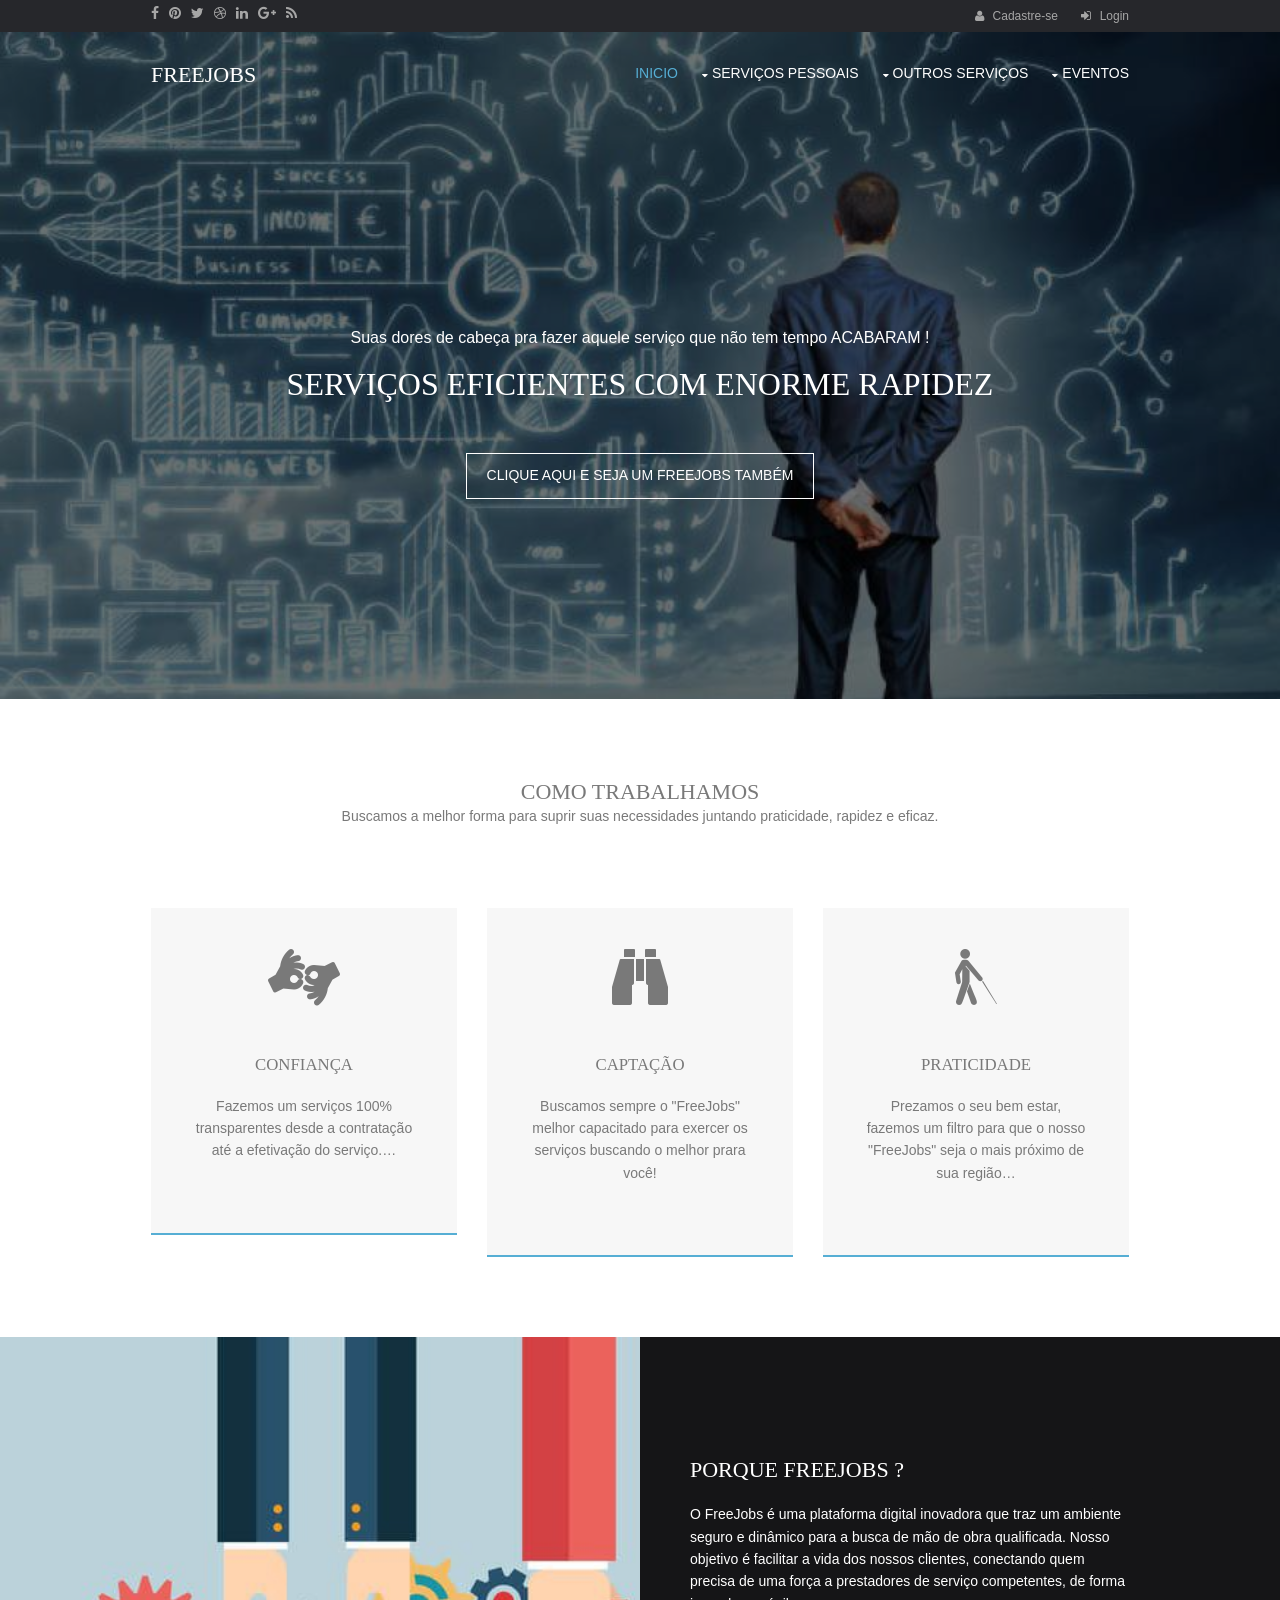
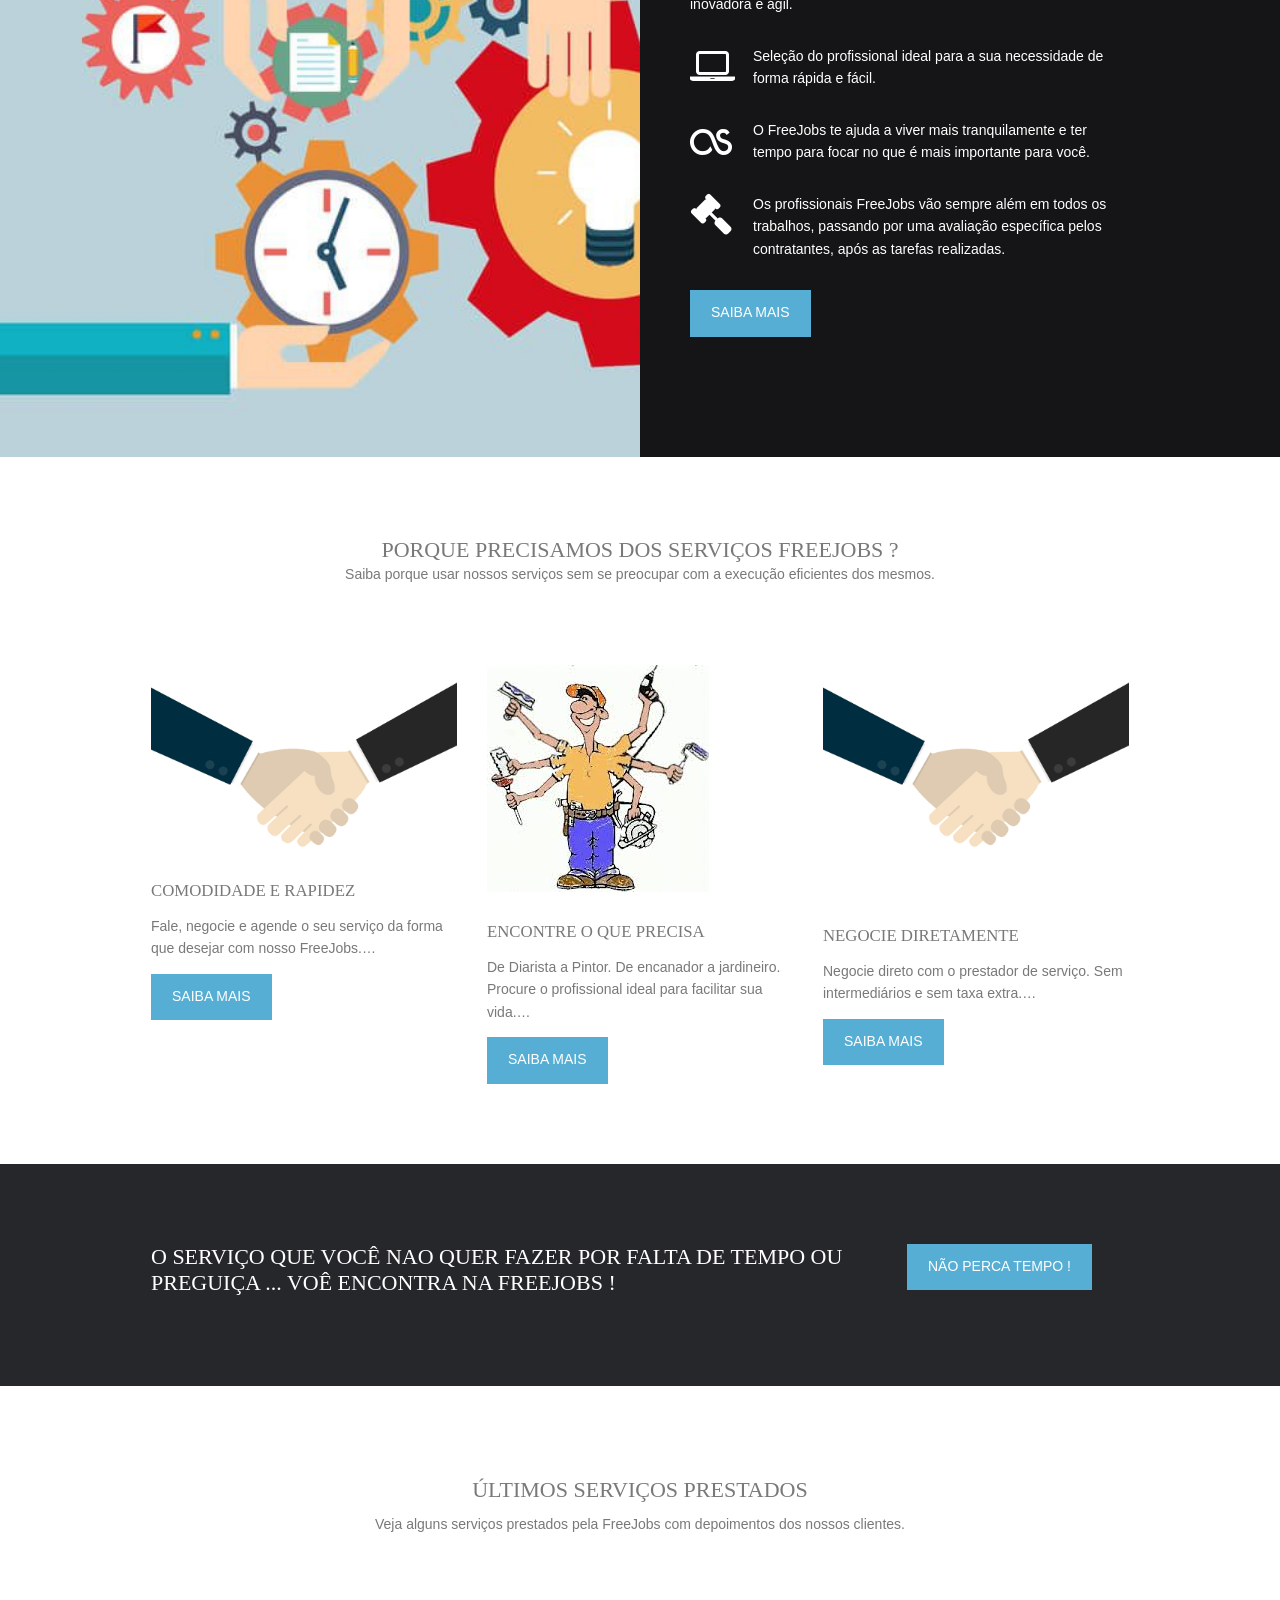
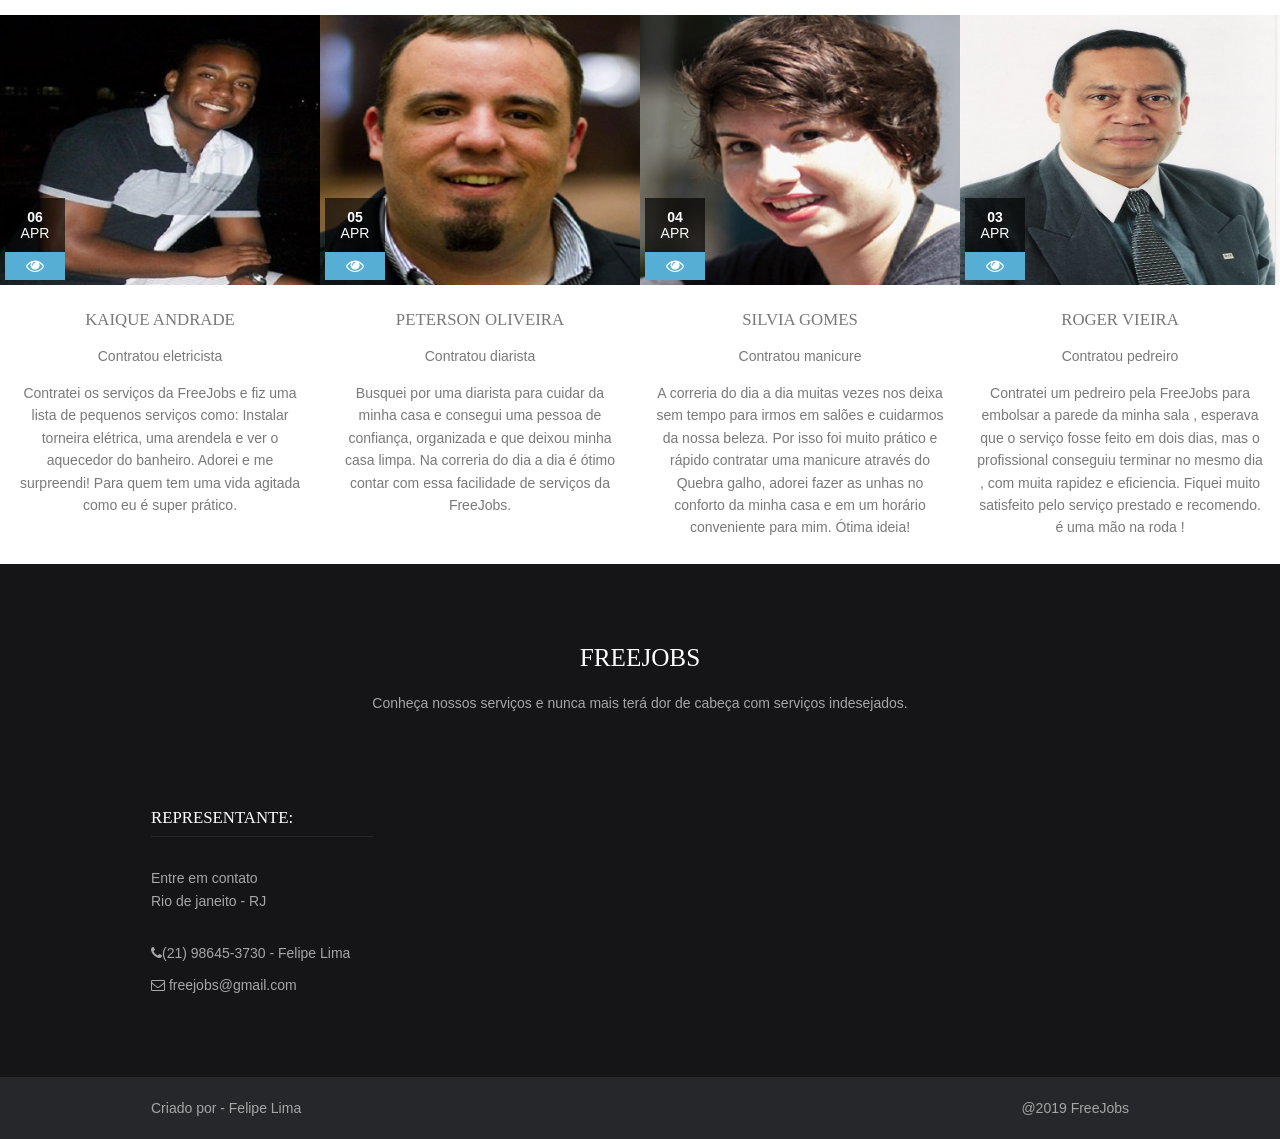
<file: index.html>
<!DOCTYPE html>
<!--
Template Name: Opiami
Author: <a href="http://www.os-templates.com/">OS Templates</a>
Author URI: http://www.os-templates.com/
Licence: Free to use under our free template licence terms
Licence URI: http://www.os-templates.com/template-terms
-->
<html>
<head>
<title>FreeJobs - Solu��es praticas</title>
<meta http-equiv="Content-Type" content="text/html; charset=iso-8859-1"> 
<meta charset="utf-8">
<meta name="viewport" content="width=device-width, initial-scale=1.0, maximum-scale=1.0, user-scalable=no">
<link href="layout/styles/layout.css" rel="stylesheet" type="text/css" media="all">
</head>
<body id="top">
<!-- ################################################################################################ -->
<!-- ################################################################################################ -->
<!-- ################################################################################################ -->
<div class="wrapper row0">
  <div id="topbar" class="hoc clear"> 
    <!-- ################################################################################################ -->
    <div class="fl_left">
      <ul class="faico clear">
        <li><a class="faicon-facebook" href="#"><i class="fa fa-facebook"></i></a></li>
        <li><a class="faicon-pinterest" href="#"><i class="fa fa-pinterest"></i></a></li>
        <li><a class="faicon-twitter" href="#"><i class="fa fa-twitter"></i></a></li>
        <li><a class="faicon-dribble" href="#"><i class="fa fa-dribbble"></i></a></li>
        <li><a class="faicon-linkedin" href="#"><i class="fa fa-linkedin"></i></a></li>
        <li><a class="faicon-google-plus" href="#"><i class="fa fa-google-plus"></i></a></li>
        <li><a class="faicon-rss" href="#"><i class="fa fa-rss"></i></a></li>
      </ul>
    </div>
    <div class="fl_right">
      <ul class="nospace inline pushright">
        <li><i class="fa fa-user"></i> <a href="sign-up/formulario.php">Cadastre-se</a></li>
        <li><i class="fa fa-sign-in"></i> <a href="sign-in/login.php">Login</a></li>
      </ul>
    </div>
    <!-- ################################################################################################ -->
  </div>
</div>
<!-- ################################################################################################ -->
<!-- ################################################################################################ -->
<!-- ################################################################################################ -->
<!-- Top Background Image Wrapper -->
<div class="bgded overlay" style="background-image:url('images/demo/backgrounds/trabalho2.jpg');"> 
  <!-- ################################################################################################ -->
  <div class="wrapper row1">
    <header id="header" class="hoc clear"> 
      <!-- ################################################################################################ -->
      <div id="logo" class="fl_left">
        <h1><a href="index.html">FreeJobs</a></h1>
      </div>
      <nav id="mainav" class="fl_right">
        <ul class="clear">
          <li class="active"><a href="index.html">Inicio</a></li>
          <li><a class="drop" href="#">Servi�os pessoais</a>
            <ul>
              <li><a href="pages/cabelereiro.html">Cabeleleiro</a></li>
              <li><a href="pages/costureiro.html">Costureiro</a></li>
              <li><a href="pages/encanador.html">Encanador</a></li>
              <li><a href="pages/marceneiro.html">Marceneiro</a></li>
              <li><a href="pages/pintor.html">Pintor</a></li>
            </ul>
          </li>
          <li><a class="drop" href="#">Outros Servi�os</a>
            <ul>
              <li><a href="pages/academico.html">Acad�mico</a></li>
              <li><a class="drop" href="#">M�sica</a>
                <ul>
                  <li><a href="pages/violao.html">Viol�o</a></li>
                  <li><a href="pages/cavaquinho.html">Cavaquinho</a></li>
                  <li><a href="pages/contrabaixo.html">Contra-baixo</a></li>
                </ul>
              </li>
              <li><a href="pages/esporte.html">Esportivo</a></li>
            </ul>
          </li>
          <li><a class="drop" href="#">Eventos</a>
			<ul>
				<li><a href="pages/fotografo.html">Fotografia e Filmagem</a></li>
				<li><a href="pages/buffet.html">Buffet</a></li>
				<li><a href="pages/decoracao">Decora��o</a></li>
				<li><a href="pages/animacaodefesta.html">Anima��o de festa</a></li>
			</ul>
		  </li>
      <!--    <li><a href="#">Link Text</a></li> -->
        </ul>
      </nav>
      <!-- ################################################################################################ -->
    </header>
  </div>
  <!-- ################################################################################################ -->
  <!-- ################################################################################################ -->
  <!-- ################################################################################################ -->
  <div id="pageintro" class="hoc clear"> 
    <!-- ################################################################################################ -->
    <article>
      <p>Suas dores de cabe�a pra fazer aquele servi�o que n�o tem tempo ACABARAM !</p>
      <h2 class="heading">Servi�os eficientes com enorme rapidez</h2>
      <footer><a class="btn inverse" href="/freejobs/sign-up/formulario.php">Clique aqui e seja um FreeJobs tamb�m</a></footer>
    </article>
    <!-- ################################################################################################ -->
  </div>
  <!-- ################################################################################################ -->
</div>
<!-- End Top Background Image Wrapper -->
<!-- ################################################################################################ -->
<!-- ################################################################################################ -->
<!-- ################################################################################################ -->
<div class="wrapper row3">
  <main class="hoc container clear"> 
    <!-- main body -->
    <!-- ################################################################################################ -->
    <div class="btmspace-80 center">
      <h3 class="nospace">Como trabalhamos</h3>
      <p class="nospace">Buscamos a melhor forma para suprir suas necessidades juntando praticidade, rapidez e eficaz.</p>
    </div>
    <ul class="nospace group services">
      <li class="one_third first">
        <article>
          <div class="txtwrap"><i class="block fa fa-4x fa-american-sign-language-interpreting"></i>
            <h4 class="heading">Confian�a</h4>
            <p>Fazemos um servi�os 100% transparentes desde a contrata��o at� a efetiva��o do servi�o.&hellip;</p>
          </div>
          <footer><a href="#">Saiba mais</a></footer>
        </article>
      </li>
      <li class="one_third">
        <article>
          <div class="txtwrap"><i class="block fa fa-4x fa-binoculars"></i>
            <h4 class="heading">Capta��o</h4>
            <p>Buscamos sempre o "FreeJobs" melhor capacitado para exercer os servi�os buscando o melhor prara voc�!</p>
          </div>
          <footer><a href="#">Saiba mais</a></footer>
        </article>
      </li>
      <li class="one_third">
        <article>
          <div class="txtwrap"><i class="block fa fa-4x fa-blind"></i>
            <h4 class="heading">Praticidade</h4>
            <p>Prezamos o seu bem estar, fazemos um filtro para que o nosso "FreeJobs" seja o mais pr�ximo de sua regi�o&hellip;</p>
          </div>
          <footer><a href="#">Saiba mais</a></footer>
        </article>
      </li>
    </ul>
    <!-- ################################################################################################ -->
    <!-- / main body -->
    <div class="clear"></div>
  </main>
</div>
<!-- ################################################################################################ -->
<!-- ################################################################################################ -->
<!-- ################################################################################################ -->
<div class="wrapper bgded" style="background-image:url('images/demo/backgrounds/trabalho.jpg');">
  <div class="hoc split clear">
    <article class="box clear"> 
      <!-- ################################################################################################ -->
      <h6 class="heading">Porque FreeJobs ?</h6>
      <p class="btmspace-30">O FreeJobs � uma plataforma digital inovadora que traz um ambiente seguro e din�mico para a busca de m�o de obra qualificada.

							Nosso objetivo � facilitar a vida dos nossos clientes, conectando quem precisa de uma for�a a prestadores de 
							servi�o competentes, de forma inovadora e �gil.</p>
      <ul class="fa-ul">
        <li><i class="fa-li fa fa-laptop"></i> Sele��o do profissional ideal para a sua necessidade de forma r�pida e f�cil.</li>
        <li><i class="fa-li fa fa-lastfm"></i> O FreeJobs te ajuda a viver mais tranquilamente e ter tempo para focar no que � mais importante para voc�.</li>
        <li><i class="fa-li fa fa-legal"></i> Os profissionais FreeJobs v�o sempre al�m em todos os trabalhos, passando por uma avalia��o espec�fica pelos contratantes, ap�s as tarefas realizadas.</li>
      </ul>
      <footer><a class="btn" href="#">Saiba mais</a></footer>
      <!-- ################################################################################################ -->
    </article>
  </div>
</div>
<!-- ################################################################################################ -->
<!-- ################################################################################################ -->
<!-- ################################################################################################ -->
<div class="wrapper row3">
  <section class="hoc container clear"> 
    <!-- ################################################################################################ -->
    <div class="btmspace-80 center">
      <h3 class="nospace">Porque precisamos dos servi�os FreeJobs ?</h3>
      <p class="nospace">Saiba porque usar nossos servi�os sem se preocupar com a execu��o eficientes dos mesmos.</p>
    </div>
    <div class="group">
      <div class="one_third first">
		<img class="btmspace-30" src="images/demo/320x210e.png" alt=""></a>
        <h4 class="nospace font-x1">Comodidade e rapidez</h4>
        <p>Fale, negocie e agende o seu servi�o da forma que desejar com nosso FreeJobs.&hellip;</p>
        <footer><a class="btn" href="#">Saiba mais</a></footer>
      </div>

      <article class="one_third"><a href="#"><img class="btmspace-30" src="images/demo/320x210.png" alt=""></a>
        <h4 class="nospace font-x1">Encontre o que precisa</h4>
        <p>De Diarista a Pintor. 
			De encanador a jardineiro. 
			Procure o profissional ideal 
			para facilitar sua vida.&hellip;</p>
      <footer><a class="btn" href="#">Saiba mais</a></footer>
      </article>

      <article class="one_third"><a href="#"><img class="btmspace-30" src="images/demo/320x210e.png" alt=""></a>
        <br><br><br>
		<h4 class="nospace font-x1">Negocie diretamente</h4>
		<p>Negocie direto com o prestador de servi�o. 
			Sem intermedi�rios e sem taxa extra.&hellip;</p>
      <footer><a class="btn" href="#">Saiba mais</a></footer>
      </article>
    </div>
    <!-- ################################################################################################ -->
  </section>
</div>
<!-- ################################################################################################ -->
<!-- ################################################################################################ -->
<!-- ################################################################################################ -->
<div class="wrapper">
  <section id="shout" class="hoc container clear"> 
    <!-- ################################################################################################ -->
    <div class="three_quarter first">
      <h2 class="heading btmspace-10">O Servi�o que voc� nao quer fazer por falta de tempo ou pregui�a ... vo� encontra na FreeJobs !</h2>
      <p class="nospace"></p>
    </div>
    <div class="one_quarter"><a class="btn" href="#">N�o perca tempo !</a></div>
    <!-- ################################################################################################ -->
  </section>
</div>
<!-- ################################################################################################ -->
<!-- ################################################################################################ -->
<!-- ################################################################################################ -->
<div class="wrapper row3">
  <div class="hoc container center clear"> 
    <!-- ################################################################################################ -->
    <p class="font-xs"><a href="#"></a></p>
    <h3 class="btmspace-10">�ltimos servi�os prestados</h3>
    <p class="nospace">Veja alguns servi�os prestados pela FreeJobs com depoimentos dos nossos clientes.</p>
    <!-- ################################################################################################ -->
  </div>
  <ul class="nospace group latest">
    <!-- ################################################################################################ -->
    <li>
      <article>
        <figure><img src="images/demo/depoimento/2.png" alt="">
          <figcaption>
            <time datetime="2045-04-06T08:15+00:00"><strong>06</strong> <em>Apr</em></time>
            <div><a href="#"><i class="fa fa-eye"></i></a></div>
          </figcaption>
        </figure>
        <div class="txtwrap">
          <h4 class="heading">Kaique Andrade</h4>
		  <p>Contratou eletricista</p>
          <p>Contratei os servi�os da FreeJobs e fiz uma lista de pequenos servi�os como: 
		  Instalar torneira el�trica, uma arendela e ver o aquecedor do banheiro. Adorei e me surpreendi! 
		  Para quem tem uma vida agitada como eu � super pr�tico.</p>
        </div>
      </article>
    </li>
    <li>
      <article>
        <figure><img src="images/demo/depoimento/3.png" alt="">
          <figcaption>
            <time datetime="2045-04-05T08:15+00:00"><strong>05</strong> <em>Apr</em></time>
            <div><a href="#"><i class="fa fa-eye"></i></a></div>
          </figcaption>
        </figure>
        <div class="txtwrap">
          <h4 class="heading">Peterson Oliveira</h4>
		  <p>Contratou diarista</p>
          <p>Busquei por uma diarista para cuidar da minha casa e consegui uma pessoa de confian�a, 
		  organizada e que deixou minha casa limpa. Na correria do dia a dia � �timo contar com essa facilidade de servi�os da FreeJobs.</p>
        </div>
      </article>
    </li>
    <li>
      <article>
        <figure><img src="images/demo/depoimento/4.png" alt="">
          <figcaption>
            <time datetime="2045-04-04T08:15+00:00"><strong>04</strong> <em>Apr</em></time>
            <div><a href="#"><i class="fa fa-eye"></i></a></div>
          </figcaption>
        </figure>
        <div class="txtwrap">
          <h4 class="heading">Silvia Gomes</h4>
		  <p>Contratou manicure</p>
          <p>A correria do dia a dia muitas vezes nos deixa sem tempo para irmos em sal�es e cuidarmos da nossa beleza. 
		  Por isso foi muito pr�tico e r�pido contratar uma manicure atrav�s do Quebra galho, 
		  adorei fazer as unhas no conforto da minha casa e em um hor�rio conveniente para mim. �tima ideia!</p>
        </div>
      </article>
    </li>
    <li>
      <article>
        <figure><img src="images/demo/depoimento/1.png" alt="">
          <figcaption>
            <time datetime="2045-04-03T08:15+00:00"><strong>03</strong> <em>Apr</em></time>
            <div><a href="#"><i class="fa fa-eye"></i></a></div>
          </figcaption>
        </figure>
        <div class="txtwrap">
          <h4 class="heading">Roger Vieira</h4>
		  <p>Contratou pedreiro</p>
          <p>Contratei um pedreiro pela FreeJobs para embolsar a parede da minha sala , esperava que o servi�o fosse feito em dois dias,
		  mas o profissional conseguiu terminar no mesmo dia , com muita rapidez e eficiencia. Fiquei muito satisfeito pelo servi�o prestado e recomendo.
		  � uma m�o na roda !</p>
        </div>
      </article>
    </li>
    <!-- ################################################################################################ -->
  </ul>
</div>
<!-- ################################################################################################ -->
<!-- ################################################################################################ -->
<!-- ################################################################################################ -->
<div class="wrapper row4">
  <footer id="footer" class="hoc clear"> 
    <!-- ################################################################################################ -->
    <div class="clear center btmspace-80">
      <h2 class="heading font-x2">FreeJobs</h2>
      <p>Conhe�a nossos servi�os e nunca mais ter� dor de cabe�a com servi�os indesejados.</p>
    </div>
    <div class="one_quarter first">
      <h6 class="title">Representante:</h6>
      <address class="btmspace-30">
      Entre em contato<br>
      Rio de janeito - RJ<br>
      </address>
      <ul class="nospace">
      <li class="btmspace-10"><i class="fa fa-phone"></i>(21) 98645-3730 - Felipe Lima</li>
        <li><i class="fa fa-envelope-o"></i> freejobs@gmail.com</li>
      </ul>
    </div>
    <div class="one_quarter">
	<!--
   <h6 class="title">Feugiat ullamcorper</h6>
      <article>
        <h2 class="nospace font-x1"><a href="#">Neque sodales enim</a></h2>
        <time class="font-xs" datetime="2045-04-06">Friday, 6<sup>th</sup> April 2045</time>
        <p>Nullam scelerisque quam in dolor lobortis eleifend aliquam luctus elit vitae vulputate eleifend eu morbi.</p>
      </article>
	-->
    </div>
    <div class="one_quarter">
      <!--
	  <h6 class="title">Tellus eu cursus</h6>
      <ul class="nospace linklist">
        <li><a href="#">Arcu ac condimentum turpis</a></li>
        <li><a href="#">Fusce vitae ante tellus</a></li>
        <li><a href="#">Nunc varius auctor dapibus</a></li>
        <li><a href="#">Aliquam consequat scelerisque</a></li>
        <li><a href="#">Sapien at pulvinar rhoncus</a></li>
      </ul>
	  -->
    </div>
    <div class="one_quarter">
	<!--
      <h6 class="title">Nisi maximus nec</h6>
      <p>Nec rutrum felis sem nec quam vivamus sodales enim nunc nam nisl nibh cursus at leo.</p>
      <p>Lorem phasellus tellus tellus auctor ut posuere nec gravida nec urna proin at ipsum.</p>
	  -->
    </div>
    <!-- ################################################################################################ -->
  </footer>
</div>
<!-- ################################################################################################ -->
<!-- ################################################################################################ -->
<!-- ################################################################################################ -->
<div class="wrapper row5">
  <div id="copyright" class="hoc clear"> 
    <!-- ################################################################################################ -->
    <p class="fl_left">Criado por - <a href="#">Felipe Lima</a></p>
    <p class="fl_right">@2019 <a target="_blank" href="http://www.os-templates.com/" title="Free Website Templates">FreeJobs</a></p>
    <!-- ################################################################################################ -->
  </div>
</div>
<!-- ################################################################################################ -->
<!-- ################################################################################################ -->
<!-- ################################################################################################ -->
<a id="backtotop" href="#top"><i class="fa fa-chevron-up"></i></a>
<!-- JAVASCRIPTS -->
<script src="layout/scripts/jquery.min.js"></script>
<script src="layout/scripts/jquery.backtotop.js"></script>
<script src="layout/scripts/jquery.mobilemenu.js"></script>
</body>
</html>
</file>
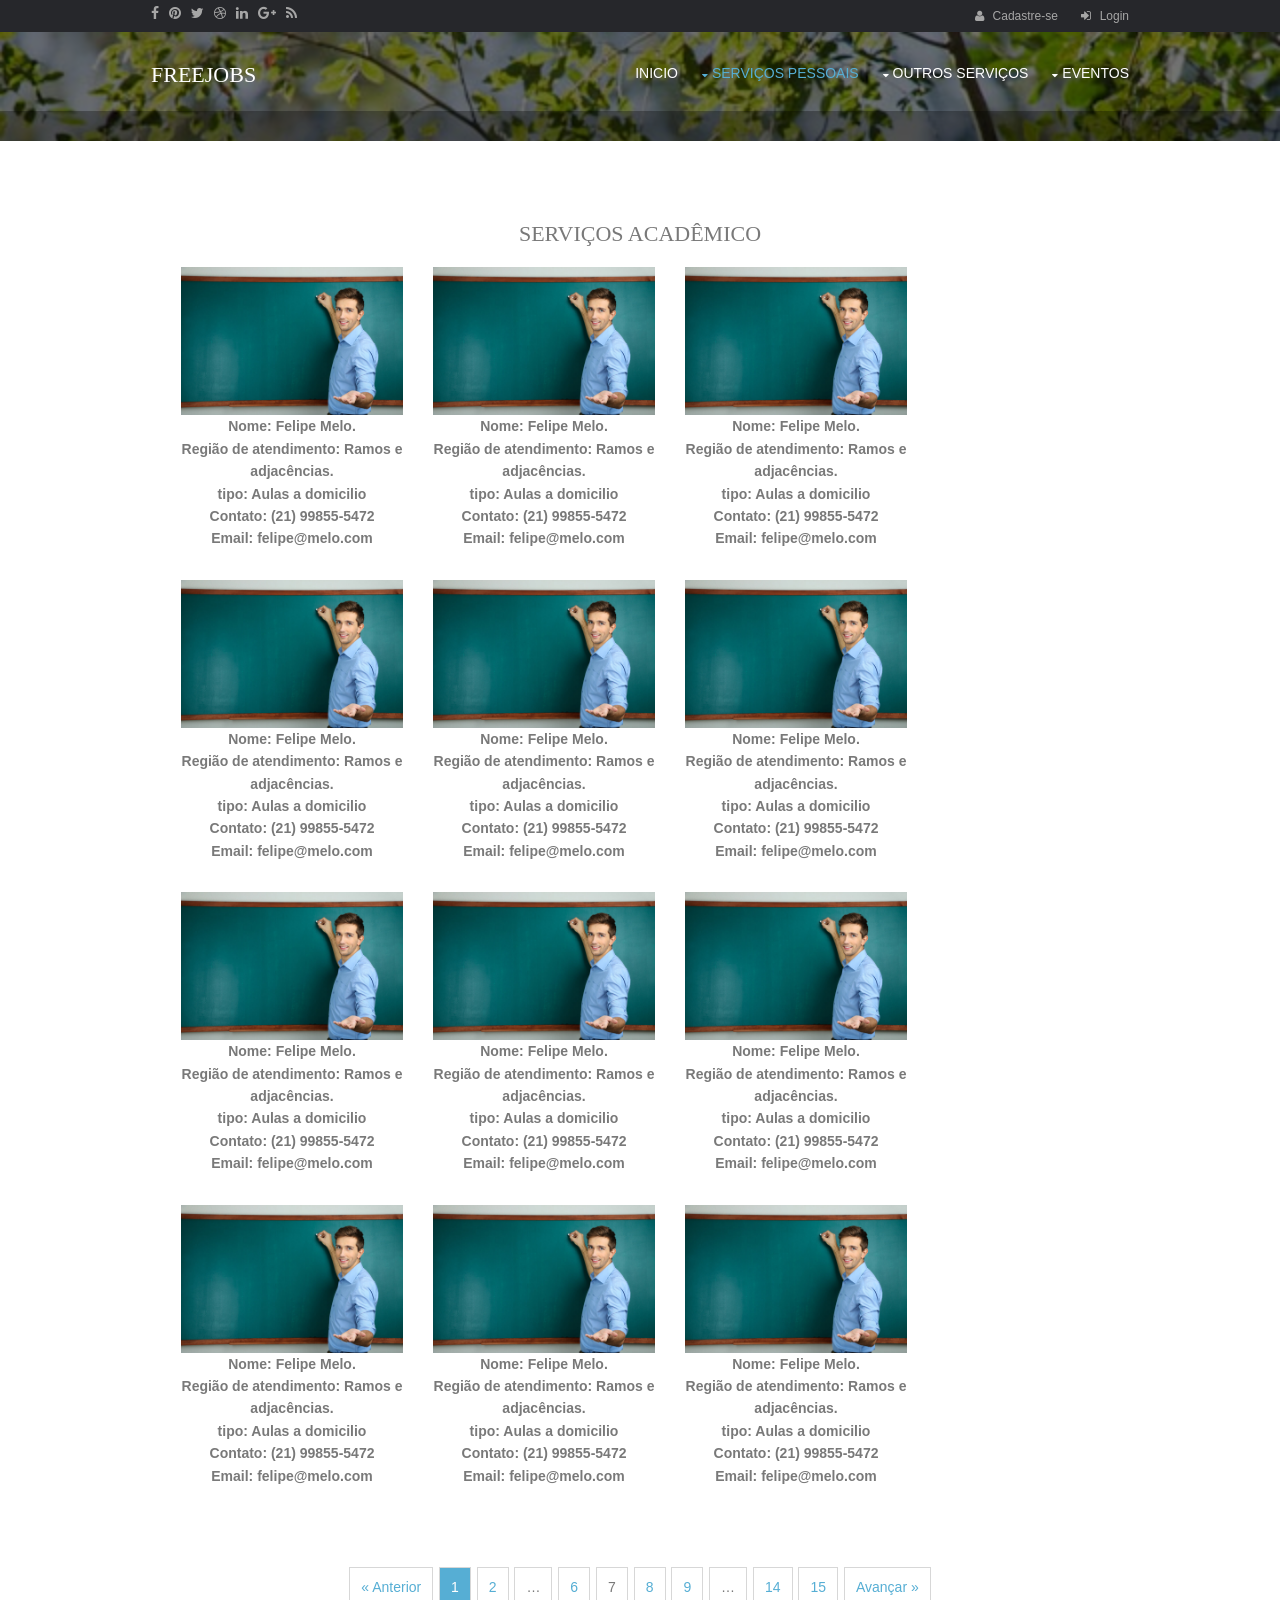
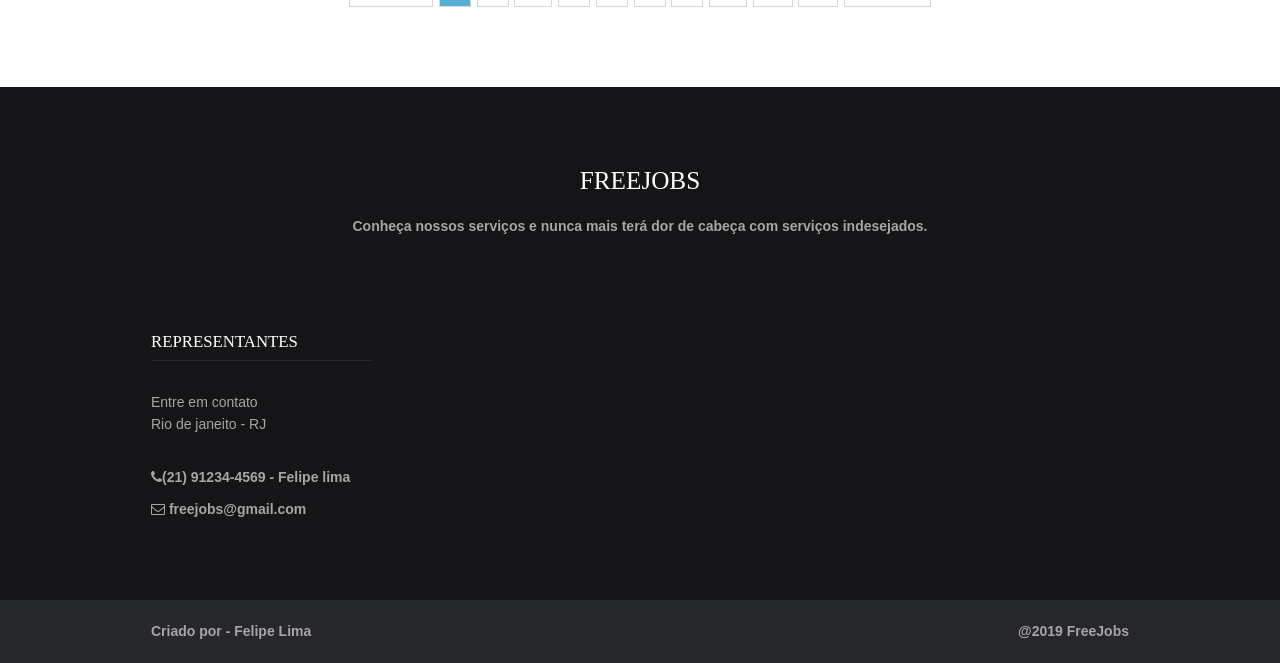
<file: pages/academico.html>
<!DOCTYPE html>
<!--
Template Name: Opiami
Author: <a href="http://www.os-templates.com/">OS Templates</a>
Author URI: http://www.os-templates.com/
Licence: Free to use under our free template licence terms
Licence URI: http://www.os-templates.com/template-terms
-->
<html>
<head>
<title>FreeJobs - Solu��es praticas</title>
<meta http-equiv="Content-Type" content="text/html; charset=iso-8859-1">
<meta charset="utf-8">
<meta name="viewport" content="width=device-width, initial-scale=1.0, maximum-scale=1.0, user-scalable=no">
<link href="../layout/styles/layout.css" rel="stylesheet" type="text/css" media="all">
</head>
<body id="top">
<!-- ################################################################################################ -->
<!-- ################################################################################################ -->
<!-- ################################################################################################ -->
<div class="wrapper row0">
  <div id="topbar" class="hoc clear"> 
    <!-- ################################################################################################ -->
    <div class="fl_left">
      <ul class="faico clear">
        <li><a class="faicon-facebook" href="#"><i class="fa fa-facebook"></i></a></li>
        <li><a class="faicon-pinterest" href="#"><i class="fa fa-pinterest"></i></a></li>
        <li><a class="faicon-twitter" href="#"><i class="fa fa-twitter"></i></a></li>
        <li><a class="faicon-dribble" href="#"><i class="fa fa-dribbble"></i></a></li>
        <li><a class="faicon-linkedin" href="#"><i class="fa fa-linkedin"></i></a></li>
        <li><a class="faicon-google-plus" href="#"><i class="fa fa-google-plus"></i></a></li>
        <li><a class="faicon-rss" href="#"><i class="fa fa-rss"></i></a></li>
      </ul>
    </div>
    <div class="fl_right">
      <ul class="nospace inline pushright">
        <li><i class="fa fa-user"></i> <a href="formulario.html">Cadastre-se</a></li>
        <li><i class="fa fa-sign-in"></i> <a href="login.html">Login</a></li>
      </ul>
    </div>
    <!-- ################################################################################################ -->
  </div>
</div>
<!-- ################################################################################################ -->
<!-- ################################################################################################ -->
<!-- ################################################################################################ -->
<!-- Top Background Image Wrapper -->
<div class="bgded overlay" style="background-image:url('../images/demo/backgrounds/01.png');"> 
  <!-- ################################################################################################ -->
  <div class="wrapper row1">
    <header id="header" class="hoc clear"> 
      <!-- ################################################################################################ -->
      <div id="logo" class="fl_left">
        <h1><a href="../index.html">FreeJobs</a></h1>
      </div>
      <nav id="mainav" class="fl_right">
        <ul class="clear">
          <li><a href="../index.html">Inicio</a></li>
          <li class="active"><a class="drop" href="#">Servi�os Pessoais</a>
            <ul>
              <li class="active"><a href="cabelereiro.html">Cebeleireiro</a></li>
              <li><a href="costureiro.html">Costureiro</a></li>
              <li><a href="encanador.html">Encanador</a></li>
              <li><a href="marceneiro.html">Marceneiro</a></li>
              <li><a href="pintor.html">Pintor</a></li>
            </ul>
          </li>
          <li><a class="drop" href="#">Outros Servi�os</a>
            <ul>
              <li><a href="academico.html">Acad�mico</a></li>
              <li><a class="drop" href="#">M�sical</a>
                <ul>
                  <li><a href="violao.html">Viol�o</a></li>
                  <li><a href="cavaquinho.html">Cavaquinho</a></li>
                  <li><a href="contrabaixo.html">Contra-baixo</a></li>
                </ul>
              </li>
              <li><a href="esporte.html">Esporte</a></li>
            </ul>
          </li>
          <li><a class="drop" href="#">Eventos</a>
			<ul>
				<li><a href="fotografo.html">Fot�grafo</a></li>
				<li><a href="buffet.html">Buffet</a></li>
				<li><a href="decoracao.html">Decora��o</a></li>
				<li><a href="animacaodefesta.html">Anima��o de festa</a></li>
			</ul>
		  </li>
        </ul>
      </nav>
      <!-- ################################################################################################ -->
    </header>
  </div>
  <!-- ################################################################################################ -->
  <!-- ################################################################################################ -->
  <!-- ################################################################################################ -->
  <div class="wrapper row2">
    <div id="breadcrumb" class="hoc clear"> 
      <!-- ################################################################################################ -->
     <!-- <ul>
        <li><a href="#">Home</a></li>
        <li><a href="#">Lorem</a></li>
        <li><a href="#">Ipsum</a></li>
        <li><a href="#">Dolor</a></li>
      </ul> -->
      <!-- ################################################################################################ -->
    </div>
  </div>
  <!-- ################################################################################################ -->
</div>
<!-- End Top Background Image Wrapper -->
<!-- ################################################################################################ -->
<!-- ################################################################################################ -->
<!-- ################################################################################################ -->
<div class="wrapper row3">
  <main class="hoc container clear"> 
    <!-- main body -->
    <!-- ################################################################################################ -->
    <div class="content"> 
      <!-- ################################################################################################ -->
      <div id="gallery">
        <figure>
          <center><header class="heading">Servi�os Acad�mico</header></center>
          <ul class="nospace clear">
            
        <center><b><li class="one_quarter"><a href="#"><img src="../images/demo/servico/10.jpeg" alt=""></a>
        <center><b>
        Nome: Felipe Melo.<br>
        Regi�o de atendimento: Ramos e adjac�ncias.<br>
        tipo: Aulas a domicilio<br>
        Contato: (21) 99855-5472<br>
        Email: felipe@melo.com<br>
              </b></center></li>
     
            
    			<li class="one_quarter"><a href="#"><img src="../images/demo/servico/10.jpeg" alt=""></a>
    				 <center><b>
            Nome: Felipe Melo.<br>
            Regi�o de atendimento: Ramos e adjac�ncias.<br>
            tipo: Aulas a domicilio<br>
            Contato: (21) 99855-5472<br>
            Email: felipe@melo.com<br>
                  </b></center></li>
        
            
			<li class="one_quarter"><a href="#"><img src="../images/demo/servico/10.jpeg" alt=""></a>
				 <center><b>
        Nome: Felipe Melo.<br>
        Regi�o de atendimento: Ramos e adjac�ncias.<br>
        tipo: Aulas a domicilio<br>
        Contato: (21) 99855-5472<br>
        Email: felipe@melo.com<br>
              </b></center></li>
      
            
			<li class="one_quarter"><a href="#"><img src="../images/demo/servico/10.jpeg" alt=""></a>
			 <center><b>
        Nome: Felipe Melo.<br>
        Regi�o de atendimento: Ramos e adjac�ncias.<br>
        tipo: Aulas a domicilio<br>
        Contato: (21) 99855-5472<br>
        Email: felipe@melo.com<br>
              </b></center></li>
     
            
			<li class="one_quarter "><a href="#"><img src="../images/demo/servico/10.jpeg" alt=""></a>
			 <center><b>
        Nome: Felipe Melo.<br>
        Regi�o de atendimento: Ramos e adjac�ncias.<br>
        tipo: Aulas a domicilio<br>
        Contato: (21) 99855-5472<br>
        Email: felipe@melo.com<br>
              </b></center></li>
    
			<li class="one_quarter"><a href="#"><img src="../images/demo/servico/10.jpeg" alt=""></a>
			 <center><b>
        Nome: Felipe Melo.<br>
        Regi�o de atendimento: Ramos e adjac�ncias.<br>
        tipo: Aulas a domicilio<br>
        Contato: (21) 99855-5472<br>
        Email: felipe@melo.com<br>
              </b></center></li>
      
			
            
			<li class="one_quarter"><a href="#"><img src="../images/demo/servico/10.jpeg" alt=""></a>
			 <center><b>
        Nome: Felipe Melo.<br>
        Regi�o de atendimento: Ramos e adjac�ncias.<br>
        tipo: Aulas a domicilio<br>
        Contato: (21) 99855-5472<br>
        Email: felipe@melo.com<br>
              </b></center></li>
      			
            
			<li class="one_quarter"><a href="#"><img src="../images/demo/servico/10.jpeg" alt=""></a>
			 <center><b>
        Nome: Felipe Melo.<br>
        Regi�o de atendimento: Ramos e adjac�ncias.<br>
        tipo: Aulas a domicilio<br>
        Contato: (21) 99855-5472<br>
        Email: felipe@melo.com<br>
              </b></center></li>
        
			
            
			<li class="one_quarter"><a href="#"><img src="../images/demo/servico/10.jpeg" alt=""></a>
			<center><b>
        Nome: Felipe Melo.<br>
        Regi�o de atendimento: Ramos e adjac�ncias.<br>
        tipo: Aulas a domicilio<br>
        Contato: (21) 99855-5472<br>
        Email: felipe@melo.com<br>
              </b></center></li>
        
            
			<li class="one_quarter"><a href="#"><img src="../images/demo/servico/10.jpeg" alt=""></a>
			<center><b>
        Nome: Felipe Melo.<br>
        Regi�o de atendimento: Ramos e adjac�ncias.<br>
        tipo: Aulas a domicilio<br>
        Contato: (21) 99855-5472<br>
        Email: felipe@melo.com<br>
              </b></center></li>
        
            
			<li class="one_quarter"><a href="#"><img src="../images/demo/servico/10.jpeg" alt=""></a>
			<center><b>
        Nome: Felipe Melo.<br>
        Regi�o de atendimento: Ramos e adjac�ncias.<br>
        tipo: Aulas a domicilio<br>
        Contato: (21) 99855-5472<br>
        Email: felipe@melo.com<br>
              </b></center></li>
        
            
			<li class="one_quarter"><a href="#"><img src="../images/demo/servico/10.jpeg" alt=""></a>
			<center><b>
        Nome: Felipe Melo.<br>
        Regi�o de atendimento: Ramos e adjac�ncias.<br>
        tipo: Aulas a domicilio<br>
        Contato: (21) 99855-5472<br>
        Email: felipe@melo.com<br>
              </b></center></li>
        
          </ul>
          <figcaption></figcaption>
        </figure>
      </div>
      <!-- ################################################################################################ -->
      <!-- ################################################################################################ -->
      <nav class="pagination">
        <ul>
          <li><a href="#">&laquo; Anterior</a></li>
          <li class="current"><a href="#">1</a></li>
          <li><a href="#">2</a></li>
          <li><strong>&hellip;</strong></li>
          <li><a href="#">6</a></li>
          <li><strong>7</strong></li>
          <li><a href="#">8</a></li>
          <li><a href="#">9</a></li>
          <li><strong>&hellip;</strong></li>
          <li><a href="#">14</a></li>
          <li><a href="#">15</a></li>
          <li><a href="#">Avan�ar &raquo;</a></li>
        </ul>
      </nav>
      <!-- ################################################################################################ -->
    </div>
    <!-- ################################################################################################ -->
    <!-- / main body -->
    <div class="clear"></div>
  </main>
</div>
<!-- ################################################################################################ -->
<!-- ################################################################################################ -->
<!-- ################################################################################################ -->
<div class="wrapper row4">
  <footer id="footer" class="hoc clear"> 
    <!-- ################################################################################################ -->
    <div class="clear center btmspace-80">
      <h2 class="heading font-x2">FreeJobs</h2>
      <p>Conhe�a nossos servi�os e nunca mais ter� dor de cabe�a com servi�os indesejados.</p>
    </div>
    <div class="one_quarter first">
      <h6 class="title">Representantes</h6>
      <address class="btmspace-30">
      Entre em contato<br>
      Rio de janeito - RJ<br>
      </address>
      <ul class="nospace">
		<li class="btmspace-10"><i class="fa fa-phone"></i>(21) 91234-4569 - Felipe lima</li>
        <li><i class="fa fa-envelope-o"></i> freejobs@gmail.com</li>
      </ul>
    </div>
    <div class="one_quarter">
	<!--
   <h6 class="title">Feugiat ullamcorper</h6>
      <article>
        <h2 class="nospace font-x1"><a href="#">Neque sodales enim</a></h2>
        <time class="font-xs" datetime="2045-04-06">Friday, 6<sup>th</sup> April 2045</time>
        <p>Nullam scelerisque quam in dolor lobortis eleifend aliquam luctus elit vitae vulputate eleifend eu morbi.</p>
      </article>
	-->
    </div>
    <div class="one_quarter">
      <!--
	  <h6 class="title">Tellus eu cursus</h6>
      <ul class="nospace linklist">
        <li><a href="#">Arcu ac condimentum turpis</a></li>
        <li><a href="#">Fusce vitae ante tellus</a></li>
        <li><a href="#">Nunc varius auctor dapibus</a></li>
        <li><a href="#">Aliquam consequat scelerisque</a></li>
        <li><a href="#">Sapien at pulvinar rhoncus</a></li>
      </ul>
	  -->
    </div>
    <div class="one_quarter">
	<!--
      <h6 class="title">Nisi maximus nec</h6>
      <p>Nec rutrum felis sem nec quam vivamus sodales enim nunc nam nisl nibh cursus at leo.</p>
      <p>Lorem phasellus tellus tellus auctor ut posuere nec gravida nec urna proin at ipsum.</p>
	  -->
    </div>
    <!-- ################################################################################################ -->
  </footer>
</div>
<!-- ################################################################################################ -->
<!-- ################################################################################################ -->
<!-- ################################################################################################ -->
<div class="wrapper row5">
  <div id="copyright" class="hoc clear"> 
    <!-- ################################################################################################ -->
    <p class="fl_left">Criado por - <a href="#">Felipe Lima</a></p>
    <p class="fl_right">@2019 <a target="_blank" href="http://www.os-templates.com/" title="Free Website Templates">FreeJobs</a></p>
    <!-- ################################################################################################ -->
  </div>
</div><!-- ################################################################################################ -->
<!-- ################################################################################################ -->
<!-- ################################################################################################ -->
<a id="backtotop" href="#top"><i class="fa fa-chevron-up"></i></a>
<!-- JAVASCRIPTS -->
<script src="../layout/scripts/jquery.min.js"></script>
<script src="../layout/scripts/jquery.backtotop.js"></script>
<script src="../layout/scripts/jquery.mobilemenu.js"></script>
</body>
</html>
</file>
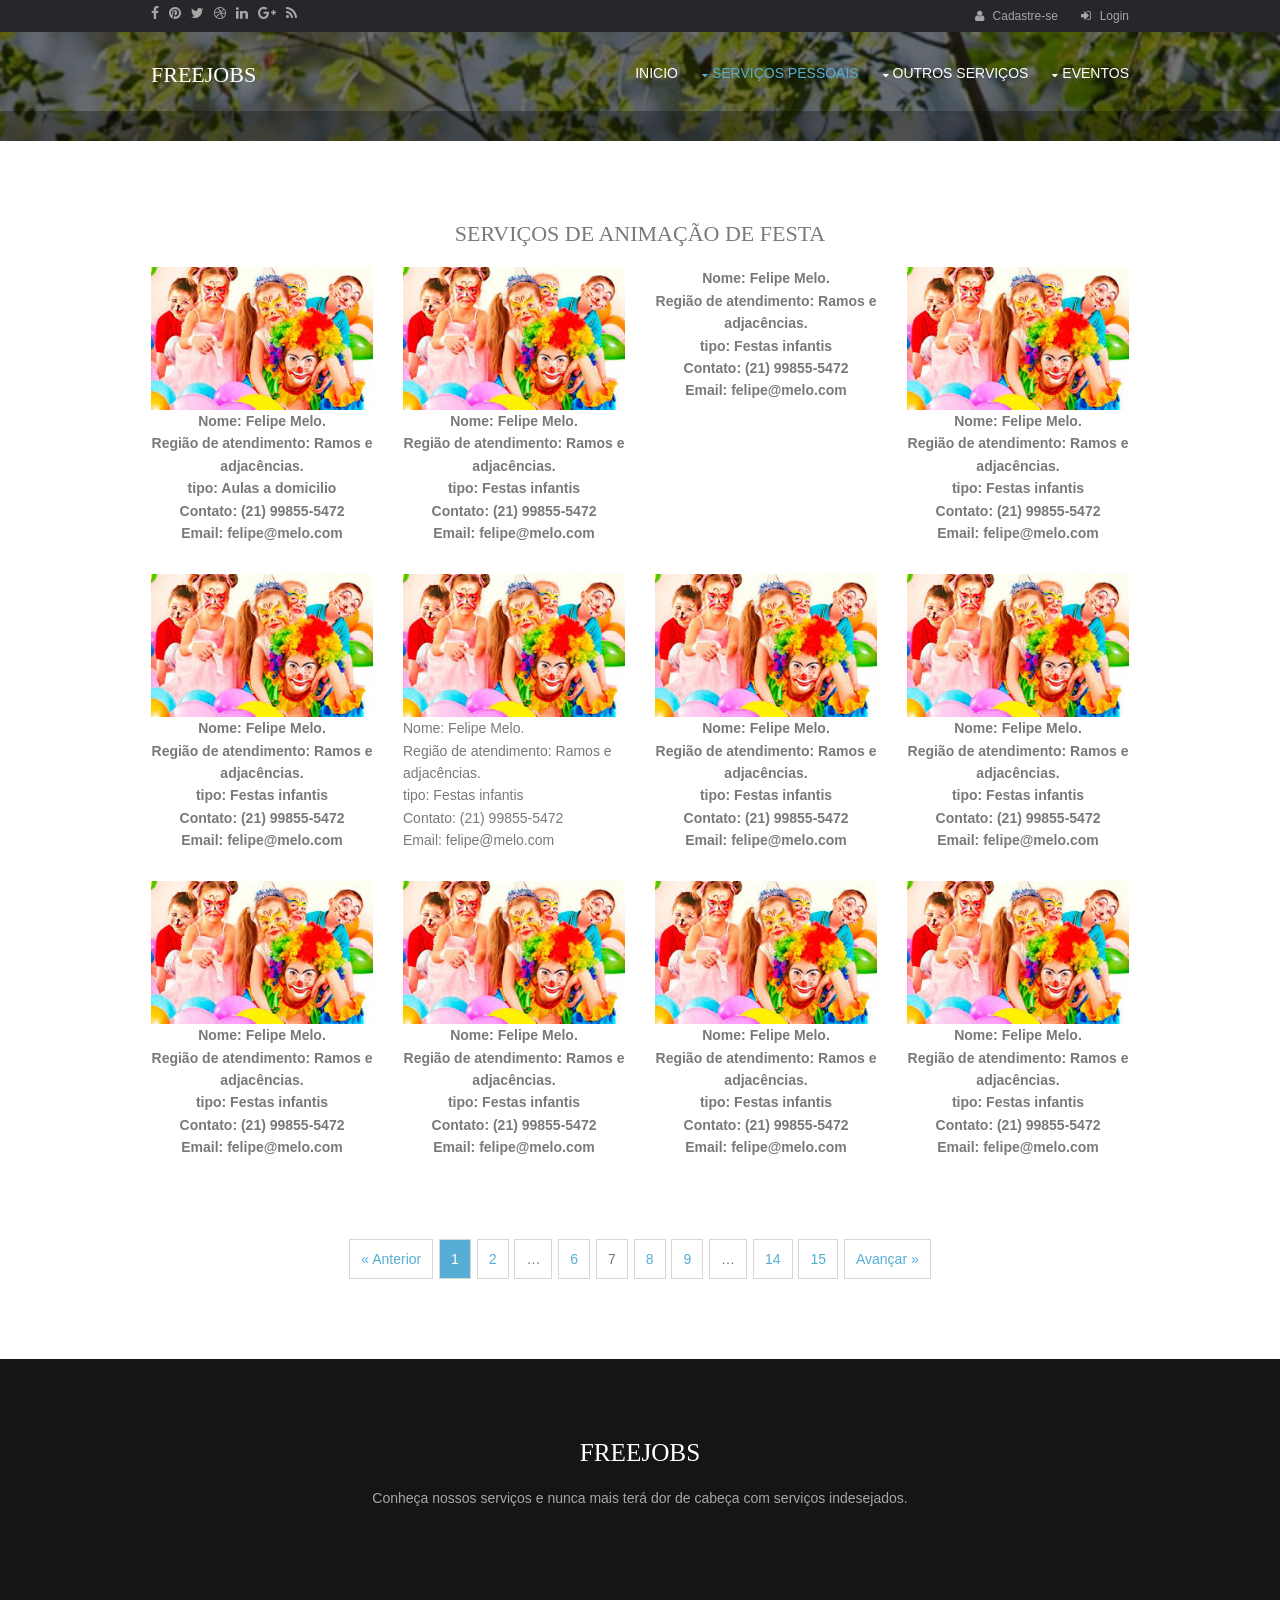
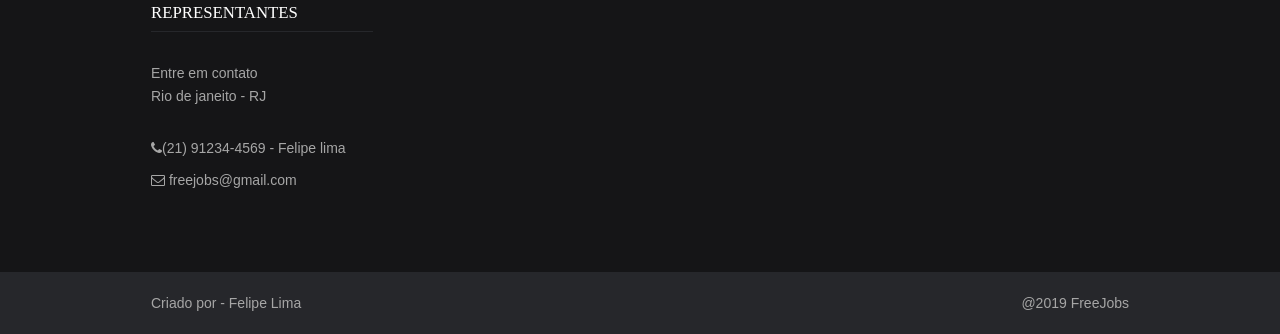
<file: pages/animacaodefesta.html>
<!DOCTYPE html>
<!--
Template Name: Opiami
Author: <a href="http://www.os-templates.com/">OS Templates</a>
Author URI: http://www.os-templates.com/
Licence: Free to use under our free template licence terms
Licence URI: http://www.os-templates.com/template-terms
-->
<html>
<head>
<title>FreeJobs - Solu��es praticas</title>
<meta http-equiv="Content-Type" content="text/html; charset=iso-8859-1">
<meta charset="utf-8">
<meta name="viewport" content="width=device-width, initial-scale=1.0, maximum-scale=1.0, user-scalable=no">
<link href="../layout/styles/layout.css" rel="stylesheet" type="text/css" media="all">
</head>
<body id="top">
<!-- ################################################################################################ -->
<!-- ################################################################################################ -->
<!-- ################################################################################################ -->
<div class="wrapper row0">
  <div id="topbar" class="hoc clear"> 
    <!-- ################################################################################################ -->
    <div class="fl_left">
      <ul class="faico clear">
        <li><a class="faicon-facebook" href="#"><i class="fa fa-facebook"></i></a></li>
        <li><a class="faicon-pinterest" href="#"><i class="fa fa-pinterest"></i></a></li>
        <li><a class="faicon-twitter" href="#"><i class="fa fa-twitter"></i></a></li>
        <li><a class="faicon-dribble" href="#"><i class="fa fa-dribbble"></i></a></li>
        <li><a class="faicon-linkedin" href="#"><i class="fa fa-linkedin"></i></a></li>
        <li><a class="faicon-google-plus" href="#"><i class="fa fa-google-plus"></i></a></li>
        <li><a class="faicon-rss" href="#"><i class="fa fa-rss"></i></a></li>
      </ul>
    </div>
    <div class="fl_right">
      <ul class="nospace inline pushright">
        <li><i class="fa fa-user"></i> <a href="formulario.html">Cadastre-se</a></li>
        <li><i class="fa fa-sign-in"></i> <a href="login.html">Login</a></li>
      </ul>
    </div>
    <!-- ################################################################################################ -->
  </div>
</div>
<!-- ################################################################################################ -->
<!-- ################################################################################################ -->
<!-- ################################################################################################ -->
<!-- Top Background Image Wrapper -->
<div class="bgded overlay" style="background-image:url('../images/demo/backgrounds/01.png');"> 
  <!-- ################################################################################################ -->
  <div class="wrapper row1">
    <header id="header" class="hoc clear"> 
      <!-- ################################################################################################ -->
      <div id="logo" class="fl_left">
        <h1><a href="../index.html">FreeJobs</a></h1>
      </div>
      <nav id="mainav" class="fl_right">
        <ul class="clear">
          <li><a href="../index.html">Inicio</a></li>
          <li class="active"><a class="drop" href="#">Servi�os Pessoais</a>
            <ul>
              <li><a href="cabelereiro.html">Cabeleleiro</a></li>
              <li><a href="costureiro.html">Costureiro</a></li>
              <li><a href="encanador.html">Encanador</a></li>
              <li><a href="marceneiro.html">Marceneiro</a></li>
              <li class="active"><a href="pages/pintor.html">Pintor</a></li>
            </ul>
          </li>
          <li><a class="drop" href="#">Outros Servi�os</a>
            <ul>
              <li><a href="academico.html">Acad�mico</a></li>
              <li><a class="drop" href="#">M�sical</a>
                <ul>
                  <li><a href="violao.html">Viol�o</a></li>
                  <li><a href="cavaquinho.html">Cavaquinho</a></li>
                  <li><a href="contrabaixo.html">Contra-baixo</a></li>
                </ul>
              </li>
              <li><a href="esporte.html">Esportivo</a></li>
            </ul>
          </li>
          <li><a class="drop" href="#">Eventos</a>
			<ul>
				<li><a href="fotografo.html">Fotografia e Filmagem</a></li>
				<li><a href="buffet.html">Buffet</a></li>
				<li><a href="decoracao.html">Decora��o</a></li>
				<li><a href="animacaodefesta.html">Anima��o de festa</a></li>
			</ul>
		  </li>
        </ul>
      </nav>
      <!-- ################################################################################################ -->
    </header>
  </div>
  <!-- ################################################################################################ -->
  <!-- ################################################################################################ -->
  <!-- ################################################################################################ -->
  <div class="wrapper row2">
    <div id="breadcrumb" class="hoc clear"> 
      <!-- ################################################################################################ -->
    <!--  <ul>
        <li><a href="#">Home</a></li>
        <li><a href="#">Lorem</a></li>
        <li><a href="#">Ipsum</a></li>
        <li><a href="#">Dolor</a></li>
      </ul> -->
      <!-- ################################################################################################ -->
    </div>
  </div>
  <!-- ################################################################################################ -->
</div>
<!-- End Top Background Image Wrapper -->
<!-- ################################################################################################ -->
<!-- ################################################################################################ -->
<!-- ################################################################################################ -->
<div class="wrapper row3">
  <main class="hoc container clear"> 
    <!-- main body -->
    <!-- ################################################################################################ -->
    <div class="content"> 
      <!-- ################################################################################################ -->
      <div id="gallery">
        <figure>
          <center><header class="heading">Servi�os de Anima��o de festa</header></center>
          <ul class="nospace clear">
            <li class="one_quarter first"><a href="#"><img src="../images/demo/servico/11.jpg" alt=""></a>
				<center><b>
        Nome: Felipe Melo.<br>
        Regi�o de atendimento: Ramos e adjac�ncias.<br>
        tipo: Aulas a domicilio<br>
        Contato: (21) 99855-5472<br>
        Email: felipe@melo.com<br>
              </b></center></li>
            
			<li class="one_quarter"><a href="#"><img src="../images/demo/servico/11.jpg" alt=""></a>
			<center><b>
        Nome: Felipe Melo.<br>
        Regi�o de atendimento: Ramos e adjac�ncias.<br>
        tipo: Festas infantis<br>
        Contato: (21) 99855-5472<br>
        Email: felipe@melo.com<br>
              </b></center></li>
            
			<li class="one_quarter"><a href="#"><imimg src="../images/demo/servico/11.jpg" alt=""></a>
				<center><b>
        Nome: Felipe Melo.<br>
        Regi�o de atendimento: Ramos e adjac�ncias.<br>
        tipo: Festas infantis<br>
        Contato: (21) 99855-5472<br>
        Email: felipe@melo.com<br>
              </b></center></li>
            
			<li class="one_quarter"><a href="#"><img src="../images/demo/servico/11.jpg" alt=""></a>
				<center><b>
        Nome: Felipe Melo.<br>
        Regi�o de atendimento: Ramos e adjac�ncias.<br>
        tipo: Festas infantis<br>
        Contato: (21) 99855-5472<br>
        Email: felipe@melo.com<br>
              </b></center></li>
            
			<li class="one_quarter first"><a href="#"><img src="../images/demo/servico/11.jpg" alt=""></a>
			<center><b>
        Nome: Felipe Melo.<br>
        Regi�o de atendimento: Ramos e adjac�ncias.<br>
        tipo: Festas infantis<br>
        Contato: (21) 99855-5472<br>
        Email: felipe@melo.com<br>
              </b></center></li>
            
			<li class="one_quarter"><a href="#"><img src="../images/demo/servico/11.jpg" alt=""></a>
        Nome: Felipe Melo.<br>
        Regi�o de atendimento: Ramos e adjac�ncias.<br>
        tipo: Festas infantis<br>
        Contato: (21) 99855-5472<br>
        Email: felipe@melo.com<br>
              </b></center></li>
            
			<li class="one_quarter"><a href="#"><img src="../images/demo/servico/11.jpg" alt=""></a>
			<center><b>
        Nome: Felipe Melo.<br>
        Regi�o de atendimento: Ramos e adjac�ncias.<br>
        tipo: Festas infantis<br>
        Contato: (21) 99855-5472<br>
        Email: felipe@melo.com<br>
              </b></center></li>
            
			<li class="one_quarter"><a href="#"><img src="../images/demo/servico/11.jpg" alt=""></a>
        <center><b>
        Nome: Felipe Melo.<br>
        Regi�o de atendimento: Ramos e adjac�ncias.<br>
        tipo: Festas infantis<br>
        Contato: (21) 99855-5472<br>
        Email: felipe@melo.com<br>
              </b></center></li>
            
			<li class="one_quarter first"><a href="#"><img src="../images/demo/servico/11.jpg" alt=""></a>
       <center><b>
        Nome: Felipe Melo.<br>
        Regi�o de atendimento: Ramos e adjac�ncias.<br>
        tipo: Festas infantis<br>
        Contato: (21) 99855-5472<br>
        Email: felipe@melo.com<br>
              </b></center></li>
            
			<li class="one_quarter"><a href="#"><img src="../images/demo/servico/11.jpg" alt=""></a>
			<center><b>
        Nome: Felipe Melo.<br>
        Regi�o de atendimento: Ramos e adjac�ncias.<br>
        tipo: Festas infantis<br>
        Contato: (21) 99855-5472<br>
        Email: felipe@melo.com<br>
              </b></center></li>
            
			<li class="one_quarter"><a href="#"><img src="../images/demo/servico/11.jpg" alt=""></a>
			<center><b>
        Nome: Felipe Melo.<br>
        Regi�o de atendimento: Ramos e adjac�ncias.<br>
        tipo: Festas infantis<br>
        Contato: (21) 99855-5472<br>
        Email: felipe@melo.com<br>
              </b></center></li>
            
			<li class="one_quarter"><a href="#"><img src="../images/demo/servico/11.jpg" alt=""></a>
				<center><b>
        Nome: Felipe Melo.<br>
        Regi�o de atendimento: Ramos e adjac�ncias.<br>
        tipo: Festas infantis<br>
        Contato: (21) 99855-5472<br>
        Email: felipe@melo.com<br>
              </b></center></li>
          </ul>
          <figcaption></figcaption>
        </figure>
      </div>
      <!-- ################################################################################################ -->
      <!-- ################################################################################################ -->
      <nav class="pagination">
        <ul>
          <li><a href="#">&laquo; Anterior</a></li>
          <li class="current"><a href="#">1</a></li>
          <li><a href="#">2</a></li>
          <li><strong>&hellip;</strong></li>
          <li><a href="#">6</a></li>
          <li><strong>7</strong></li>
          <li><a href="#">8</a></li>
          <li><a href="#">9</a></li>
          <li><strong>&hellip;</strong></li>
          <li><a href="#">14</a></li>
          <li><a href="#">15</a></li>
          <li><a href="#">Avan�ar &raquo;</a></li>
        </ul>
      </nav>
      <!-- ################################################################################################ -->
    </div>
    <!-- ################################################################################################ -->
    <!-- / main body -->
    <div class="clear"></div>
  </main>
</div>
<!-- ################################################################################################ -->
<!-- ################################################################################################ -->
<!-- ################################################################################################ -->
<div class="wrapper row4">
  <footer id="footer" class="hoc clear"> 
    <!-- ################################################################################################ -->
    <div class="clear center btmspace-80">
      <h2 class="heading font-x2">FreeJobs</h2>
      <p>Conhe�a nossos servi�os e nunca mais ter� dor de cabe�a com servi�os indesejados.</p>
    </div>
    <div class="one_quarter first">
      <h6 class="title">Representantes</h6>
      <address class="btmspace-30">
      Entre em contato<br>
      Rio de janeito - RJ<br>
      </address>
      <ul class="nospace">
    <li class="btmspace-10"><i class="fa fa-phone"></i>(21) 91234-4569 - Felipe lima</li>
        <li><i class="fa fa-envelope-o"></i> freejobs@gmail.com</li>
      </ul>
    </div>
    <div class="one_quarter">
  <!--
   <h6 class="title">Feugiat ullamcorper</h6>
      <article>
        <h2 class="nospace font-x1"><a href="#">Neque sodales enim</a></h2>
        <time class="font-xs" datetime="2045-04-06">Friday, 6<sup>th</sup> April 2045</time>
        <p>Nullam scelerisque quam in dolor lobortis eleifend aliquam luctus elit vitae vulputate eleifend eu morbi.</p>
      </article>
  -->
    </div>
    <div class="one_quarter">
      <!--
    <h6 class="title">Tellus eu cursus</h6>
      <ul class="nospace linklist">
        <li><a href="#">Arcu ac condimentum turpis</a></li>
        <li><a href="#">Fusce vitae ante tellus</a></li>
        <li><a href="#">Nunc varius auctor dapibus</a></li>
        <li><a href="#">Aliquam consequat scelerisque</a></li>
        <li><a href="#">Sapien at pulvinar rhoncus</a></li>
      </ul>
    -->
    </div>
    <div class="one_quarter">
  <!--
      <h6 class="title">Nisi maximus nec</h6>
      <p>Nec rutrum felis sem nec quam vivamus sodales enim nunc nam nisl nibh cursus at leo.</p>
      <p>Lorem phasellus tellus tellus auctor ut posuere nec gravida nec urna proin at ipsum.</p>
    -->
    </div>
    <!-- ################################################################################################ -->
  </footer>
</div>
<!-- ################################################################################################ -->
<!-- ################################################################################################ -->
<!-- ################################################################################################ -->
<div class="wrapper row5">
  <div id="copyright" class="hoc clear"> 
    <!-- ################################################################################################ -->
    <p class="fl_left">Criado por - <a href="#">Felipe Lima</a></p>
    <p class="fl_right">@2019 <a target="_blank" href="http://www.os-templates.com/" title="Free Website Templates">FreeJobs</a></p>
    <!-- ################################################################################################ -->
  </div>
</div><!-- ################################################################################################ -->
<!-- ################################################################################################ -->
<!-- ################################################################################################ -->
<a id="backtotop" href="#top"><i class="fa fa-chevron-up"></i></a>
<!-- JAVASCRIPTS -->
<script src="../layout/scripts/jquery.min.js"></script>
<script src="../layout/scripts/jquery.backtotop.js"></script>
<script src="../layout/scripts/jquery.mobilemenu.js"></script>
</body>
</html>
</file>
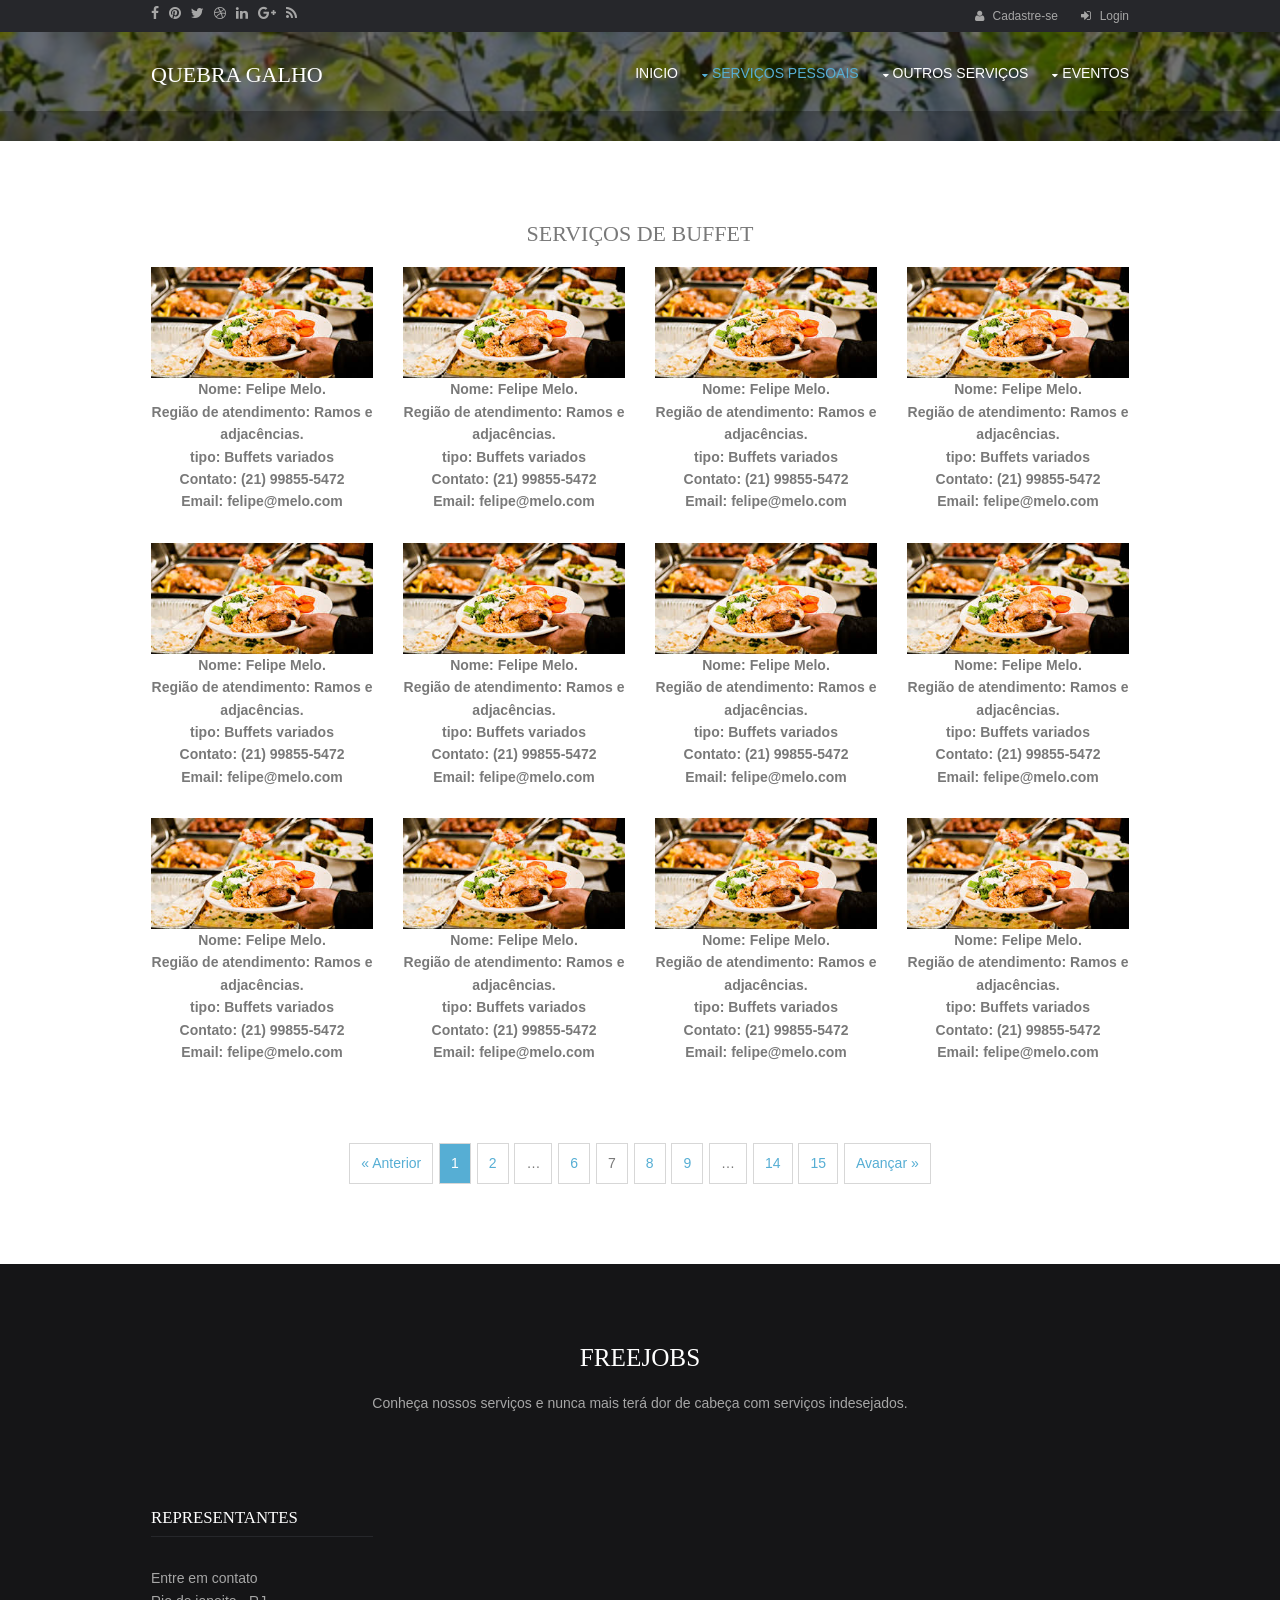
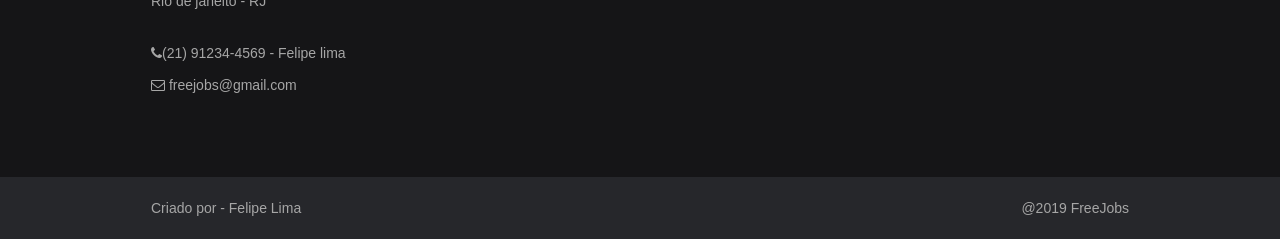
<file: pages/buffet.html>
<!DOCTYPE html>
<!--
Template Name: Opiami
Author: <a href="http://www.os-templates.com/">OS Templates</a>
Author URI: http://www.os-templates.com/
Licence: Free to use under our free template licence terms
Licence URI: http://www.os-templates.com/template-terms
-->
<html>
<head>
<title>FreeJobs - Solu��es praticas</title>
<meta http-equiv="Content-Type" content="text/html; charset=iso-8859-1">
<meta charset="utf-8">
<meta name="viewport" content="width=device-width, initial-scale=1.0, maximum-scale=1.0, user-scalable=no">
<link href="../layout/styles/layout.css" rel="stylesheet" type="text/css" media="all">
</head>
<body id="top">
<!-- ################################################################################################ -->
<!-- ################################################################################################ -->
<!-- ################################################################################################ -->
<div class="wrapper row0">
  <div id="topbar" class="hoc clear"> 
    <!-- ################################################################################################ -->
    <div class="fl_left">
      <ul class="faico clear">
        <li><a class="faicon-facebook" href="#"><i class="fa fa-facebook"></i></a></li>
        <li><a class="faicon-pinterest" href="#"><i class="fa fa-pinterest"></i></a></li>
        <li><a class="faicon-twitter" href="#"><i class="fa fa-twitter"></i></a></li>
        <li><a class="faicon-dribble" href="#"><i class="fa fa-dribbble"></i></a></li>
        <li><a class="faicon-linkedin" href="#"><i class="fa fa-linkedin"></i></a></li>
        <li><a class="faicon-google-plus" href="#"><i class="fa fa-google-plus"></i></a></li>
        <li><a class="faicon-rss" href="#"><i class="fa fa-rss"></i></a></li>
      </ul>
    </div>
    <div class="fl_right">
      <ul class="nospace inline pushright">
        <li><i class="fa fa-user"></i> <a href="formulario.html">Cadastre-se</a></li>
        <li><i class="fa fa-sign-in"></i> <a href="login.html">Login</a></li>
      </ul>
    </div>
    <!-- ################################################################################################ -->
  </div>
</div>
<!-- ################################################################################################ -->
<!-- ################################################################################################ -->
<!-- ################################################################################################ -->
<!-- Top Background Image Wrapper -->
<div class="bgded overlay" style="background-image:url('../images/demo/backgrounds/01.png');"> 
  <!-- ################################################################################################ -->
  <div class="wrapper row1">
    <header id="header" class="hoc clear"> 
      <!-- ################################################################################################ -->
      <div id="logo" class="fl_left">
        <h1><a href="../index.html">Quebra Galho</a></h1>
      </div>
      <nav id="mainav" class="fl_right">
        <ul class="clear">
          <li><a href="../index.html">Inicio</a></li>
          <li class="active"><a class="drop" href="#">Servi�os Pessoais</a>
            <ul>
              <li><a href="cabelereiro.html">Cabeleleiro</a></li>
              <li><a href="costureiro.html">Costureiro</a></li>
              <li><a href="encanador.html">Encanador</a></li>
              <li><a href="marceneiro.html">Marceneiro</a></li>
              <li class="active"><a href="pages/pintor.html">Pintor</a></li>
            </ul>
          </li>
          <li><a class="drop" href="#">Outros Servi�os</a>
            <ul>
              <li><a href="academico.html">Acad�mico</a></li>
              <li><a class="drop" href="#">M�sical</a>
                <ul>
                  <li><a href="violao.html">Viol�o</a></li>
                  <li><a href="cavaquinho.html">Cavaquinho</a></li>
                  <li><a href="contrabaixo.html">Contra-baixo</a></li>
                </ul>
              </li>
              <li><a href="esporte.html">Esportivo</a></li>
            </ul>
          </li>
          <li><a class="drop" href="#">Eventos</a>
			<ul>
				<li><a href="fotografo.html">Fotografia e Filmagem</a></li>
				<li><a href="buffet.html">Buffet</a></li>
				<li><a href="decoracao.html">Decora��o</a></li>
				<li><a href="animacaodefesta.html">Anima��o de festa</a></li>
			</ul>
		  </li>
        </ul>
      </nav>
      <!-- ################################################################################################ -->
    </header>
  </div>
  <!-- ################################################################################################ -->
  <!-- ################################################################################################ -->
  <!-- ################################################################################################ -->
  <div class="wrapper row2">
    <div id="breadcrumb" class="hoc clear"> 
      <!-- ################################################################################################ -->
    <!--  <ul>
        <li><a href="#">Home</a></li>
        <li><a href="#">Lorem</a></li>
        <li><a href="#">Ipsum</a></li>
        <li><a href="#">Dolor</a></li>
      </ul> -->
      <!-- ################################################################################################ -->
    </div>
  </div>
  <!-- ################################################################################################ -->
</div>
<!-- End Top Background Image Wrapper -->
<!-- ################################################################################################ -->
<!-- ################################################################################################ -->
<!-- ################################################################################################ -->
<div class="wrapper row3">
  <main class="hoc container clear"> 
    <!-- main body -->
    <!-- ################################################################################################ -->
    <div class="content"> 
      <!-- ################################################################################################ -->
      <div id="gallery">
        <figure>
          <center><header class="heading">Servi�os de Buffet</header></center>
          <ul class="nospace clear">
           <li class="one_quarter first"><a href="#"><img src="../images/demo/servico/12.jpg" alt=""></a>
        <center><b>
        Nome: Felipe Melo.<br>
        Regi�o de atendimento: Ramos e adjac�ncias.<br>
        tipo: Buffets variados<br>
        Contato: (21) 99855-5472<br>
        Email: felipe@melo.com<br>
              </b></center></li>
            
			<li class="one_quarter"><a href="#"><img src="../images/demo/servico/12.jpg" alt=""></a>
			<center><b>
        Nome: Felipe Melo.<br>
        Regi�o de atendimento: Ramos e adjac�ncias.<br>
        tipo: Buffets variados<br>
        Contato: (21) 99855-5472<br>
        Email: felipe@melo.com<br>
              </b></center></li>
            
			<li class="one_quarter"><a href="#"><img src="../images/demo/servico/12.jpg" alt=""></a>
				<center><b>
        Nome: Felipe Melo.<br>
        Regi�o de atendimento: Ramos e adjac�ncias.<br>
        tipo: Buffets variados<br>
        Contato: (21) 99855-5472<br>
        Email: felipe@melo.com<br>
              </b></center></li>
            
			<li class="one_quarter"><a href="#"><img src="../images/demo/servico/12.jpg" alt=""></a>
			<center><b>
        Nome: Felipe Melo.<br>
        Regi�o de atendimento: Ramos e adjac�ncias.<br>
        tipo: Buffets variados<br>
        Contato: (21) 99855-5472<br>
        Email: felipe@melo.com<br>
              </b></center></li>
            
			<li class="one_quarter first"><a href="#"><img src="../images/demo/servico/12.jpg" alt=""></a>
				<center><b>
        Nome: Felipe Melo.<br>
        Regi�o de atendimento: Ramos e adjac�ncias.<br>
        tipo: Buffets variados<br>
        Contato: (21) 99855-5472<br>
        Email: felipe@melo.com<br>
              </b></center></li>
            
			<li class="one_quarter"><a href="#"><img src="../images/demo/servico/12.jpg" alt=""></a>
			<center><b>
       Nome: Felipe Melo.<br>
        Regi�o de atendimento: Ramos e adjac�ncias.<br>
        tipo: Buffets variados<br>
        Contato: (21) 99855-5472<br>
        Email: felipe@melo.com<br>
              </b></center></li>
            
			<li class="one_quarter"><a href="#"><img src="../images/demo/servico/12.jpg" alt=""></a>
			<center><b>
        Nome: Felipe Melo.<br>
        Regi�o de atendimento: Ramos e adjac�ncias.<br>
        tipo: Buffets variados<br>
        Contato: (21) 99855-5472<br>
        Email: felipe@melo.com<br>
              </b></center></li>
            
			<li class="one_quarter"><a href="#"><img src="../images/demo/servico/12.jpg" alt=""></a>
			<center><b>
        Nome: Felipe Melo.<br>
        Regi�o de atendimento: Ramos e adjac�ncias.<br>
        tipo: Buffets variados<br>
        Contato: (21) 99855-5472<br>
        Email: felipe@melo.com<br>
              </b></center></li>
            
			<li class="one_quarter first"><a href="#"><img src="../images/demo/servico/12.jpg" alt=""></a>
			<center><b>
        Nome: Felipe Melo.<br>
        Regi�o de atendimento: Ramos e adjac�ncias.<br>
        tipo: Buffets variados<br>
        Contato: (21) 99855-5472<br>
        Email: felipe@melo.com<br>
              </b></center></li>
            
			<li class="one_quarter"><a href="#"><img src="../images/demo/servico/12.jpg" alt=""></a>
			<center><b>
        Nome: Felipe Melo.<br>
        Regi�o de atendimento: Ramos e adjac�ncias.<br>
        tipo: Buffets variados<br>
        Contato: (21) 99855-5472<br>
        Email: felipe@melo.com<br>
              </b></center></li>
            
			<li class="one_quarter"><a href="#"><img src="../images/demo/servico/12.jpg" alt=""></a>
			<center><b>
        Nome: Felipe Melo.<br>
        Regi�o de atendimento: Ramos e adjac�ncias.<br>
        tipo: Buffets variados<br>
        Contato: (21) 99855-5472<br>
        Email: felipe@melo.com<br>
              </b></center></li>
            
			<li class="one_quarter"><a href="#"><img src="../images/demo/servico/12.jpg" alt=""></a>
			<center><b>
        Nome: Felipe Melo.<br>
        Regi�o de atendimento: Ramos e adjac�ncias.<br>
        tipo: Buffets variados<br>
        Contato: (21) 99855-5472<br>
        Email: felipe@melo.com<br>
              </b></center></li>
          </ul>
          <figcaption></figcaption>
        </figure>
      </div>
      <!-- ################################################################################################ -->
      <!-- ################################################################################################ -->
      <nav class="pagination">
        <ul>
          <li><a href="#">&laquo; Anterior</a></li>
          <li class="current"><a href="#">1</a></li>
          <li><a href="#">2</a></li>
          <li><strong>&hellip;</strong></li>
          <li><a href="#">6</a></li>
          <li><strong>7</strong></li>
          <li><a href="#">8</a></li>
          <li><a href="#">9</a></li>
          <li><strong>&hellip;</strong></li>
          <li><a href="#">14</a></li>
          <li><a href="#">15</a></li>
          <li><a href="#">Avan�ar &raquo;</a></li>
        </ul>
      </nav>
      <!-- ################################################################################################ -->
    </div>
    <!-- ################################################################################################ -->
    <!-- / main body -->
    <div class="clear"></div>
  </main>
</div>
<!-- ################################################################################################ -->
<!-- ################################################################################################ -->
<!-- ################################################################################################ -->
<div class="wrapper row4">
  <footer id="footer" class="hoc clear"> 
    <!-- ################################################################################################ -->
    <div class="clear center btmspace-80">
      <h2 class="heading font-x2">FreeJobs</h2>
      <p>Conhe�a nossos servi�os e nunca mais ter� dor de cabe�a com servi�os indesejados.</p>
    </div>
    <div class="one_quarter first">
      <h6 class="title">Representantes</h6>
      <address class="btmspace-30">
      Entre em contato<br>
      Rio de janeito - RJ<br>
      </address>
      <ul class="nospace">
    <li class="btmspace-10"><i class="fa fa-phone"></i>(21) 91234-4569 - Felipe lima</li>
        <li><i class="fa fa-envelope-o"></i> freejobs@gmail.com</li>
      </ul>
    </div>
    <div class="one_quarter">
  <!--
   <h6 class="title">Feugiat ullamcorper</h6>
      <article>
        <h2 class="nospace font-x1"><a href="#">Neque sodales enim</a></h2>
        <time class="font-xs" datetime="2045-04-06">Friday, 6<sup>th</sup> April 2045</time>
        <p>Nullam scelerisque quam in dolor lobortis eleifend aliquam luctus elit vitae vulputate eleifend eu morbi.</p>
      </article>
  -->
    </div>
    <div class="one_quarter">
      <!--
    <h6 class="title">Tellus eu cursus</h6>
      <ul class="nospace linklist">
        <li><a href="#">Arcu ac condimentum turpis</a></li>
        <li><a href="#">Fusce vitae ante tellus</a></li>
        <li><a href="#">Nunc varius auctor dapibus</a></li>
        <li><a href="#">Aliquam consequat scelerisque</a></li>
        <li><a href="#">Sapien at pulvinar rhoncus</a></li>
      </ul>
    -->
    </div>
    <div class="one_quarter">
  <!--
      <h6 class="title">Nisi maximus nec</h6>
      <p>Nec rutrum felis sem nec quam vivamus sodales enim nunc nam nisl nibh cursus at leo.</p>
      <p>Lorem phasellus tellus tellus auctor ut posuere nec gravida nec urna proin at ipsum.</p>
    -->
    </div>
    <!-- ################################################################################################ -->
  </footer>
</div>
<!-- ################################################################################################ -->
<!-- ################################################################################################ -->
<!-- ################################################################################################ -->
<div class="wrapper row5">
  <div id="copyright" class="hoc clear"> 
    <!-- ################################################################################################ -->
    <p class="fl_left">Criado por - <a href="#">Felipe Lima</a></p>
    <p class="fl_right">@2019 <a target="_blank" href="http://www.os-templates.com/" title="Free Website Templates">FreeJobs</a></p>
    <!-- ################################################################################################ -->
  </div>
</div><!-- ################################################################################################ -->
<!-- ################################################################################################ -->
<!-- ################################################################################################ -->
<a id="backtotop" href="#top"><i class="fa fa-chevron-up"></i></a>
<!-- JAVASCRIPTS -->
<script src="../layout/scripts/jquery.min.js"></script>
<script src="../layout/scripts/jquery.backtotop.js"></script>
<script src="../layout/scripts/jquery.mobilemenu.js"></script>
</body>
</html>
</file>
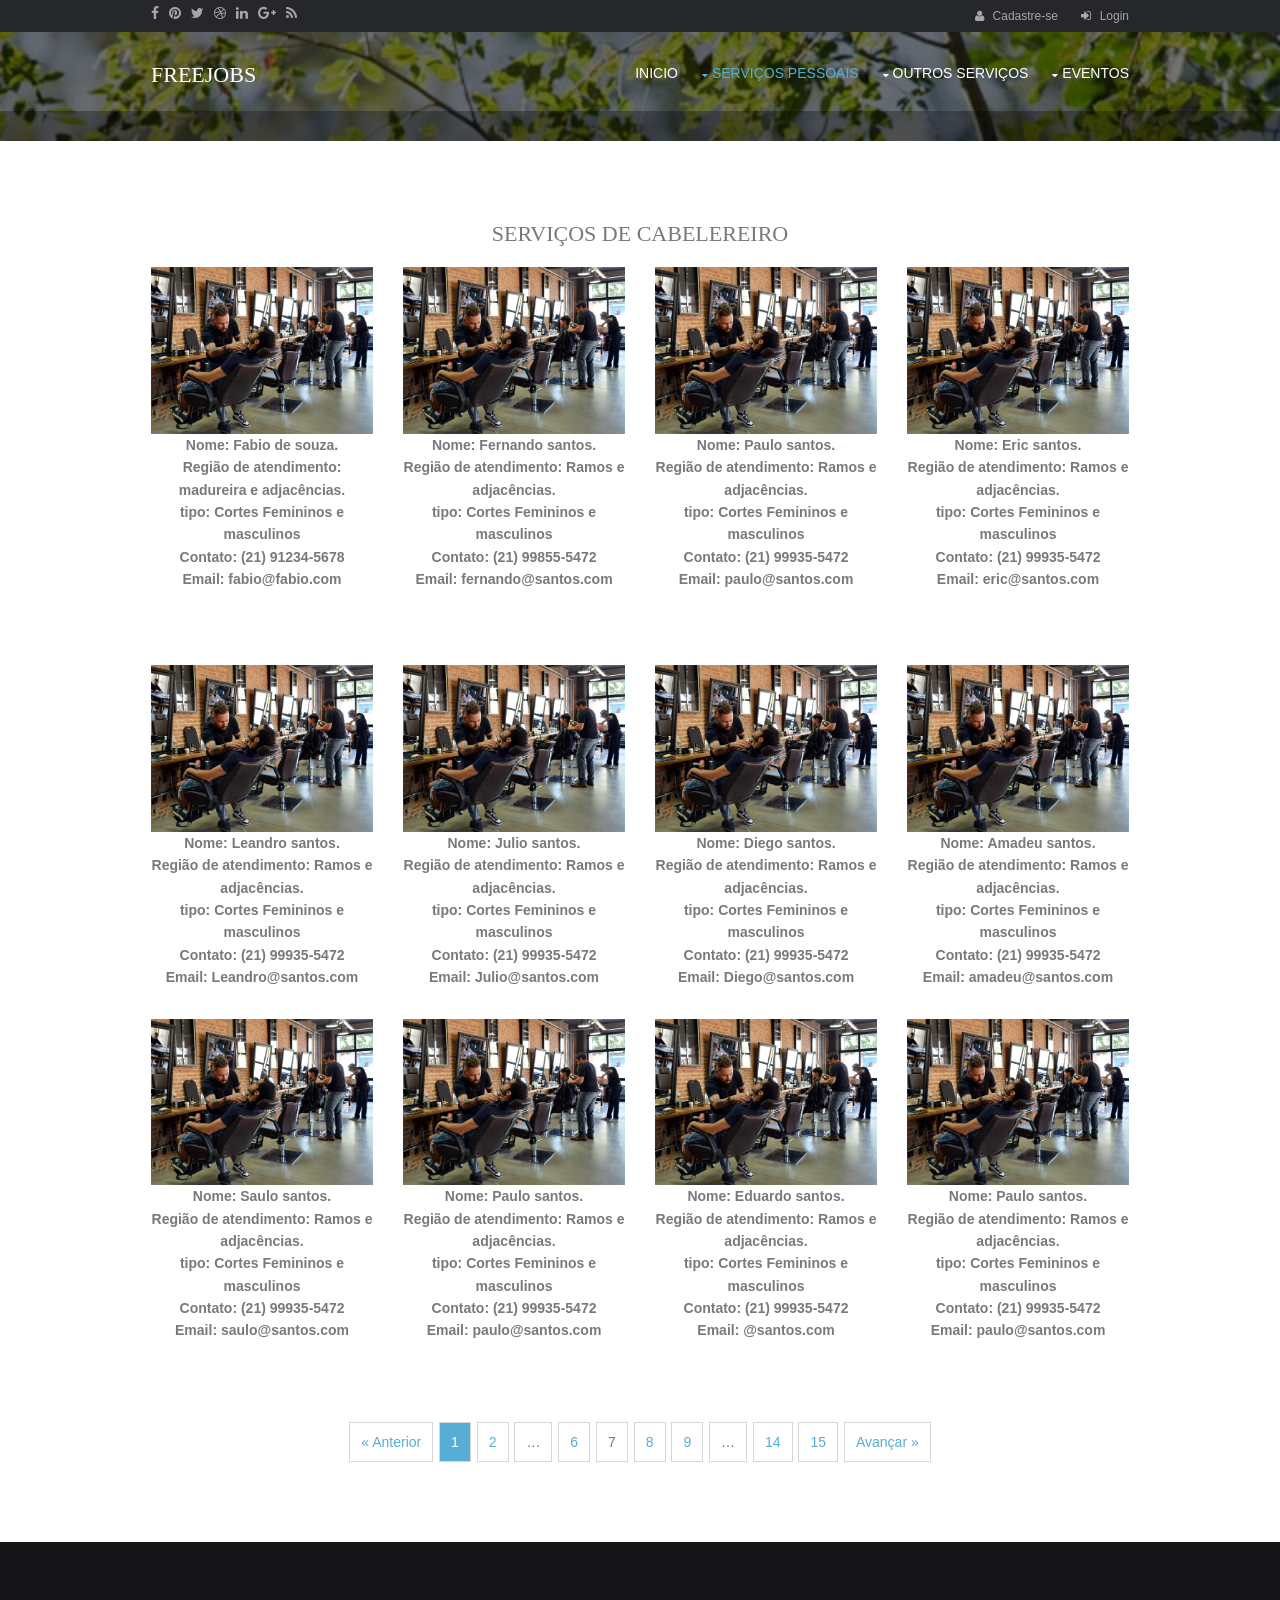
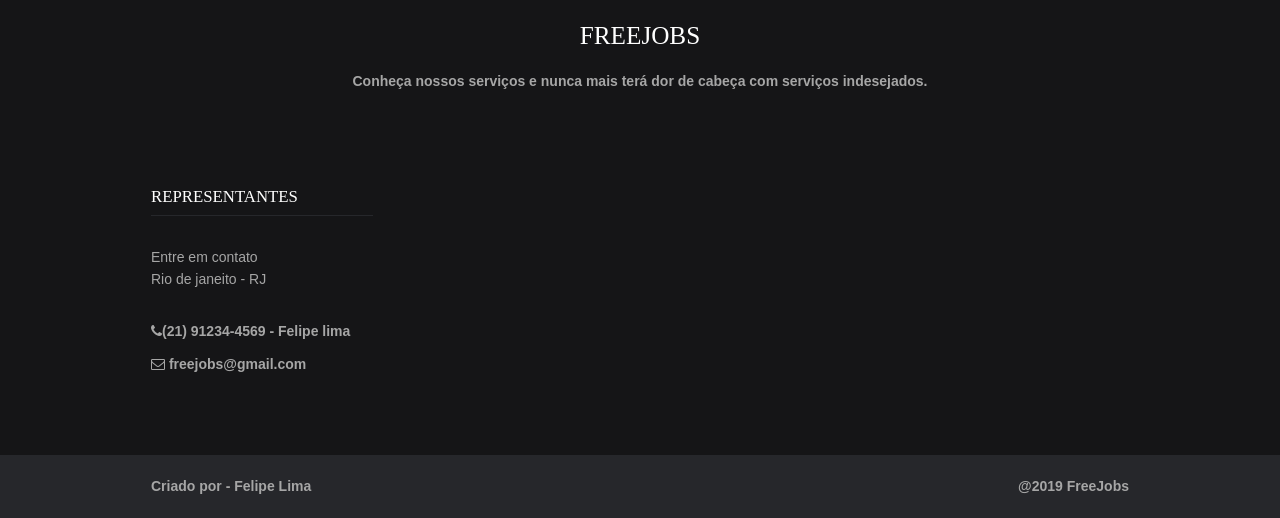
<file: pages/cabelereiro.html>
<!DOCTYPE html>
<!--
Template Name: Opiami
Author: <a href="http://www.os-templates.com/">OS Templates</a>
Author URI: http://www.os-templates.com/
Licence: Free to use under our free template licence terms
Licence URI: http://www.os-templates.com/template-terms
-->
<html>
<head>
<title>FreeJobs - Solu��es praticas</title>
<meta http-equiv="Content-Type" content="text/html; charset=iso-8859-1">
<meta charset="utf-8">
<meta name="viewport" content="width=device-width, initial-scale=1.0, maximum-scale=1.0, user-scalable=no">
<link href="../layout/styles/layout.css" rel="stylesheet" type="text/css" media="all">
</head>
<body id="top">
<!-- ################################################################################################ -->
<!-- ################################################################################################ -->
<!-- ################################################################################################ -->
<div class="wrapper row0">
  <div id="topbar" class="hoc clear"> 
    <!-- ################################################################################################ -->
    <div class="fl_left">
      <ul class="faico clear">
        <li><a class="faicon-facebook" href="#"><i class="fa fa-facebook"></i></a></li>
        <li><a class="faicon-pinterest" href="#"><i class="fa fa-pinterest"></i></a></li>
        <li><a class="faicon-twitter" href="#"><i class="fa fa-twitter"></i></a></li>
        <li><a class="faicon-dribble" href="#"><i class="fa fa-dribbble"></i></a></li>
        <li><a class="faicon-linkedin" href="#"><i class="fa fa-linkedin"></i></a></li>
        <li><a class="faicon-google-plus" href="#"><i class="fa fa-google-plus"></i></a></li>
        <li><a class="faicon-rss" href="#"><i class="fa fa-rss"></i></a></li>
      </ul>
    </div>
    <div class="fl_right">
      <ul class="nospace inline pushright">
        <li><i class="fa fa-user"></i> <a href="formulario.html">Cadastre-se</a></li>
        <li><i class="fa fa-sign-in"></i> <a href="login.html">Login</a></li>
      </ul>
    </div>
    <!-- ################################################################################################ -->
  </div>
</div>
<!-- ################################################################################################ -->
<!-- ################################################################################################ -->
<!-- ################################################################################################ -->
<!-- Top Background Image Wrapper -->
<div class="bgded overlay" style="background-image:url('../images/demo/backgrounds/01.png');"> 
  <!-- ################################################################################################ -->
  <div class="wrapper row1">
    <header id="header" class="hoc clear"> 
      <!-- ################################################################################################ -->
      <div id="logo" class="fl_left">
        <h1><a href="../index.html">FreeJobs</a></h1>
      </div>
      <nav id="mainav" class="fl_right">
        <ul class="clear">
          <li><a href="../index.html">Inicio</a></li>
          <li class="active"><a class="drop" href="#">Servi�os Pessoais</a>
            <ul>
              <li class="active"><a href="cabelereiro.html">Cebeleireiro</a></li>
              <li><a href="costureiro.html">Costureiro</a></li>
              <li><a href="encanador.html">Encanador</a></li>
              <li><a href="marceneiro.html">Marceneiro</a></li>
              <li><a href="pintor.html">Pintor</a></li>
            </ul>
          </li>
          <li><a class="drop" href="#">Outros Servi�os</a>
            <ul>
              <li><a href="pages/academico.html">Acad�mico</a></li>
              <li><a class="drop" href="#">M�sical</a>
                <ul>
                  <li><a href="violao.html">Viol�o</a></li>
                  <li><a href="cavaquinho.html">Cavaquinho</a></li>
                  <li><a href="contrabaixo.html">Contra-baixo</a></li>
                </ul>
              </li>
              <li><a href="esporte.html">Esportivo</a></li>
            </ul>
          </li>
          <li><a class="drop" href="#">Eventos</a>
			<ul>
				<li><a href="fotografo.html">Fotografia e Filmagem</a></li>
				<li><a href="buffet.html">Buffet</a></li>
				<li><a href="decoracao.html">Decora��o</a></li>
				<li><a href="animacaodefesta.html">Anima��o de festa</a></li>
			</ul>
		  </li>
        </ul>
      </nav>
      <!-- ################################################################################################ -->
    </header>
  </div>
  <!-- ################################################################################################ -->
  <!-- ################################################################################################ -->
  <!-- ################################################################################################ -->
  <div class="wrapper row2">
    <div id="breadcrumb" class="hoc clear"> 
      <!-- ################################################################################################ -->
     <!-- <ul>
        <li><a href="#">Home</a></li>
        <li><a href="#">Lorem</a></li>
        <li><a href="#">Ipsum</a></li>
        <li><a href="#">Dolor</a></li>
      </ul> -->
      <!-- ################################################################################################ -->
    </div>
  </div>
  <!-- ################################################################################################ -->
</div>
<!-- End Top Background Image Wrapper -->
<!-- ################################################################################################ -->
<!-- ################################################################################################ -->
<!-- ################################################################################################ -->
<div class="wrapper row3">
  <main class="hoc container clear"> 
    <!-- main body -->
    <!-- ################################################################################################ -->
    <div class="content"> 
      <!-- ################################################################################################ -->
      <div id="gallery">
        <figure>
          <center><header class="heading">Servi�os de Cabelereiro</header></center>
          <ul class="nospace clear">
            <li class="one_quarter first"><a href="#"><img src="../images/demo/servico/cabeleireiro.jpg" alt=""></a>
				<center><b>
				Nome: Fabio de souza.<br>
				Regi�o de atendimento: madureira e adjac�ncias.<br>
				tipo: Cortes Femininos e masculinos<br>
				Contato: (21) 91234-5678<br>
				Email: fabio@fabio.com<br>
				</b></center>
        <br><br>

				    
			<li class="one_quarter"><a href="#"><img src="../images/demo/servico/cabeleireiro.jpg" alt=""></a>
				<center><b>Nome: Fernando santos.<br>
        Regi�o de atendimento: Ramos e adjac�ncias.<br>
        tipo: Cortes Femininos e masculinos<br>
        Contato: (21) 99855-5472<br>
        Email: fernando@santos.com<br>
        </b></center>
			</li>
            
			<li class="one_quarter"><a href="#"><img src="../images/demo/servico/cabeleireiro.jpg" alt=""></a>
				  <center><b>Nome: Paulo santos.<br>
        Regi�o de atendimento: Ramos e adjac�ncias.<br>
        tipo: Cortes Femininos e masculinos<br>
        Contato: (21) 99935-5472<br>
        Email: paulo@santos.com<br>
			</li>
            
			<li class="one_quarter"><a href="#"><img src="../images/demo/servico/cabeleireiro.jpg" alt=""></a>
			 <center><b>Nome: Eric santos.<br>
        Regi�o de atendimento: Ramos e adjac�ncias.<br>
        tipo: Cortes Femininos e masculinos<br>
        Contato: (21) 99935-5472<br>
        Email: eric@santos.com<br>
			</li>
            
			<li class="one_quarter first"><a href="#"><img src="../images/demo/servico/cabeleireiro.jpg" alt=""></a>
				 <center><b>Nome: Leandro santos.<br>
        Regi�o de atendimento: Ramos e adjac�ncias.<br>
        tipo: Cortes Femininos e masculinos<br>
        Contato: (21) 99935-5472<br>
        Email: Leandro@santos.com<br>
			</li>
            
			<li class="one_quarter"><a href="#"><img src="../images/demo/servico/cabeleireiro.jpg" alt=""></a>
			 <center><b>Nome: Julio santos.<br>
        Regi�o de atendimento: Ramos e adjac�ncias.<br>
        tipo: Cortes Femininos e masculinos<br>
        Contato: (21) 99935-5472<br>
        Email: Julio@santos.com<br>
			</li>
            
			<li class="one_quarter"><a href="#"><img src="../images/demo/servico/cabeleireiro.jpg" alt=""></a>
			 <center><b>Nome: Diego santos.<br>
        Regi�o de atendimento: Ramos e adjac�ncias.<br>
        tipo: Cortes Femininos e masculinos<br>
        Contato: (21) 99935-5472<br>
        Email: Diego@santos.com<br>
			</li>
            
			<li class="one_quarter"><a href="#"><img src="../images/demo/servico/cabeleireiro.jpg" alt=""></a>
			 <center><b>Nome: Amadeu santos.<br>
        Regi�o de atendimento: Ramos e adjac�ncias.<br>
        tipo: Cortes Femininos e masculinos<br>
        Contato: (21) 99935-5472<br>
        Email: amadeu@santos.com<br>
			</li>
            
			<li class="one_quarter first"><a href="#"><img src="../images/demo/servico/cabeleireiro.jpg" alt=""></a>
				 <center><b>Nome: Saulo santos.<br>
        Regi�o de atendimento: Ramos e adjac�ncias.<br>
        tipo: Cortes Femininos e masculinos<br>
        Contato: (21) 99935-5472<br>
        Email: saulo@santos.com<br>
			</li>
            
			<li class="one_quarter"><a href="#"><img src="../images/demo/servico/cabeleireiro.jpg" alt=""></a>
			 <center><b>Nome: Paulo santos.<br>
        Regi�o de atendimento: Ramos e adjac�ncias.<br>
        tipo: Cortes Femininos e masculinos<br>
        Contato: (21) 99935-5472<br>
        Email: paulo@santos.com<br>
			</li>
            
			<li class="one_quarter"><a href="#"><img src="../images/demo/servico/cabeleireiro.jpg" alt=""></a>
				 <center><b>Nome: Eduardo santos.<br>
        Regi�o de atendimento: Ramos e adjac�ncias.<br>
        tipo: Cortes Femininos e masculinos<br>
        Contato: (21) 99935-5472<br>
        Email: @santos.com<br>
			</li>
            
			<li class="one_quarter"><a href="#"><img src="../images/demo/servico/cabeleireiro.jpg" alt=""></a>
				<center><b>Nome: Paulo santos.<br>
        Regi�o de atendimento: Ramos e adjac�ncias.<br>
        tipo: Cortes Femininos e masculinos<br>
        Contato: (21) 99935-5472<br>
        Email: paulo@santos.com<br>
      </li>
          </ul>
          <figcaption></figcaption>
        </figure>
      </div>
      <!-- ################################################################################################ -->
      <!-- ################################################################################################ -->
      <nav class="pagination">
        <ul>
          <li><a href="#">&laquo; Anterior</a></li>
          <li class="current"><a href="#">1</a></li>
          <li><a href="#">2</a></li>
          <li><strong>&hellip;</strong></li>
          <li><a href="#">6</a></li>
          <li><strong>7</strong></li>
          <li><a href="#">8</a></li>
          <li><a href="#">9</a></li>
          <li><strong>&hellip;</strong></li>
          <li><a href="#">14</a></li>
          <li><a href="#">15</a></li>
          <li><a href="#">Avan�ar &raquo;</a></li>
        </ul>
      </nav>
      <!-- ################################################################################################ -->
    </div>
    <!-- ################################################################################################ -->
    <!-- / main body -->
    <div class="clear"></div>
  </main>
</div>
<!-- ################################################################################################ -->
<!-- ################################################################################################ -->
<!-- ################################################################################################ -->
<div class="wrapper row4">
  <footer id="footer" class="hoc clear"> 
    <!-- ################################################################################################ -->
    <div class="clear center btmspace-80">
      <h2 class="heading font-x2">FreeJobs</h2>
      <p>Conhe�a nossos servi�os e nunca mais ter� dor de cabe�a com servi�os indesejados.</p>
    </div>
    <div class="one_quarter first">
      <h6 class="title">Representantes</h6>
      <address class="btmspace-30">
      Entre em contato<br>
      Rio de janeito - RJ<br>
      </address>
      <ul class="nospace">
    <li class="btmspace-10"><i class="fa fa-phone"></i>(21) 91234-4569 - Felipe lima</li>
        <li><i class="fa fa-envelope-o"></i> freejobs@gmail.com</li>
      </ul>
    </div>
    <div class="one_quarter">
  <!--
   <h6 class="title">Feugiat ullamcorper</h6>
      <article>
        <h2 class="nospace font-x1"><a href="#">Neque sodales enim</a></h2>
        <time class="font-xs" datetime="2045-04-06">Friday, 6<sup>th</sup> April 2045</time>
        <p>Nullam scelerisque quam in dolor lobortis eleifend aliquam luctus elit vitae vulputate eleifend eu morbi.</p>
      </article>
  -->
    </div>
    <div class="one_quarter">
      <!--
    <h6 class="title">Tellus eu cursus</h6>
      <ul class="nospace linklist">
        <li><a href="#">Arcu ac condimentum turpis</a></li>
        <li><a href="#">Fusce vitae ante tellus</a></li>
        <li><a href="#">Nunc varius auctor dapibus</a></li>
        <li><a href="#">Aliquam consequat scelerisque</a></li>
        <li><a href="#">Sapien at pulvinar rhoncus</a></li>
      </ul>
    -->
    </div>
    <div class="one_quarter">
  <!--
      <h6 class="title">Nisi maximus nec</h6>
      <p>Nec rutrum felis sem nec quam vivamus sodales enim nunc nam nisl nibh cursus at leo.</p>
      <p>Lorem phasellus tellus tellus auctor ut posuere nec gravida nec urna proin at ipsum.</p>
    -->
    </div>
    <!-- ################################################################################################ -->
  </footer>
</div>
<!-- ################################################################################################ -->
<!-- ################################################################################################ -->
<!-- ################################################################################################ -->
<div class="wrapper row5">
  <div id="copyright" class="hoc clear"> 
    <!-- ################################################################################################ -->
    <p class="fl_left">Criado por - <a href="#">Felipe Lima</a></p>
    <p class="fl_right">@2019 <a target="_blank" href="http://www.os-templates.com/" title="Free Website Templates">FreeJobs</a></p>
    <!-- ################################################################################################ -->
  </div>
</div><!-- ################################################################################################ -->
<!-- ################################################################################################ -->
<!-- ################################################################################################ -->
<a id="backtotop" href="#top"><i class="fa fa-chevron-up"></i></a>
<!-- JAVASCRIPTS -->
<script src="../layout/scripts/jquery.min.js"></script>
<script src="../layout/scripts/jquery.backtotop.js"></script>
<script src="../layout/scripts/jquery.mobilemenu.js"></script>
</body>
</html>
</file>
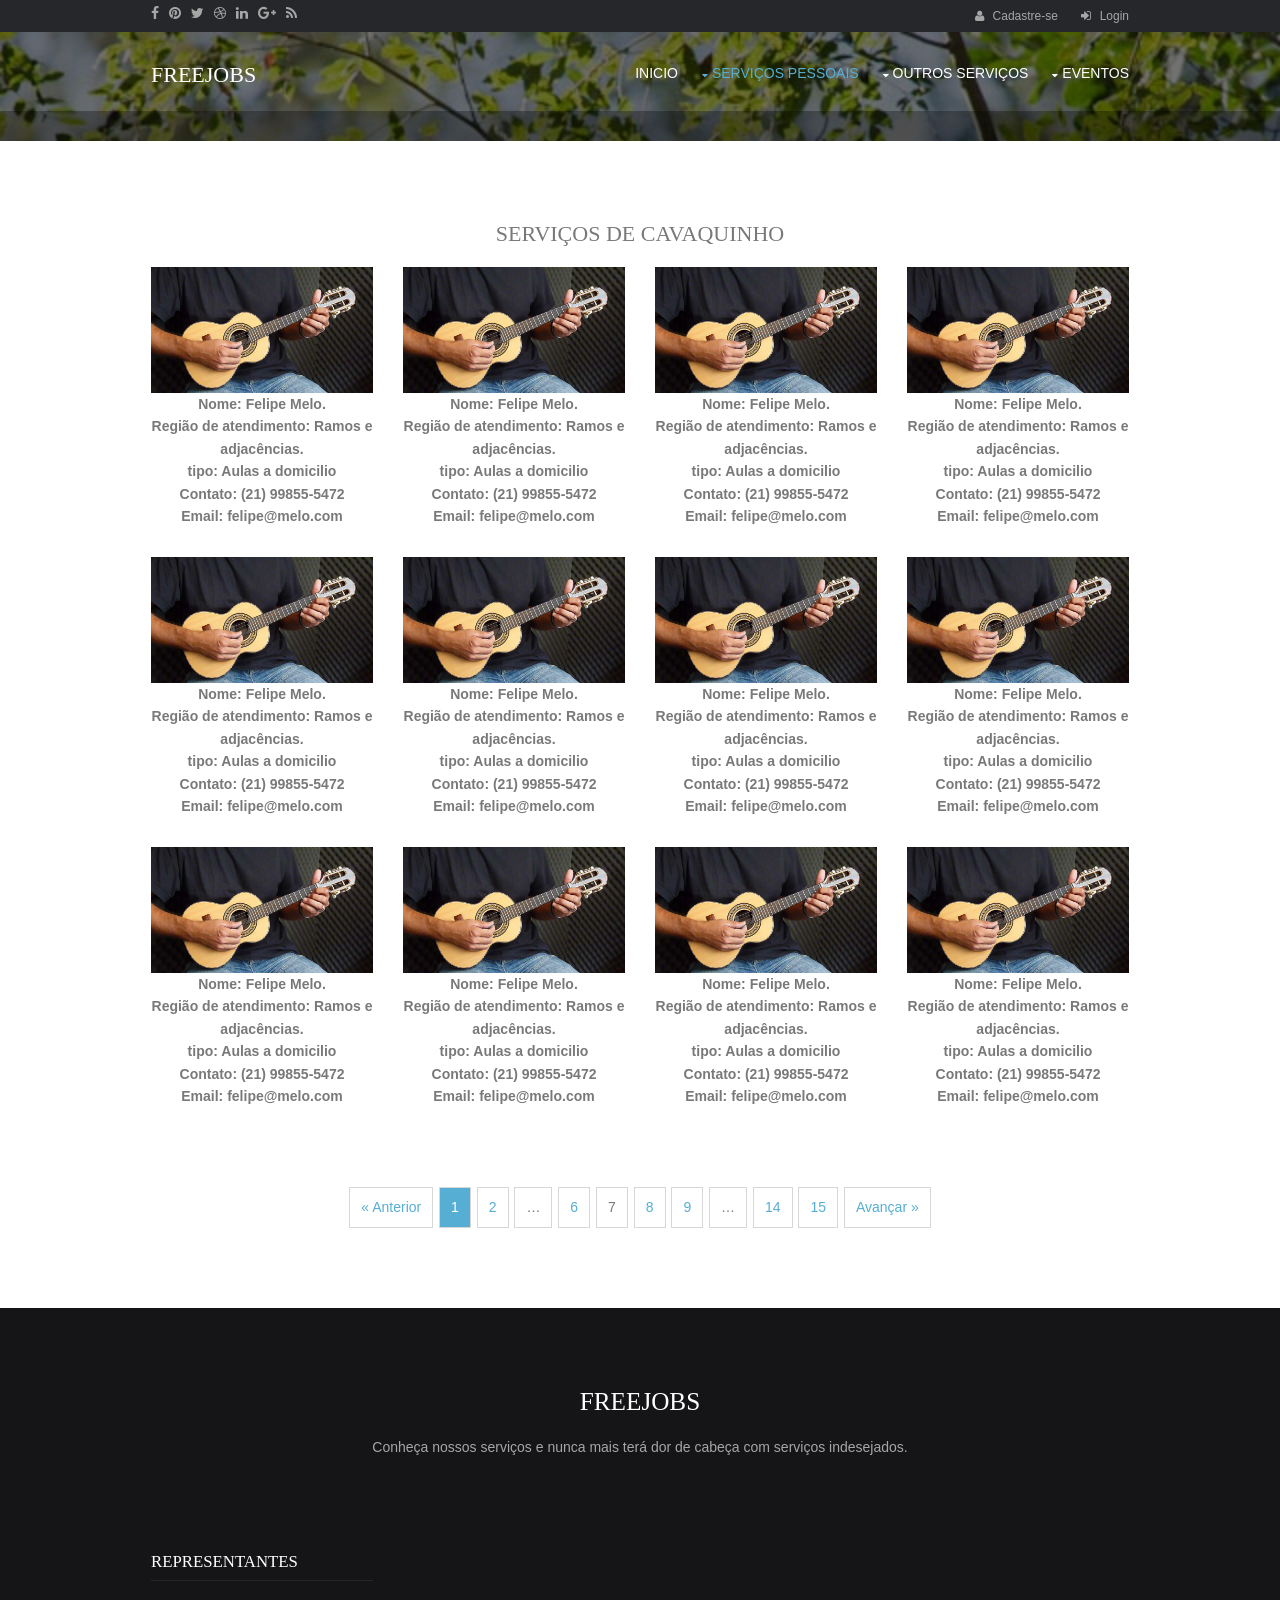
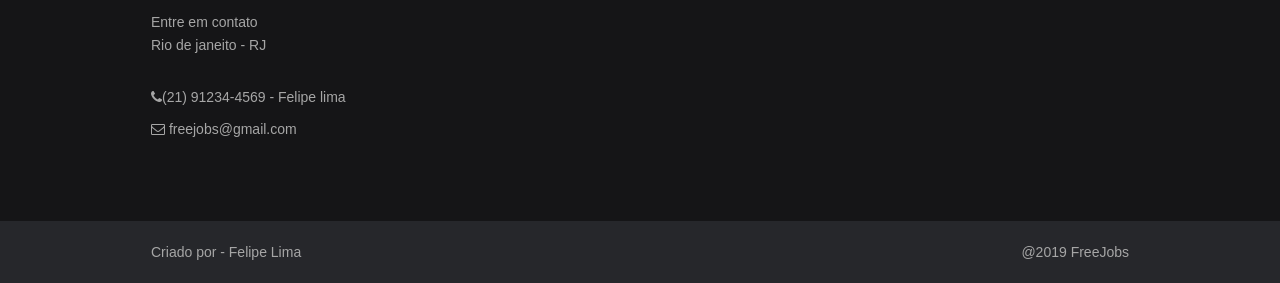
<file: pages/cavaquinho.html>
<!DOCTYPE html>
<!--
Template Name: Opiami
Author: <a href="http://www.os-templates.com/">OS Templates</a>
Author URI: http://www.os-templates.com/
Licence: Free to use under our free template licence terms
Licence URI: http://www.os-templates.com/template-terms
-->
<html>
<head>
<title>FreeJobs - Solu��es praticas</title>
<meta http-equiv="Content-Type" content="text/html; charset=iso-8859-1">
<meta charset="utf-8">
<meta name="viewport" content="width=device-width, initial-scale=1.0, maximum-scale=1.0, user-scalable=no">
<link href="../layout/styles/layout.css" rel="stylesheet" type="text/css" media="all">
</head>
<body id="top">
<!-- ################################################################################################ -->
<!-- ################################################################################################ -->
<!-- ################################################################################################ -->
<div class="wrapper row0">
  <div id="topbar" class="hoc clear"> 
    <!-- ################################################################################################ -->
    <div class="fl_left">
      <ul class="faico clear">
        <li><a class="faicon-facebook" href="#"><i class="fa fa-facebook"></i></a></li>
        <li><a class="faicon-pinterest" href="#"><i class="fa fa-pinterest"></i></a></li>
        <li><a class="faicon-twitter" href="#"><i class="fa fa-twitter"></i></a></li>
        <li><a class="faicon-dribble" href="#"><i class="fa fa-dribbble"></i></a></li>
        <li><a class="faicon-linkedin" href="#"><i class="fa fa-linkedin"></i></a></li>
        <li><a class="faicon-google-plus" href="#"><i class="fa fa-google-plus"></i></a></li>
        <li><a class="faicon-rss" href="#"><i class="fa fa-rss"></i></a></li>
      </ul>
    </div>
    <div class="fl_right">
      <ul class="nospace inline pushright">
        <li><i class="fa fa-user"></i> <a href="formulario.html">Cadastre-se</a></li>
        <li><i class="fa fa-sign-in"></i> <a href="login.html">Login</a></li>
      </ul>
    </div>
    <!-- ################################################################################################ -->
  </div>
</div>
<!-- ################################################################################################ -->
<!-- ################################################################################################ -->
<!-- ################################################################################################ -->
<!-- Top Background Image Wrapper -->
<div class="bgded overlay" style="background-image:url('../images/demo/backgrounds/01.png');"> 
  <!-- ################################################################################################ -->
  <div class="wrapper row1">
    <header id="header" class="hoc clear"> 
      <!-- ################################################################################################ -->
      <div id="logo" class="fl_left">
        <h1><a href="../index.html">FreeJobs</a></h1>
      </div>
      <nav id="mainav" class="fl_right">
        <ul class="clear">
          <li><a href="../index.html">Inicio</a></li>
          <li class="active"><a class="drop" href="#">Servi�os Pessoais</a>
            <ul>
              <li><a href="cabelereiro.html">Cabeleleiro</a></li>
              <li><a href="costureiro.html">Costureiro</a></li>
              <li><a href="encanador.html">Encanador</a></li>
              <li><a href="marceneiro.html">Marceneiro</a></li>
              <li class="active"><a href="pages/pintor.html">Pintor</a></li>
            </ul>
          </li>
          <li><a class="drop" href="#">Outros Servi�os</a>
            <ul>
              <li><a href="academico.html">Acad�mico</a></li>
              <li><a class="drop" href="#">M�sical</a>
                <ul>
                  <li><a href="violao.html">Viol�o</a></li>
                  <li><a href="cavaquinho.html">Cavaquinho</a></li>
                  <li><a href="contrabaixo.html">Contra-baixo</a></li>
                </ul>
              </li>
              <li><a href="esporte.html">Esportivo</a></li>
            </ul>
          </li>
          <li><a class="drop" href="#">Eventos</a>
			<ul>
				<li><a href="fotografo.html">Fotografia e Filmagem</a></li>
				<li><a href="buffet.html">Buffet</a></li>
				<li><a href="decoracao.html">Decora��o</a></li>
				<li><a href="animacaodefesta.html">Anima��o de festa</a></li>
			</ul>
		  </li>
        </ul>
      </nav>
      <!-- ################################################################################################ -->
    </header>
  </div>
  <!-- ################################################################################################ -->
  <!-- ################################################################################################ -->
  <!-- ################################################################################################ -->
  <div class="wrapper row2">
    <div id="breadcrumb" class="hoc clear"> 
      <!-- ################################################################################################ -->
    <!--  <ul>
        <li><a href="#">Home</a></li>
        <li><a href="#">Lorem</a></li>
        <li><a href="#">Ipsum</a></li>
        <li><a href="#">Dolor</a></li>
      </ul> -->
      <!-- ################################################################################################ -->
    </div>
  </div>
  <!-- ################################################################################################ -->
</div>
<!-- End Top Background Image Wrapper -->
<!-- ################################################################################################ -->
<!-- ################################################################################################ -->
<!-- ################################################################################################ -->
<div class="wrapper row3">
  <main class="hoc container clear"> 
    <!-- main body -->
    <!-- ################################################################################################ -->
    <div class="content"> 
      <!-- ################################################################################################ -->
      <div id="gallery">
        <figure>
          <center><header class="heading">Servi�os de Cavaquinho</header></center>
          <ul class="nospace clear">
            <li class="one_quarter first"><a href="#"><img src="../images/demo/servico/13.jpg" alt=""></a>
				<center><b>
        Nome: Felipe Melo.<br>
        Regi�o de atendimento: Ramos e adjac�ncias.<br>
        tipo: Aulas a domicilio<br>
        Contato: (21) 99855-5472<br>
        Email: felipe@melo.com<br>
              </b></center></li>
            
			<li class="one_quarter"><a href="#"><img src="../images/demo/servico/13.jpg" alt=""></a>
			<center><b>
        Nome: Felipe Melo.<br>
        Regi�o de atendimento: Ramos e adjac�ncias.<br>
        tipo: Aulas a domicilio<br>
        Contato: (21) 99855-5472<br>
        Email: felipe@melo.com<br>
              </b></center></li>
            
			<li class="one_quarter"><a href="#"><img src="../images/demo/servico/13.jpg" alt=""></a>
			<center><b>
        Nome: Felipe Melo.<br>
        Regi�o de atendimento: Ramos e adjac�ncias.<br>
        tipo: Aulas a domicilio<br>
        Contato: (21) 99855-5472<br>
        Email: felipe@melo.com<br>
              </b></center></li>
            
			<li class="one_quarter"><a href="#"><img src="../images/demo/servico/13.jpg" alt=""></a>
				<center><b>
        Nome: Felipe Melo.<br>
        Regi�o de atendimento: Ramos e adjac�ncias.<br>
        tipo: Aulas a domicilio<br>
        Contato: (21) 99855-5472<br>
        Email: felipe@melo.com<br>
              </b></center></li>
            
			<li class="one_quarter first"><a href="#"><img src="../images/demo/servico/13.jpg" alt=""></a>
				<center><b>
        Nome: Felipe Melo.<br>
        Regi�o de atendimento: Ramos e adjac�ncias.<br>
        tipo: Aulas a domicilio<br>
        Contato: (21) 99855-5472<br>
        Email: felipe@melo.com<br>
              </b></center></li>
            
			<li class="one_quarter"><a href="#"><img src="../images/demo/servico/13.jpg" alt=""></a>
			<center><b>
        Nome: Felipe Melo.<br>
        Regi�o de atendimento: Ramos e adjac�ncias.<br>
        tipo: Aulas a domicilio<br>
        Contato: (21) 99855-5472<br>
        Email: felipe@melo.com<br>
              </b></center></li>
            
			<li class="one_quarter"><a href="#"><img src="../images/demo/servico/13.jpg" alt=""></a>
			<center><b>
        Nome: Felipe Melo.<br>
        Regi�o de atendimento: Ramos e adjac�ncias.<br>
        tipo: Aulas a domicilio<br>
        Contato: (21) 99855-5472<br>
        Email: felipe@melo.com<br>
              </b></center></li>
            
			<li class="one_quarter"><a href="#"><img src="../images/demo/servico/13.jpg" alt=""></a>
			<center><b>
        Nome: Felipe Melo.<br>
        Regi�o de atendimento: Ramos e adjac�ncias.<br>
        tipo: Aulas a domicilio<br>
        Contato: (21) 99855-5472<br>
        Email: felipe@melo.com<br>
              </b></center></li>
            
			<li class="one_quarter first"><a href="#"><img src="../images/demo/servico/13.jpg" alt=""></a>
			<center><b>
        Nome: Felipe Melo.<br>
        Regi�o de atendimento: Ramos e adjac�ncias.<br>
        tipo: Aulas a domicilio<br>
        Contato: (21) 99855-5472<br>
        Email: felipe@melo.com<br>
              </b></center></li>
            
			<li class="one_quarter"><a href="#"><img src="../images/demo/servico/13.jpg" alt=""></a>
			<center><b>
        Nome: Felipe Melo.<br>
        Regi�o de atendimento: Ramos e adjac�ncias.<br>
        tipo: Aulas a domicilio<br>
        Contato: (21) 99855-5472<br>
        Email: felipe@melo.com<br>
              </b></center></li>
            
			<li class="one_quarter"><a href="#"><img src="../images/demo/servico/13.jpg" alt=""></a>
				<center><b>
        Nome: Felipe Melo.<br>
        Regi�o de atendimento: Ramos e adjac�ncias.<br>
        tipo: Aulas a domicilio<br>
        Contato: (21) 99855-5472<br>
        Email: felipe@melo.com<br>
              </b></center></li>
            
			<li class="one_quarter"><a href="#"><img src="../images/demo/servico/13.jpg" alt=""></a>
			<center><b>
        Nome: Felipe Melo.<br>
        Regi�o de atendimento: Ramos e adjac�ncias.<br>
        tipo: Aulas a domicilio<br>
        Contato: (21) 99855-5472<br>
        Email: felipe@melo.com<br>
              </b></center></li>
          </ul>
          <figcaption></figcaption>
        </figure>
      </div>
      <!-- ################################################################################################ -->
      <!-- ################################################################################################ -->
      <nav class="pagination">
        <ul>
          <li><a href="#">&laquo; Anterior</a></li>
          <li class="current"><a href="#">1</a></li>
          <li><a href="#">2</a></li>
          <li><strong>&hellip;</strong></li>
          <li><a href="#">6</a></li>
          <li><strong>7</strong></li>
          <li><a href="#">8</a></li>
          <li><a href="#">9</a></li>
          <li><strong>&hellip;</strong></li>
          <li><a href="#">14</a></li>
          <li><a href="#">15</a></li>
          <li><a href="#">Avan�ar &raquo;</a></li>
        </ul>
      </nav>
      <!-- ################################################################################################ -->
    </div>
    <!-- ################################################################################################ -->
    <!-- / main body -->
    <div class="clear"></div>
  </main>
</div>
<!-- ################################################################################################ -->
<!-- ################################################################################################ -->
<!-- ################################################################################################ -->
<div class="wrapper row4">
  <footer id="footer" class="hoc clear"> 
    <!-- ################################################################################################ -->
    <div class="clear center btmspace-80">
      <h2 class="heading font-x2">FreeJobs</h2>
      <p>Conhe�a nossos servi�os e nunca mais ter� dor de cabe�a com servi�os indesejados.</p>
    </div>
    <div class="one_quarter first">
      <h6 class="title">Representantes</h6>
      <address class="btmspace-30">
      Entre em contato<br>
      Rio de janeito - RJ<br>
      </address>
      <ul class="nospace">
    <li class="btmspace-10"><i class="fa fa-phone"></i>(21) 91234-4569 - Felipe lima</li>
        <li><i class="fa fa-envelope-o"></i> freejobs@gmail.com</li>
      </ul>
    </div>
    <div class="one_quarter">
  <!--
   <h6 class="title">Feugiat ullamcorper</h6>
      <article>
        <h2 class="nospace font-x1"><a href="#">Neque sodales enim</a></h2>
        <time class="font-xs" datetime="2045-04-06">Friday, 6<sup>th</sup> April 2045</time>
        <p>Nullam scelerisque quam in dolor lobortis eleifend aliquam luctus elit vitae vulputate eleifend eu morbi.</p>
      </article>
  -->
    </div>
    <div class="one_quarter">
      <!--
    <h6 class="title">Tellus eu cursus</h6>
      <ul class="nospace linklist">
        <li><a href="#">Arcu ac condimentum turpis</a></li>
        <li><a href="#">Fusce vitae ante tellus</a></li>
        <li><a href="#">Nunc varius auctor dapibus</a></li>
        <li><a href="#">Aliquam consequat scelerisque</a></li>
        <li><a href="#">Sapien at pulvinar rhoncus</a></li>
      </ul>
    -->
    </div>
    <div class="one_quarter">
  <!--
      <h6 class="title">Nisi maximus nec</h6>
      <p>Nec rutrum felis sem nec quam vivamus sodales enim nunc nam nisl nibh cursus at leo.</p>
      <p>Lorem phasellus tellus tellus auctor ut posuere nec gravida nec urna proin at ipsum.</p>
    -->
    </div>
    <!-- ################################################################################################ -->
  </footer>
</div>
<!-- ################################################################################################ -->
<!-- ################################################################################################ -->
<!-- ################################################################################################ -->
<div class="wrapper row5">
  <div id="copyright" class="hoc clear"> 
    <!-- ################################################################################################ -->
    <p class="fl_left">Criado por - <a href="#">Felipe Lima</a></p>
    <p class="fl_right">@2019 <a target="_blank" href="http://www.os-templates.com/" title="Free Website Templates">FreeJobs</a></p>
    <!-- ################################################################################################ -->
  </div>
</div><!-- ################################################################################################ -->
<!-- ################################################################################################ -->
<!-- ################################################################################################ -->
<a id="backtotop" href="#top"><i class="fa fa-chevron-up"></i></a>
<!-- JAVASCRIPTS -->
<script src="../layout/scripts/jquery.min.js"></script>
<script src="../layout/scripts/jquery.backtotop.js"></script>
<script src="../layout/scripts/jquery.mobilemenu.js"></script>
</body>
</html>
</file>
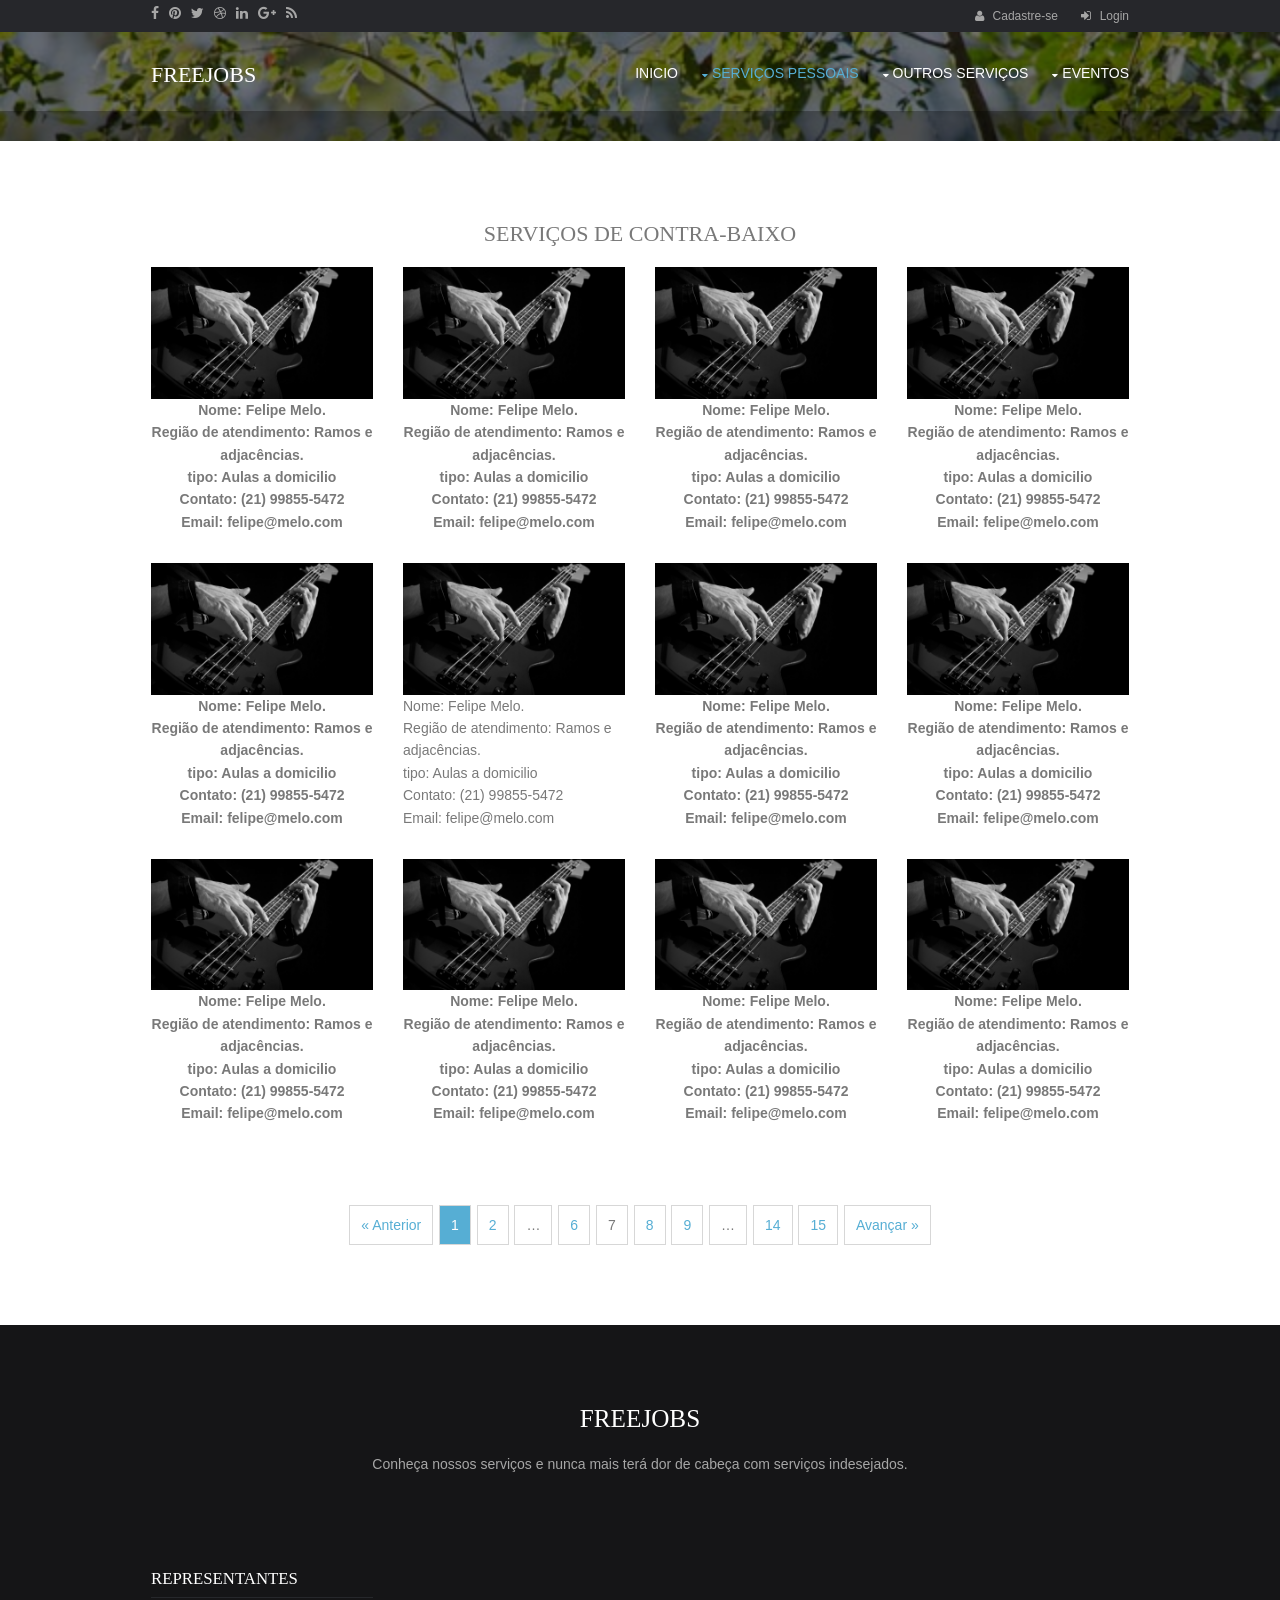
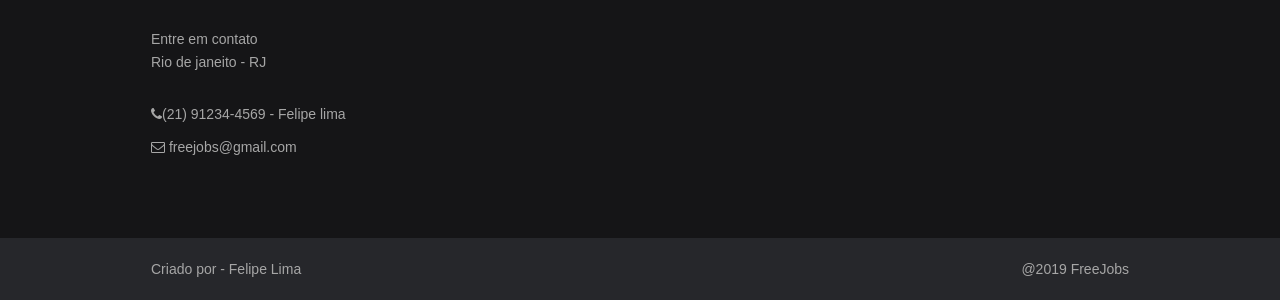
<file: pages/contrabaixo.html>
<!DOCTYPE html>
<!--
Template Name: Opiami
Author: <a href="http://www.os-templates.com/">OS Templates</a>
Author URI: http://www.os-templates.com/
Licence: Free to use under our free template licence terms
Licence URI: http://www.os-templates.com/template-terms
-->
<html>
<head>
<title>FreeJobs - Solu��es praticas</title>
<meta http-equiv="Content-Type" content="text/html; charset=iso-8859-1">
<meta charset="utf-8">
<meta name="viewport" content="width=device-width, initial-scale=1.0, maximum-scale=1.0, user-scalable=no">
<link href="../layout/styles/layout.css" rel="stylesheet" type="text/css" media="all">
</head>
<body id="top">
<!-- ################################################################################################ -->
<!-- ################################################################################################ -->
<!-- ################################################################################################ -->
<div class="wrapper row0">
  <div id="topbar" class="hoc clear"> 
    <!-- ################################################################################################ -->
    <div class="fl_left">
      <ul class="faico clear">
        <li><a class="faicon-facebook" href="#"><i class="fa fa-facebook"></i></a></li>
        <li><a class="faicon-pinterest" href="#"><i class="fa fa-pinterest"></i></a></li>
        <li><a class="faicon-twitter" href="#"><i class="fa fa-twitter"></i></a></li>
        <li><a class="faicon-dribble" href="#"><i class="fa fa-dribbble"></i></a></li>
        <li><a class="faicon-linkedin" href="#"><i class="fa fa-linkedin"></i></a></li>
        <li><a class="faicon-google-plus" href="#"><i class="fa fa-google-plus"></i></a></li>
        <li><a class="faicon-rss" href="#"><i class="fa fa-rss"></i></a></li>
      </ul>
    </div>
    <div class="fl_right">
      <ul class="nospace inline pushright">
        <li><i class="fa fa-user"></i> <a href="formulario.html">Cadastre-se</a></li>
        <li><i class="fa fa-sign-in"></i> <a href="login.html">Login</a></li>
      </ul>
    </div>
    <!-- ################################################################################################ -->
  </div>
</div>
<!-- ################################################################################################ -->
<!-- ################################################################################################ -->
<!-- ################################################################################################ -->
<!-- Top Background Image Wrapper -->
<div class="bgded overlay" style="background-image:url('../images/demo/backgrounds/01.png');"> 
  <!-- ################################################################################################ -->
  <div class="wrapper row1">
    <header id="header" class="hoc clear"> 
      <!-- ################################################################################################ -->
      <div id="logo" class="fl_left">
        <h1><a href="../index.html">FreeJobs</a></h1>
      </div>
      <nav id="mainav" class="fl_right">
        <ul class="clear">
          <li><a href="../index.html">Inicio</a></li>
          <li class="active"><a class="drop" href="#">Servi�os Pessoais</a>
            <ul>
              <li><a href="cabelereiro.html">Cabeleleiro</a></li>
              <li><a href="costureiro.html">Costureiro</a></li>
              <li><a href="encanador.html">Encanador</a></li>
              <li><a href="marceneiro.html">Marceneiro</a></li>
              <li class="active"><a href="pages/pintor.html">Pintor</a></li>
            </ul>
          </li>
          <li><a class="drop" href="#">Outros Servi�os</a>
            <ul>
              <li><a href="academico.html">Acad�mico</a></li>
              <li><a class="drop" href="#">M�sical</a>
                <ul>
                  <li><a href="violao.html">Viol�o</a></li>
                  <li><a href="cavaquinho.html">Cavaquinho</a></li>
                  <li><a href="contrabaixo.html">Contra-baixo</a></li>
                </ul>
              </li>
              <li><a href="esporte.html">Esportivo</a></li>
            </ul>
          </li>
          <li><a class="drop" href="#">Eventos</a>
			<ul>
				<li><a href="fotografo.html">Fotografia e Filmagem</a></li>
				<li><a href="buffet.html">Buffet</a></li>
				<li><a href="decoracao.html">Decora��o</a></li>
				<li><a href="animacaodefesta.html">Anima��o de festa</a></li>
			</ul>
		  </li>
        </ul>
      </nav>
      <!-- ################################################################################################ -->
    </header>
  </div>
  <!-- ################################################################################################ -->
  <!-- ################################################################################################ -->
  <!-- ################################################################################################ -->
  <div class="wrapper row2">
    <div id="breadcrumb" class="hoc clear"> 
      <!-- ################################################################################################ -->
    <!--  <ul>
        <li><a href="#">Home</a></li>
        <li><a href="#">Lorem</a></li>
        <li><a href="#">Ipsum</a></li>
        <li><a href="#">Dolor</a></li>
      </ul> -->
      <!-- ################################################################################################ -->
    </div>
  </div>
  <!-- ################################################################################################ -->
</div>
<!-- End Top Background Image Wrapper -->
<!-- ################################################################################################ -->
<!-- ################################################################################################ -->
<!-- ################################################################################################ -->
<div class="wrapper row3">
  <main class="hoc container clear"> 
    <!-- main body -->
    <!-- ################################################################################################ -->
    <div class="content"> 
      <!-- ################################################################################################ -->
      <div id="gallery">
        <figure>
          <center><header class="heading">Servi�os de Contra-Baixo</header></center>
          <ul class="nospace clear">
           <li class="one_quarter first"><a href="#"><img src="../images/demo/servico/14.jpg" alt=""></a>
				<center><b>
        Nome: Felipe Melo.<br>
        Regi�o de atendimento: Ramos e adjac�ncias.<br>
        tipo: Aulas a domicilio<br>
        Contato: (21) 99855-5472<br>
        Email: felipe@melo.com<br>
              </b></center></li>
            
			<li class="one_quarter"><a href="#"><img src="../images/demo/servico/14.jpg" alt=""></a>
			<center><b>
        Nome: Felipe Melo.<br>
        Regi�o de atendimento: Ramos e adjac�ncias.<br>
        tipo: Aulas a domicilio<br>
        Contato: (21) 99855-5472<br>
        Email: felipe@melo.com<br>
              </b></center></li>
            
			<li class="one_quarter"><a href="#"><img src="../images/demo/servico/14.jpg" alt=""></a>
			<center><b>
        Nome: Felipe Melo.<br>
        Regi�o de atendimento: Ramos e adjac�ncias.<br>
        tipo: Aulas a domicilio<br>
        Contato: (21) 99855-5472<br>
        Email: felipe@melo.com<br>
              </b></center></li>
            
			<li class="one_quarter"><a href="#"><img src="../images/demo/servico/14.jpg" alt=""></a>
				<center><b>
        Nome: Felipe Melo.<br>
        Regi�o de atendimento: Ramos e adjac�ncias.<br>
        tipo: Aulas a domicilio<br>
        Contato: (21) 99855-5472<br>
        Email: felipe@melo.com<br>
              </b></center></li>
            
			<li class="one_quarter first"><a href="#"><img src="../images/demo/servico/14.jpg" alt=""></a>
				<center><b>
        Nome: Felipe Melo.<br>
        Regi�o de atendimento: Ramos e adjac�ncias.<br>
        tipo: Aulas a domicilio<br>
        Contato: (21) 99855-5472<br>
        Email: felipe@melo.com<br>
              </b></center></li>
            
			<li class="one_quarter"><a href="#"><img src="../images/demo/servico/14.jpg" alt=""></a>
        Nome: Felipe Melo.<br>
        Regi�o de atendimento: Ramos e adjac�ncias.<br>
        tipo: Aulas a domicilio<br>
        Contato: (21) 99855-5472<br>
        Email: felipe@melo.com<br>
              </b></center></li>
            
			<li class="one_quarter"><a href="#"><img src="../images/demo/servico/14.jpg" alt=""></a>
				<center><b>
        Nome: Felipe Melo.<br>
        Regi�o de atendimento: Ramos e adjac�ncias.<br>
        tipo: Aulas a domicilio<br>
        Contato: (21) 99855-5472<br>
        Email: felipe@melo.com<br>
              </b></center></li>
            
			<li class="one_quarter"><a href="#"><img src="../images/demo/servico/14.jpg" alt=""></a>
			<center><b>
        Nome: Felipe Melo.<br>
        Regi�o de atendimento: Ramos e adjac�ncias.<br>
        tipo: Aulas a domicilio<br>
        Contato: (21) 99855-5472<br>
        Email: felipe@melo.com<br>
              </b></center></li>
            
			<li class="one_quarter first"><a href="#"><img src="../images/demo/servico/14.jpg" alt=""></a>
				<center><b>
        Nome: Felipe Melo.<br>
        Regi�o de atendimento: Ramos e adjac�ncias.<br>
        tipo: Aulas a domicilio<br>
        Contato: (21) 99855-5472<br>
        Email: felipe@melo.com<br>
              </b></center></li>
            
			<li class="one_quarter"><a href="#"><img src="../images/demo/servico/14.jpg" alt=""></a>
				<center><b>
        Nome: Felipe Melo.<br>
        Regi�o de atendimento: Ramos e adjac�ncias.<br>
        tipo: Aulas a domicilio<br>
        Contato: (21) 99855-5472<br>
        Email: felipe@melo.com<br>
              </b></center></li>
            
			<li class="one_quarter"><a href="#"><img src="../images/demo/servico/14.jpg" alt=""></a>
				<center><b>
        Nome: Felipe Melo.<br>
        Regi�o de atendimento: Ramos e adjac�ncias.<br>
        tipo: Aulas a domicilio<br>
        Contato: (21) 99855-5472<br>
        Email: felipe@melo.com<br>
              </b></center></li>
            
			<li class="one_quarter"><a href="#"><img src="../images/demo/servico/14.jpg" alt=""></a>
				<center><b>
        Nome: Felipe Melo.<br>
        Regi�o de atendimento: Ramos e adjac�ncias.<br>
        tipo: Aulas a domicilio<br>
        Contato: (21) 99855-5472<br>
        Email: felipe@melo.com<br>
              </b></center></li>
          </ul>
          <figcaption></figcaption>
        </figure>
      </div>
      <!-- ################################################################################################ -->
      <!-- ################################################################################################ -->
      <nav class="pagination">
        <ul>
          <li><a href="#">&laquo; Anterior</a></li>
          <li class="current"><a href="#">1</a></li>
          <li><a href="#">2</a></li>
          <li><strong>&hellip;</strong></li>
          <li><a href="#">6</a></li>
          <li><strong>7</strong></li>
          <li><a href="#">8</a></li>
          <li><a href="#">9</a></li>
          <li><strong>&hellip;</strong></li>
          <li><a href="#">14</a></li>
          <li><a href="#">15</a></li>
          <li><a href="#">Avan�ar &raquo;</a></li>
        </ul>
      </nav>
      <!-- ################################################################################################ -->
    </div>
    <!-- ################################################################################################ -->
    <!-- / main body -->
    <div class="clear"></div>
  </main>
</div>
<!-- ################################################################################################ -->
<!-- ################################################################################################ -->
<!-- ################################################################################################ -->
<div class="wrapper row4">
  <footer id="footer" class="hoc clear"> 
    <!-- ################################################################################################ -->
    <div class="clear center btmspace-80">
      <h2 class="heading font-x2">FreeJobs</h2>
      <p>Conhe�a nossos servi�os e nunca mais ter� dor de cabe�a com servi�os indesejados.</p>
    </div>
    <div class="one_quarter first">
      <h6 class="title">Representantes</h6>
      <address class="btmspace-30">
      Entre em contato<br>
      Rio de janeito - RJ<br>
      </address>
      <ul class="nospace">
    <li class="btmspace-10"><i class="fa fa-phone"></i>(21) 91234-4569 - Felipe lima</li>
        <li><i class="fa fa-envelope-o"></i> freejobs@gmail.com</li>
      </ul>
    </div>
    <div class="one_quarter">
  <!--
   <h6 class="title">Feugiat ullamcorper</h6>
      <article>
        <h2 class="nospace font-x1"><a href="#">Neque sodales enim</a></h2>
        <time class="font-xs" datetime="2045-04-06">Friday, 6<sup>th</sup> April 2045</time>
        <p>Nullam scelerisque quam in dolor lobortis eleifend aliquam luctus elit vitae vulputate eleifend eu morbi.</p>
      </article>
  -->
    </div>
    <div class="one_quarter">
      <!--
    <h6 class="title">Tellus eu cursus</h6>
      <ul class="nospace linklist">
        <li><a href="#">Arcu ac condimentum turpis</a></li>
        <li><a href="#">Fusce vitae ante tellus</a></li>
        <li><a href="#">Nunc varius auctor dapibus</a></li>
        <li><a href="#">Aliquam consequat scelerisque</a></li>
        <li><a href="#">Sapien at pulvinar rhoncus</a></li>
      </ul>
    -->
    </div>
    <div class="one_quarter">
  <!--
      <h6 class="title">Nisi maximus nec</h6>
      <p>Nec rutrum felis sem nec quam vivamus sodales enim nunc nam nisl nibh cursus at leo.</p>
      <p>Lorem phasellus tellus tellus auctor ut posuere nec gravida nec urna proin at ipsum.</p>
    -->
    </div>
    <!-- ################################################################################################ -->
  </footer>
</div>
<!-- ################################################################################################ -->
<!-- ################################################################################################ -->
<!-- ################################################################################################ -->
<div class="wrapper row5">
  <div id="copyright" class="hoc clear"> 
    <!-- ################################################################################################ -->
    <p class="fl_left">Criado por - <a href="#">Felipe Lima</a></p>
    <p class="fl_right">@2019 <a target="_blank" href="http://www.os-templates.com/" title="Free Website Templates">FreeJobs</a></p>
    <!-- ################################################################################################ -->
  </div>
</div><!-- ################################################################################################ -->
<!-- ################################################################################################ -->
<!-- ################################################################################################ -->
<a id="backtotop" href="#top"><i class="fa fa-chevron-up"></i></a>
<!-- JAVASCRIPTS -->
<script src="../layout/scripts/jquery.min.js"></script>
<script src="../layout/scripts/jquery.backtotop.js"></script>
<script src="../layout/scripts/jquery.mobilemenu.js"></script>
</body>
</html>
</file>
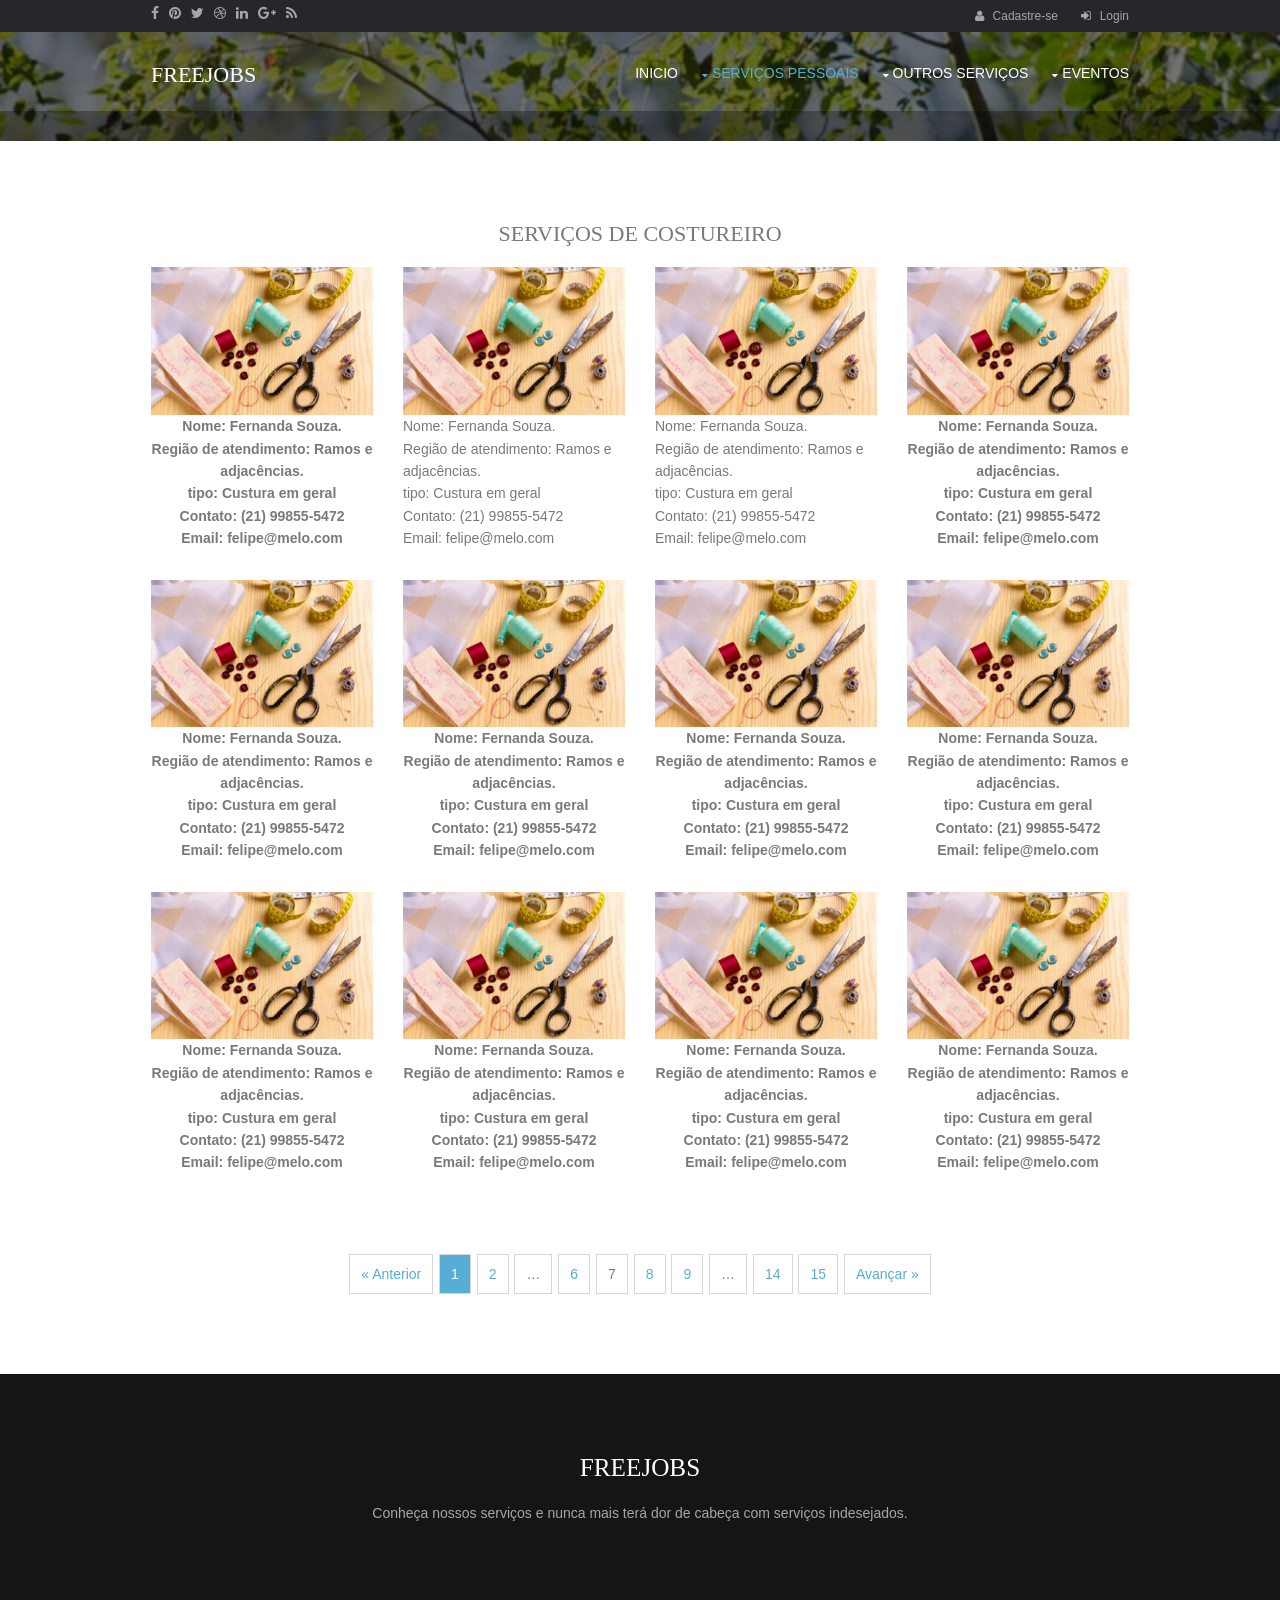
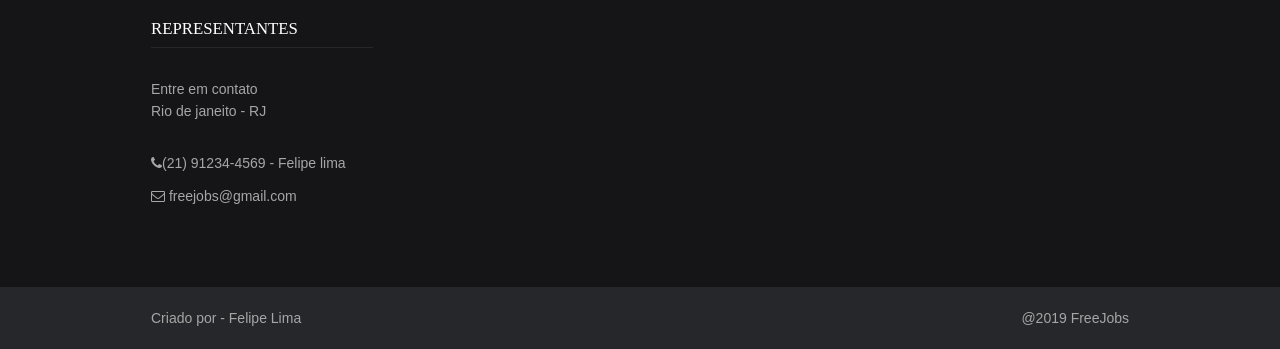
<file: pages/costureiro.html>
<!DOCTYPE html>
<!--
Template Name: Opiami
Author: <a href="http://www.os-templates.com/">OS Templates</a>
Author URI: http://www.os-templates.com/
Licence: Free to use under our free template licence terms
Licence URI: http://www.os-templates.com/template-terms
-->
<html>
<head>
<title>FreeJobs - Solu��es praticas</title>
<meta http-equiv="Content-Type" content="text/html; charset=iso-8859-1">
<meta charset="utf-8">
<meta name="viewport" content="width=device-width, initial-scale=1.0, maximum-scale=1.0, user-scalable=no">
<link href="../layout/styles/layout.css" rel="stylesheet" type="text/css" media="all">
</head>
<body id="top">
<!-- ################################################################################################ -->
<!-- ################################################################################################ -->
<!-- ################################################################################################ -->
<div class="wrapper row0">
  <div id="topbar" class="hoc clear"> 
    <!-- ################################################################################################ -->
    <div class="fl_left">
      <ul class="faico clear">
        <li><a class="faicon-facebook" href="#"><i class="fa fa-facebook"></i></a></li>
        <li><a class="faicon-pinterest" href="#"><i class="fa fa-pinterest"></i></a></li>
        <li><a class="faicon-twitter" href="#"><i class="fa fa-twitter"></i></a></li>
        <li><a class="faicon-dribble" href="#"><i class="fa fa-dribbble"></i></a></li>
        <li><a class="faicon-linkedin" href="#"><i class="fa fa-linkedin"></i></a></li>
        <li><a class="faicon-google-plus" href="#"><i class="fa fa-google-plus"></i></a></li>
        <li><a class="faicon-rss" href="#"><i class="fa fa-rss"></i></a></li>
      </ul>
    </div>
    <div class="fl_right">
      <ul class="nospace inline pushright">
        <li><i class="fa fa-user"></i> <a href="formulario.html">Cadastre-se</a></li>
        <li><i class="fa fa-sign-in"></i> <a href="login.html">Login</a></li>
      </ul>
    </div>
    <!-- ################################################################################################ -->
  </div>
</div>
<!-- ################################################################################################ -->
<!-- ################################################################################################ -->
<!-- ################################################################################################ -->
<!-- Top Background Image Wrapper -->
<div class="bgded overlay" style="background-image:url('../images/demo/backgrounds/01.png');"> 
  <!-- ################################################################################################ -->
  <div class="wrapper row1">
    <header id="header" class="hoc clear"> 
      <!-- ################################################################################################ -->
      <div id="logo" class="fl_left">
        <h1><a href="../index.html">FreeJobs</a></h1>
      </div>
      <nav id="mainav" class="fl_right">
        <ul class="clear">
          <li><a href="../index.html">Inicio</a></li>
          <li class="active"><a class="drop" href="#">Servi�os Pessoais</a>
            <ul>
              <li><a href="Cabelereiro.html">Cabeleireiro</a></li>
              <li class="active"><a href="costureiro.html">Costureiro</a></li>
              <li><a href="encanador.html">Encanador</a></li>
              <li><a href="marceneiro.html">Marceneiro</a></li>
              <li><a href="pintor.html">Pintor</a></li>
            </ul>
          </li>
          <li><a class="drop" href="#">Outros Servi�os</a>
            <ul>
              <li><a href="pages/academico.html">Acad�mico</a></li>
              <li><a class="drop" href="#">M�sical</a>
                <ul>
                  <li><a href="violao.html">Viol�o</a></li>
                  <li><a href="cavaquinho.html">Cavaquinho</a></li>
                  <li><a href="contrabaixo.html">Contra-baixo</a></li>
                </ul>
              </li>
              <li><a href="esporte.html">Esportivo</a></li>
            </ul>
          </li>
          <li><a class="drop" href="#">Eventos</a>
			<ul>
				<li><a href="fotografo.html">Fot�grafia e Filmagem</a></li>
				<li><a href="buffet.html">Buffet</a></li>
				<li><a href="decoracao.html">Decora��o</a></li>
				<li><a href="animacaodefesta.html">Anima��o de festa</a></li>
			</ul>
		  </li>
        </ul>
      </nav>
      <!-- ################################################################################################ -->
    </header>
  </div>
  <!-- ################################################################################################ -->
  <!-- ################################################################################################ -->
  <!-- ################################################################################################ -->
  <div class="wrapper row2">
    <div id="breadcrumb" class="hoc clear"> 
      <!-- ################################################################################################ -->
    <!--  <ul>
        <li><a href="#">Home</a></li>
        <li><a href="#">Lorem</a></li>
        <li><a href="#">Ipsum</a></li>
        <li><a href="#">Dolor</a></li>
      </ul> -->
      <!-- ################################################################################################ -->
    </div>
  </div>
  <!-- ################################################################################################ -->
</div>
<!-- End Top Background Image Wrapper -->
<!-- ################################################################################################ -->
<!-- ################################################################################################ -->
<!-- ################################################################################################ -->
<div class="wrapper row3">
  <main class="hoc container clear"> 
    <!-- main body -->
    <!-- ################################################################################################ -->
    <div class="content"> 
      <!-- ################################################################################################ -->
      <div id="gallery">
        <figure>
          <center><header class="heading">Servi�os de Costureiro</header></center>
          <ul class="nospace clear">
             <li class="one_quarter first"><a href="#"><img src="../images/demo/servico/15.jpg" alt=""></a>
        <center><b>
        Nome: Fernanda Souza.<br>
        Regi�o de atendimento: Ramos e adjac�ncias.<br>
        tipo: Custura em geral<br>
        Contato: (21) 99855-5472<br>
        Email: felipe@melo.com<br>
              </b></center></li>
            
			<li class="one_quarter"><a href="#"><a href="#"><img src="../images/demo/servico/15.jpg" alt=""></a>
        Nome: Fernanda Souza.<br>
        Regi�o de atendimento: Ramos e adjac�ncias.<br>
        tipo: Custura em geral<br>
        Contato: (21) 99855-5472<br>
        Email: felipe@melo.com<br>
              </b></center></li>
            
			<li class="one_quarter"><a href="#"><a href="#"><img src="../images/demo/servico/15.jpg" alt=""></a>
        Nome: Fernanda Souza.<br>
        Regi�o de atendimento: Ramos e adjac�ncias.<br>
        tipo: Custura em geral<br>
        Contato: (21) 99855-5472<br>
        Email: felipe@melo.com<br>
              </b></center></li>
            
			<li class="one_quarter"><a href="#"><a href="#"><img src="../images/demo/servico/15.jpg" alt=""></a>
			 <center><b>
        Nome: Fernanda Souza.<br>
        Regi�o de atendimento: Ramos e adjac�ncias.<br>
        tipo: Custura em geral<br>
        Contato: (21) 99855-5472<br>
        Email: felipe@melo.com<br>
              </b></center></li>
            
			<li class="one_quarter first"><a href="#"><a href="#"><img src="../images/demo/servico/15.jpg" alt=""></a>
				 <center><b>
        Nome: Fernanda Souza.<br>
        Regi�o de atendimento: Ramos e adjac�ncias.<br>
        tipo: Custura em geral<br>
        Contato: (21) 99855-5472<br>
        Email: felipe@melo.com<br>
              </b></center></li>
            
			<li class="one_quarter"><a href="#"><a href="#"><img src="../images/demo/servico/15.jpg" alt=""></a>
			 <center><b>
        Nome: Fernanda Souza.<br>
        Regi�o de atendimento: Ramos e adjac�ncias.<br>
        tipo: Custura em geral<br>
        Contato: (21) 99855-5472<br>
        Email: felipe@melo.com<br>
              </b></center></li>
            
			<li class="one_quarter"><a href="#"><a href="#"><img src="../images/demo/servico/15.jpg" alt=""></a>
				 <center><b>
        Nome: Fernanda Souza.<br>
        Regi�o de atendimento: Ramos e adjac�ncias.<br>
        tipo: Custura em geral<br>
        Contato: (21) 99855-5472<br>
        Email: felipe@melo.com<br>
              </b></center></li>
            
			<li class="one_quarter"><a href="#"><a href="#"><img src="../images/demo/servico/15.jpg" alt=""></a>
				 <center><b>
        Nome: Fernanda Souza.<br>
        Regi�o de atendimento: Ramos e adjac�ncias.<br>
        tipo: Custura em geral<br>
        Contato: (21) 99855-5472<br>
        Email: felipe@melo.com<br>
              </b></center></li>
            
			<li class="one_quarter first"><a href="#"><a href="#"><img src="../images/demo/servico/15.jpg" alt=""></a>
				 <center><b>
        Nome: Fernanda Souza.<br>
        Regi�o de atendimento: Ramos e adjac�ncias.<br>
        tipo: Custura em geral<br>
        Contato: (21) 99855-5472<br>
        Email: felipe@melo.com<br>
              </b></center></li>
            
			<li class="one_quarter"><a href="#"><a href="#"><img src="../images/demo/servico/15.jpg" alt=""></a>
			 <center><b>
        Nome: Fernanda Souza.<br>
        Regi�o de atendimento: Ramos e adjac�ncias.<br>
        tipo: Custura em geral<br>
        Contato: (21) 99855-5472<br>
        Email: felipe@melo.com<br>
              </b></center></li>
            
			<li class="one_quarter"><a href="#"><a href="#"><img src="../images/demo/servico/15.jpg" alt=""></a>
			 <center><b>
        Nome: Fernanda Souza.<br>
        Regi�o de atendimento: Ramos e adjac�ncias.<br>
        tipo: Custura em geral<br>
        Contato: (21) 99855-5472<br>
        Email: felipe@melo.com<br>
              </b></center></li>
            
			<li class="one_quarter"><a href="#"><img src="../images/demo/servico/15.jpg" alt=""></a>
				 <center><b>
        Nome: Fernanda Souza.<br>
        Regi�o de atendimento: Ramos e adjac�ncias.<br>
        tipo: Custura em geral<br>
        Contato: (21) 99855-5472<br>
        Email: felipe@melo.com<br>
              </b></center></li>
          </ul>
          <figcaption></figcaption>
        </figure>
      </div>
      <!-- ################################################################################################ -->
      <!-- ################################################################################################ -->
      <nav class="pagination">
        <ul>
          <li><a href="#">&laquo; Anterior</a></li>
          <li class="current"><a href="#">1</a></li>
          <li><a href="#">2</a></li>
          <li><strong>&hellip;</strong></li>
          <li><a href="#">6</a></li>
          <li><strong>7</strong></li>
          <li><a href="#">8</a></li>
          <li><a href="#">9</a></li>
          <li><strong>&hellip;</strong></li>
          <li><a href="#">14</a></li>
          <li><a href="#">15</a></li>
          <li><a href="#">Avan�ar &raquo;</a></li>
        </ul>
      </nav>
      <!-- ################################################################################################ -->
    </div>
    <!-- ################################################################################################ -->
    <!-- / main body -->
    <div class="clear"></div>
  </main>
</div>
<!-- ################################################################################################ -->
<!-- ################################################################################################ -->
<!-- ################################################################################################ -->
<div class="wrapper row4">
  <footer id="footer" class="hoc clear"> 
    <!-- ################################################################################################ -->
    <div class="clear center btmspace-80">
      <h2 class="heading font-x2">FreeJobs</h2>
      <p>Conhe�a nossos servi�os e nunca mais ter� dor de cabe�a com servi�os indesejados.</p>
    </div>
    <div class="one_quarter first">
      <h6 class="title">Representantes</h6>
      <address class="btmspace-30">
      Entre em contato<br>
      Rio de janeito - RJ<br>
      </address>
      <ul class="nospace">
    <li class="btmspace-10"><i class="fa fa-phone"></i>(21) 91234-4569 - Felipe lima</li>
        <li><i class="fa fa-envelope-o"></i> freejobs@gmail.com</li>
      </ul>
    </div>
    <div class="one_quarter">
  <!--
   <h6 class="title">Feugiat ullamcorper</h6>
      <article>
        <h2 class="nospace font-x1"><a href="#">Neque sodales enim</a></h2>
        <time class="font-xs" datetime="2045-04-06">Friday, 6<sup>th</sup> April 2045</time>
        <p>Nullam scelerisque quam in dolor lobortis eleifend aliquam luctus elit vitae vulputate eleifend eu morbi.</p>
      </article>
  -->
    </div>
    <div class="one_quarter">
      <!--
    <h6 class="title">Tellus eu cursus</h6>
      <ul class="nospace linklist">
        <li><a href="#">Arcu ac condimentum turpis</a></li>
        <li><a href="#">Fusce vitae ante tellus</a></li>
        <li><a href="#">Nunc varius auctor dapibus</a></li>
        <li><a href="#">Aliquam consequat scelerisque</a></li>
        <li><a href="#">Sapien at pulvinar rhoncus</a></li>
      </ul>
    -->
    </div>
    <div class="one_quarter">
  <!--
      <h6 class="title">Nisi maximus nec</h6>
      <p>Nec rutrum felis sem nec quam vivamus sodales enim nunc nam nisl nibh cursus at leo.</p>
      <p>Lorem phasellus tellus tellus auctor ut posuere nec gravida nec urna proin at ipsum.</p>
    -->
    </div>
    <!-- ################################################################################################ -->
  </footer>
</div>
<!-- ################################################################################################ -->
<!-- ################################################################################################ -->
<!-- ################################################################################################ -->
<div class="wrapper row5">
  <div id="copyright" class="hoc clear"> 
    <!-- ################################################################################################ -->
    <p class="fl_left">Criado por - <a href="#">Felipe Lima</a></p>
    <p class="fl_right">@2019 <a target="_blank" href="http://www.os-templates.com/" title="Free Website Templates">FreeJobs</a></p>
    <!-- ################################################################################################ -->
  </div>
</div><!-- ################################################################################################ -->
<!-- ################################################################################################ -->
<!-- ################################################################################################ -->
<a id="backtotop" href="#top"><i class="fa fa-chevron-up"></i></a>
<!-- JAVASCRIPTS -->
<script src="../layout/scripts/jquery.min.js"></script>
<script src="../layout/scripts/jquery.backtotop.js"></script>
<script src="../layout/scripts/jquery.mobilemenu.js"></script>
</body>
</html>
</file>
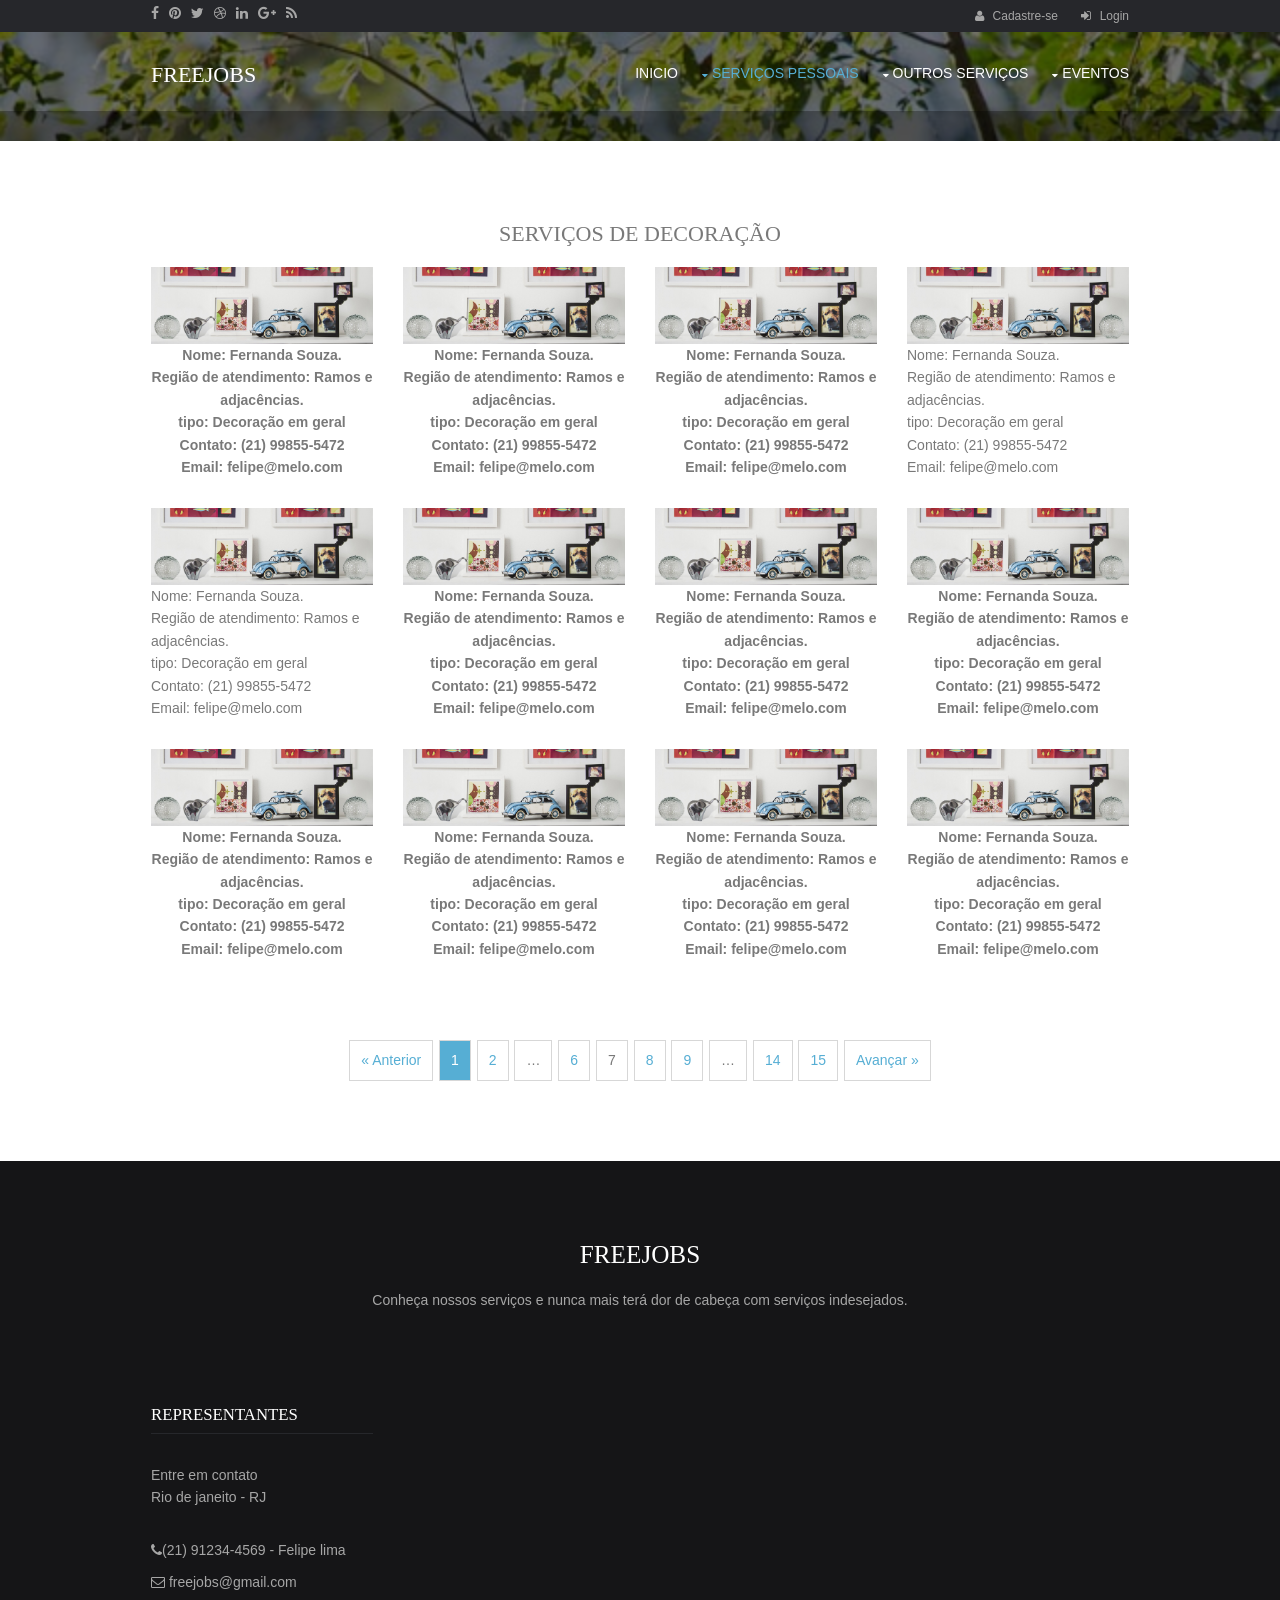
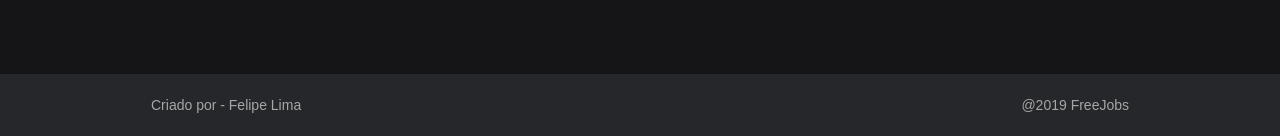
<file: pages/decoracao.html>
<!DOCTYPE html>
<!--
Template Name: Opiami
Author: <a href="http://www.os-templates.com/">OS Templates</a>
Author URI: http://www.os-templates.com/
Licence: Free to use under our free template licence terms
Licence URI: http://www.os-templates.com/template-terms
-->
<html>
<head>
<title>FreeJobs - Solu��es praticas</title>
<meta http-equiv="Content-Type" content="text/html; charset=iso-8859-1">
<meta charset="utf-8">
<meta name="viewport" content="width=device-width, initial-scale=1.0, maximum-scale=1.0, user-scalable=no">
<link href="../layout/styles/layout.css" rel="stylesheet" type="text/css" media="all">
</head>
<body id="top">
<!-- ################################################################################################ -->
<!-- ################################################################################################ -->
<!-- ################################################################################################ -->
<div class="wrapper row0">
  <div id="topbar" class="hoc clear"> 
    <!-- ################################################################################################ -->
    <div class="fl_left">
      <ul class="faico clear">
        <li><a class="faicon-facebook" href="#"><i class="fa fa-facebook"></i></a></li>
        <li><a class="faicon-pinterest" href="#"><i class="fa fa-pinterest"></i></a></li>
        <li><a class="faicon-twitter" href="#"><i class="fa fa-twitter"></i></a></li>
        <li><a class="faicon-dribble" href="#"><i class="fa fa-dribbble"></i></a></li>
        <li><a class="faicon-linkedin" href="#"><i class="fa fa-linkedin"></i></a></li>
        <li><a class="faicon-google-plus" href="#"><i class="fa fa-google-plus"></i></a></li>
        <li><a class="faicon-rss" href="#"><i class="fa fa-rss"></i></a></li>
      </ul>
    </div>
    <div class="fl_right">
      <ul class="nospace inline pushright">
        <li><i class="fa fa-user"></i> <a href="formulario.html">Cadastre-se</a></li>
        <li><i class="fa fa-sign-in"></i> <a href="login.html">Login</a></li>
      </ul>
    </div>
    <!-- ################################################################################################ -->
  </div>
</div>
<!-- ################################################################################################ -->
<!-- ################################################################################################ -->
<!-- ################################################################################################ -->
<!-- Top Background Image Wrapper -->
<div class="bgded overlay" style="background-image:url('../images/demo/backgrounds/01.png');"> 
  <!-- ################################################################################################ -->
  <div class="wrapper row1">
    <header id="header" class="hoc clear"> 
      <!-- ################################################################################################ -->
      <div id="logo" class="fl_left">
        <h1><a href="../index.html">FreeJobs</a></h1>
      </div>
      <nav id="mainav" class="fl_right">
        <ul class="clear">
          <li><a href="../index.html">Inicio</a></li>
          <li class="active"><a class="drop" href="#">Servi�os Pessoais</a>
            <ul>
              <li><a href="cabelereiro.html">Cabeleleiro</a></li>
              <li><a href="costureiro.html">Costureiro</a></li>
              <li><a href="encanador.html">Encanador</a></li>
              <li><a href="marceneiro.html">Marceneiro</a></li>
              <li class="active"><a href="pages/pintor.html">Pintor</a></li>
            </ul>
          </li>
          <li><a class="drop" href="#">Outros Servi�os</a>
            <ul>
              <li><a href="academico.html">Acad�mico</a></li>
              <li><a class="drop" href="#">M�sical</a>
                <ul>
                  <li><a href="violao.html">Viol�o</a></li>
                  <li><a href="cavaquinho.html">Cavaquinho</a></li>
                  <li><a href="contrabaixo.html">Contra-baixo</a></li>
                </ul>
              </li>
              <li><a href="esporte.html">Esportivo</a></li>
            </ul>
          </li>
          <li><a class="drop" href="#">Eventos</a>
			<ul>
				<li><a href="fotografo.html">Fotografia e Filmagem</a></li>
				<li><a href="buffet.html">Buffet</a></li>
				<li><a href="decoracao.html">Decora��o</a></li>
				<li><a href="animacaodefesta.html">Anima��o de festa</a></li>
			</ul>
		  </li>
        </ul>
      </nav>
      <!-- ################################################################################################ -->
    </header>
  </div>
  <!-- ################################################################################################ -->
  <!-- ################################################################################################ -->
  <!-- ################################################################################################ -->
  <div class="wrapper row2">
    <div id="breadcrumb" class="hoc clear"> 
      <!-- ################################################################################################ -->
    <!--  <ul>
        <li><a href="#">Home</a></li>
        <li><a href="#">Lorem</a></li>
        <li><a href="#">Ipsum</a></li>
        <li><a href="#">Dolor</a></li>
      </ul> -->
      <!-- ################################################################################################ -->
    </div>
  </div>
  <!-- ################################################################################################ -->
</div>
<!-- End Top Background Image Wrapper -->
<!-- ################################################################################################ -->
<!-- ################################################################################################ -->
<!-- ################################################################################################ -->
<div class="wrapper row3">
  <main class="hoc container clear"> 
    <!-- main body -->
    <!-- ################################################################################################ -->
    <div class="content"> 
      <!-- ################################################################################################ -->
      <div id="gallery">
        <figure>
          <center><header class="heading">Servi�os de Decora��o</header></center>
          <ul class="nospace clear">
            <li class="one_quarter first"><a href="#"><img src="../images/demo/servico/16.jpg" alt=""></a>
        <center><b>
        Nome: Fernanda Souza.<br>
        Regi�o de atendimento: Ramos e adjac�ncias.<br>
        tipo: Decora��o em geral<br>
        Contato: (21) 99855-5472<br>
        Email: felipe@melo.com<br>
              </b></center></li>
            
			<li class="one_quarter"><a href="#"><img src="../images/demo/servico/16.jpg" alt=""></a>
			 <center><b>
        Nome: Fernanda Souza.<br>
        Regi�o de atendimento: Ramos e adjac�ncias.<br>
        tipo: Decora��o em geral<br>
        Contato: (21) 99855-5472<br>
        Email: felipe@melo.com<br>
              </b></center></li>
            
			<li class="one_quarter"><a href="#"><img src="../images/demo/servico/16.jpg" alt=""></a>
			 <center><b>
        Nome: Fernanda Souza.<br>
        Regi�o de atendimento: Ramos e adjac�ncias.<br>
        tipo: Decora��o em geral<br>
        Contato: (21) 99855-5472<br>
        Email: felipe@melo.com<br>
              </b></center></li>
            
			<li class="one_quarter"><a href="#"><img src="../images/demo/servico/16.jpg" alt=""></a>
        Nome: Fernanda Souza.<br>
        Regi�o de atendimento: Ramos e adjac�ncias.<br>
        tipo: Decora��o em geral<br>
        Contato: (21) 99855-5472<br>
        Email: felipe@melo.com<br>
              </b></center></li>
            
			<li class="one_quarter first"><a href="#"><img src="../images/demo/servico/16.jpg" alt=""></a>
        Nome: Fernanda Souza.<br>
        Regi�o de atendimento: Ramos e adjac�ncias.<br>
        tipo: Decora��o em geral<br>
        Contato: (21) 99855-5472<br>
        Email: felipe@melo.com<br>
              </b></center></li>
            
			<li class="one_quarter"><a href="#"><img src="../images/demo/servico/16.jpg" alt=""></a>
			 <center><b>
        Nome: Fernanda Souza.<br>
        Regi�o de atendimento: Ramos e adjac�ncias.<br>
        tipo: Decora��o em geral<br>
        Contato: (21) 99855-5472<br>
        Email: felipe@melo.com<br>
              </b></center></li>
            
			<li class="one_quarter"><a href="#"><img src="../images/demo/servico/16.jpg" alt=""></a>
			 <center><b>
        Nome: Fernanda Souza.<br>
        Regi�o de atendimento: Ramos e adjac�ncias.<br>
        tipo: Decora��o em geral<br>
        Contato: (21) 99855-5472<br>
        Email: felipe@melo.com<br>
              </b></center></li>
            
			<li class="one_quarter"><a href="#"><img src="../images/demo/servico/16.jpg" alt=""></a>
			 <center><b>
        Nome: Fernanda Souza.<br>
        Regi�o de atendimento: Ramos e adjac�ncias.<br>
        tipo: Decora��o em geral<br>
        Contato: (21) 99855-5472<br>
        Email: felipe@melo.com<br>
              </b></center></li>
            
			<li class="one_quarter first"><a href="#"><img src="../images/demo/servico/16.jpg" alt=""></a>
			 <center><b>
        Nome: Fernanda Souza.<br>
        Regi�o de atendimento: Ramos e adjac�ncias.<br>
        tipo: Decora��o em geral<br>
        Contato: (21) 99855-5472<br>
        Email: felipe@melo.com<br>
              </b></center></li>
            
			<li class="one_quarter"><a href="#"><img src="../images/demo/servico/16.jpg" alt=""></a>
			 <center><b>
        Nome: Fernanda Souza.<br>
        Regi�o de atendimento: Ramos e adjac�ncias.<br>
        tipo: Decora��o em geral<br>
        Contato: (21) 99855-5472<br>
        Email: felipe@melo.com<br>
              </b></center></li>
            
			<li class="one_quarter"><a href="#"><img src="../images/demo/servico/16.jpg" alt=""></a>
				 <center><b>
        Nome: Fernanda Souza.<br>
        Regi�o de atendimento: Ramos e adjac�ncias.<br>
        tipo: Decora��o em geral<br>
        Contato: (21) 99855-5472<br>
        Email: felipe@melo.com<br>
              </b></center></li>
            
			<li class="one_quarter"><a href="#"><img src="../images/demo/servico/16.jpg" alt=""></a>
				 <center><b>
        Nome: Fernanda Souza.<br>
        Regi�o de atendimento: Ramos e adjac�ncias.<br>
        tipo: Decora��o em geral<br>
        Contato: (21) 99855-5472<br>
        Email: felipe@melo.com<br>
              </b></center></li>
          </ul>
          <figcaption></figcaption>
        </figure>
      </div>
      <!-- ################################################################################################ -->
      <!-- ################################################################################################ -->
      <nav class="pagination">
        <ul>
          <li><a href="#">&laquo; Anterior</a></li>
          <li class="current"><a href="#">1</a></li>
          <li><a href="#">2</a></li>
          <li><strong>&hellip;</strong></li>
          <li><a href="#">6</a></li>
          <li><strong>7</strong></li>
          <li><a href="#">8</a></li>
          <li><a href="#">9</a></li>
          <li><strong>&hellip;</strong></li>
          <li><a href="#">14</a></li>
          <li><a href="#">15</a></li>
          <li><a href="#">Avan�ar &raquo;</a></li>
        </ul>
      </nav>
      <!-- ################################################################################################ -->
    </div>
    <!-- ################################################################################################ -->
    <!-- / main body -->
    <div class="clear"></div>
  </main>
</div>
<!-- ################################################################################################ -->
<!-- ################################################################################################ -->
<!-- ################################################################################################ -->
<div class="wrapper row4">
  <footer id="footer" class="hoc clear"> 
    <!-- ################################################################################################ -->
    <div class="clear center btmspace-80">
      <h2 class="heading font-x2">FreeJobs</h2>
      <p>Conhe�a nossos servi�os e nunca mais ter� dor de cabe�a com servi�os indesejados.</p>
    </div>
    <div class="one_quarter first">
      <h6 class="title">Representantes</h6>
      <address class="btmspace-30">
      Entre em contato<br>
      Rio de janeito - RJ<br>
      </address>
      <ul class="nospace">
    <li class="btmspace-10"><i class="fa fa-phone"></i>(21) 91234-4569 - Felipe lima</li>
        <li><i class="fa fa-envelope-o"></i> freejobs@gmail.com</li>
      </ul>
    </div>
    <div class="one_quarter">
  <!--
   <h6 class="title">Feugiat ullamcorper</h6>
      <article>
        <h2 class="nospace font-x1"><a href="#">Neque sodales enim</a></h2>
        <time class="font-xs" datetime="2045-04-06">Friday, 6<sup>th</sup> April 2045</time>
        <p>Nullam scelerisque quam in dolor lobortis eleifend aliquam luctus elit vitae vulputate eleifend eu morbi.</p>
      </article>
  -->
    </div>
    <div class="one_quarter">
      <!--
    <h6 class="title">Tellus eu cursus</h6>
      <ul class="nospace linklist">
        <li><a href="#">Arcu ac condimentum turpis</a></li>
        <li><a href="#">Fusce vitae ante tellus</a></li>
        <li><a href="#">Nunc varius auctor dapibus</a></li>
        <li><a href="#">Aliquam consequat scelerisque</a></li>
        <li><a href="#">Sapien at pulvinar rhoncus</a></li>
      </ul>
    -->
    </div>
    <div class="one_quarter">
  <!--
      <h6 class="title">Nisi maximus nec</h6>
      <p>Nec rutrum felis sem nec quam vivamus sodales enim nunc nam nisl nibh cursus at leo.</p>
      <p>Lorem phasellus tellus tellus auctor ut posuere nec gravida nec urna proin at ipsum.</p>
    -->
    </div>
    <!-- ################################################################################################ -->
  </footer>
</div>
<!-- ################################################################################################ -->
<!-- ################################################################################################ -->
<!-- ################################################################################################ -->
<div class="wrapper row5">
  <div id="copyright" class="hoc clear"> 
    <!-- ################################################################################################ -->
    <p class="fl_left">Criado por - <a href="#">Felipe Lima</a></p>
    <p class="fl_right">@2019 <a target="_blank" href="http://www.os-templates.com/" title="Free Website Templates">FreeJobs</a></p>
    <!-- ################################################################################################ -->
  </div>
</div><!-- ################################################################################################ -->
<!-- ################################################################################################ -->
<!-- ################################################################################################ -->
<a id="backtotop" href="#top"><i class="fa fa-chevron-up"></i></a>
<!-- JAVASCRIPTS -->
<script src="../layout/scripts/jquery.min.js"></script>
<script src="../layout/scripts/jquery.backtotop.js"></script>
<script src="../layout/scripts/jquery.mobilemenu.js"></script>
</body>
</html>
</file>
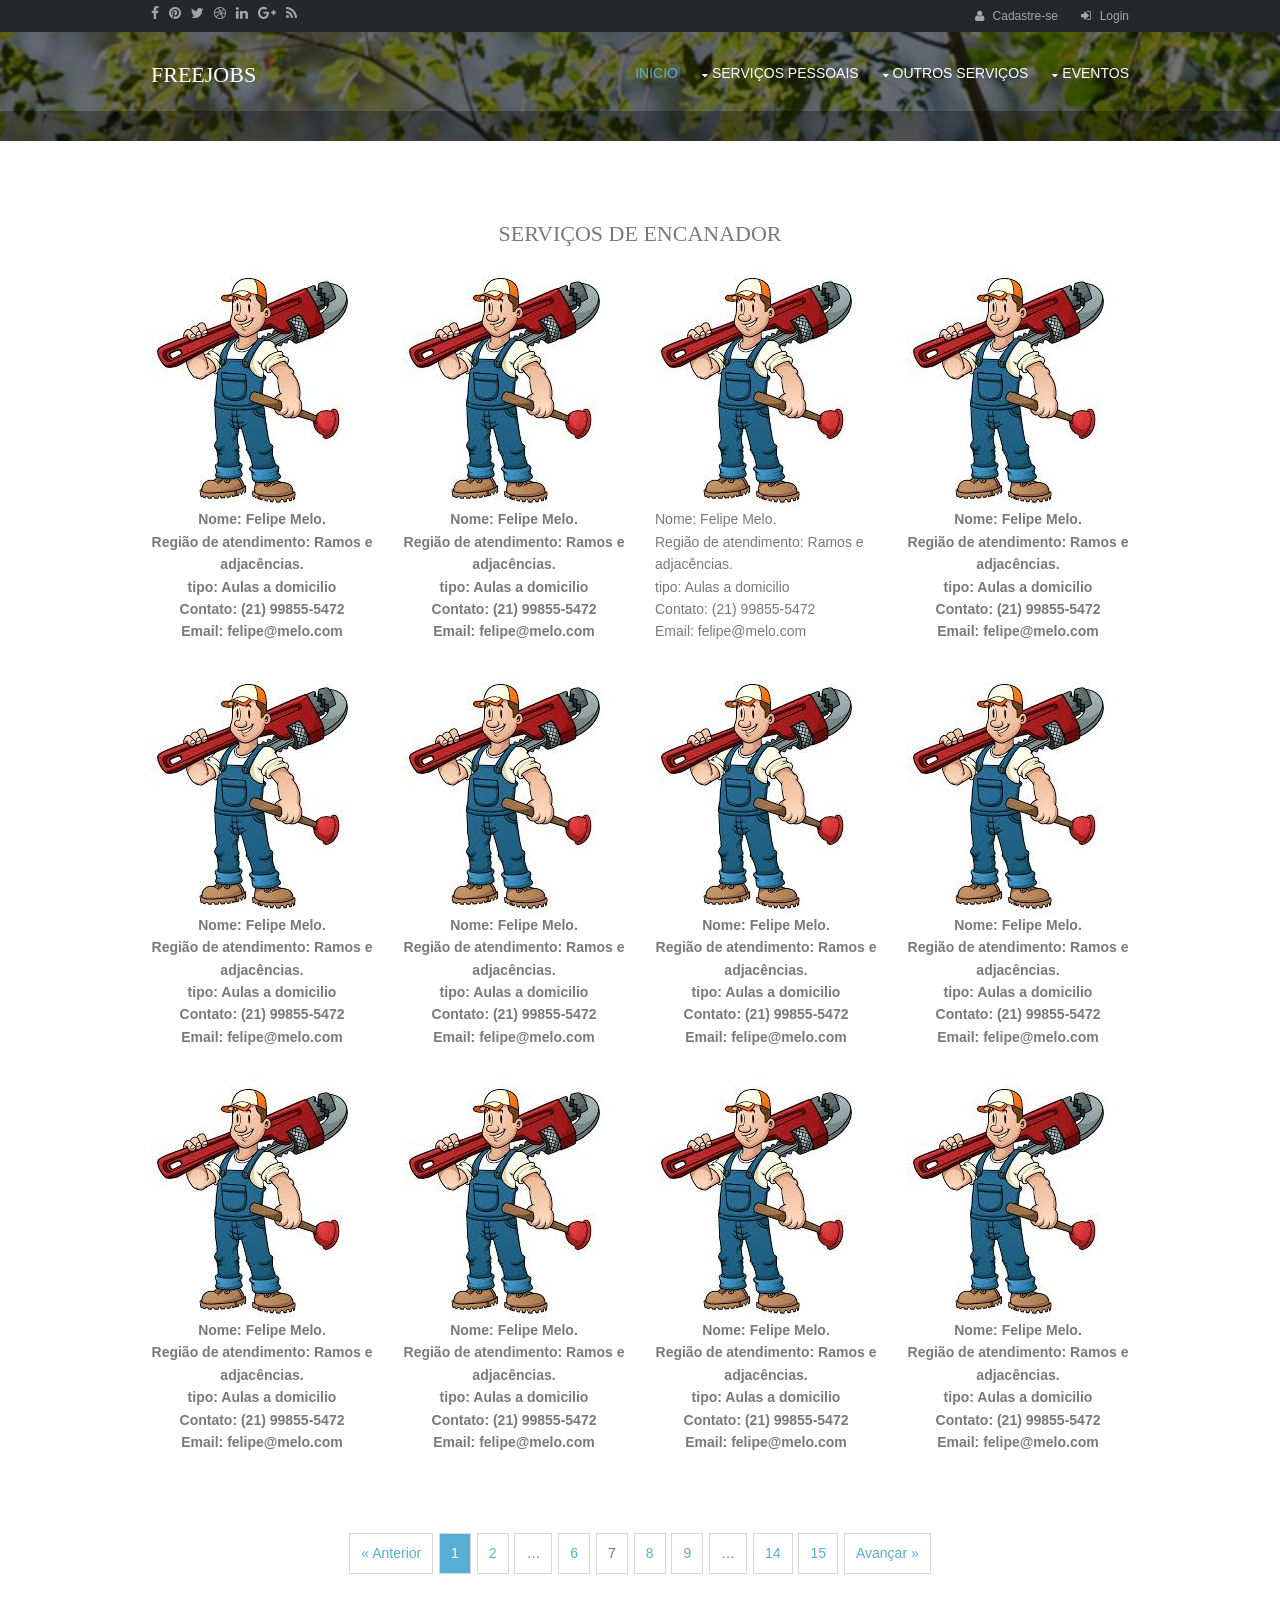
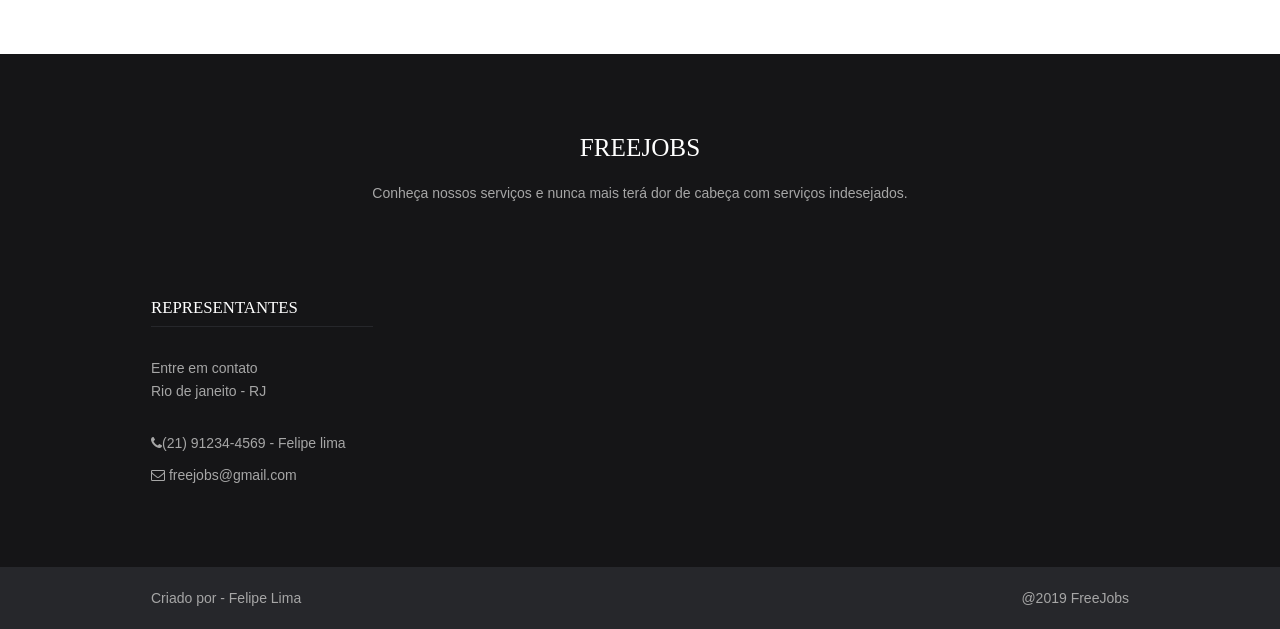
<file: pages/encanador.html>
<!DOCTYPE html>
<!--
Template Name: Opiami
Author: <a href="http://www.os-templates.com/">OS Templates</a>
Author URI: http://www.os-templates.com/
Licence: Free to use under our free template licence terms
Licence URI: http://www.os-templates.com/template-terms
-->
<html>
<head>
<title>FreeJobs - Solu��es praticas</title>
<meta http-equiv="Content-Type" content="text/html; charset=iso-8859-1">
<meta charset="utf-8">
<meta name="viewport" content="width=device-width, initial-scale=1.0, maximum-scale=1.0, user-scalable=no">
<link href="../layout/styles/layout.css" rel="stylesheet" type="text/css" media="all">
</head>
<body id="top">
<!-- ################################################################################################ -->
<!-- ################################################################################################ -->
<!-- ################################################################################################ -->
<div class="wrapper row0">
  <div id="topbar" class="hoc clear"> 
    <!-- ################################################################################################ -->
    <div class="fl_left">
      <ul class="faico clear">
        <li><a class="faicon-facebook" href="#"><i class="fa fa-facebook"></i></a></li>
        <li><a class="faicon-pinterest" href="#"><i class="fa fa-pinterest"></i></a></li>
        <li><a class="faicon-twitter" href="#"><i class="fa fa-twitter"></i></a></li>
        <li><a class="faicon-dribble" href="#"><i class="fa fa-dribbble"></i></a></li>
        <li><a class="faicon-linkedin" href="#"><i class="fa fa-linkedin"></i></a></li>
        <li><a class="faicon-google-plus" href="#"><i class="fa fa-google-plus"></i></a></li>
        <li><a class="faicon-rss" href="#"><i class="fa fa-rss"></i></a></li>
      </ul>
    </div>
    <div class="fl_right">
      <ul class="nospace inline pushright">
        <li><i class="fa fa-user"></i> <a href="formulario.html">Cadastre-se</a></li>
        <li><i class="fa fa-sign-in"></i> <a href="login.html">Login</a></li>
      </ul>
    </div>
    <!-- ################################################################################################ -->
  </div>
</div>
<!-- ################################################################################################ -->
<!-- ################################################################################################ -->
<!-- ################################################################################################ -->
<!-- Top Background Image Wrapper -->
<div class="bgded overlay" style="background-image:url('../images/demo/backgrounds/01.png');"> 
  <!-- ################################################################################################ -->
  <div class="wrapper row1">
    <header id="header" class="hoc clear"> 
      <!-- ################################################################################################ -->
      <div id="logo" class="fl_left">
        <h1><a href="../index.html">FreeJobs</a></h1>
      </div>
      <nav id="mainav" class="fl_right">
        <ul class="clear">
          <li class="active"><a href="../index.html">Inicio</a></li>
          <li><a class="drop" href="#">Servi�os pessoais</a>
            <ul>
              <li><a href="cabelereiro.html">Cabeleleiro</a></li>
              <li><a href="costureiro.html">Costureiro</a></li>
              <li class="active"><a href="encanador.html">Encanador</a></li>
              <li><a href="marceneiro.html">Marceneiro</a></li>
              <li><a href="pintor.html">Pintor</a></li>
            </ul>
          </li>
          <li><a class="drop" href="#">Outros Servi�os</a>
            <ul>
              <li><a href="pages/academico.html">Acad�mico</a></li>
              <li><a class="drop" href="#">M�sical</a>
                <ul>
                  <li><a href="violao.html">Viol�o</a></li>
                  <li><a href="cavaquinho.html">Cavaquinho</a></li>
                  <li><a href="contrabaixo.html">Contra-baixo</a></li>
                </ul>
              </li>
              <li><a href="esporte.html">Esportivo</a></li>
            </ul>
          </li>
          <li><a class="drop" href="#">Eventos</a>
			<ul>
				<li><a href="fotografo.html">Fotografia e Filmagem</a></li>
				<li><a href="buffet.html">Buffet</a></li>
				<li><a href="decoracao.html">Decora��o</a></li>
				<li><a href="animacaodefesta.html">Anima��o de festa</a></li>
			</ul>
		  </li>
      <!--    <li><a href="#">Link Text</a></li> -->
        </ul>
      </nav>
      <!-- ################################################################################################ -->
    </header>
  </div>
  <!-- ################################################################################################ -->
  <!-- ################################################################################################ -->
  <!-- ################################################################################################ -->
  <div class="wrapper row2">
    <div id="breadcrumb" class="hoc clear"> 
      <!-- ################################################################################################ -->
    <!--  <ul>
        <li><a href="#">Home</a></li>
        <li><a href="#">Lorem</a></li>
        <li><a href="#">Ipsum</a></li>
        <li><a href="#">Dolor</a></li>
      </ul> -->
      <!-- ################################################################################################ -->
    </div>
  </div>
  <!-- ################################################################################################ -->
</div>
<!-- End Top Background Image Wrapper -->
<!-- ################################################################################################ -->
<!-- ################################################################################################ -->
<!-- ################################################################################################ -->
<div class="wrapper row3">
  <main class="hoc container clear"> 
    <!-- main body -->
    <!-- ################################################################################################ -->
    <div class="content"> 
      <!-- ################################################################################################ -->
      <div id="gallery">
        <figure>
          <center><header class="heading">Servi�os de encanador</header></center>
          <ul class="nospace clear">
             <li class="one_quarter first"><a href="#"><img src="../images/demo/servico/17.jpg" alt=""></a>
        <center><b>
        Nome: Felipe Melo.<br>
        Regi�o de atendimento: Ramos e adjac�ncias.<br>
        tipo: Aulas a domicilio<br>
        Contato: (21) 99855-5472<br>
        Email: felipe@melo.com<br>
              </b></center></li>
            
			<li class="one_quarter"><a href="#"><img src="../images/demo/servico/17.jpg" alt=""></a>
			 <center><b>
        Nome: Felipe Melo.<br>
        Regi�o de atendimento: Ramos e adjac�ncias.<br>
        tipo: Aulas a domicilio<br>
        Contato: (21) 99855-5472<br>
        Email: felipe@melo.com<br>
              </b></center></li>
            
			<li class="one_quarter"><a href="#"><img src="../images/demo/servico/17.jpg" alt=""></a>
        Nome: Felipe Melo.<br>
        Regi�o de atendimento: Ramos e adjac�ncias.<br>
        tipo: Aulas a domicilio<br>
        Contato: (21) 99855-5472<br>
        Email: felipe@melo.com<br>
              </b></center></li>
            
			<li class="one_quarter"><a href="#"><img src="../images/demo/servico/17.jpg" alt=""></a>
				 <center><b>
        Nome: Felipe Melo.<br>
        Regi�o de atendimento: Ramos e adjac�ncias.<br>
        tipo: Aulas a domicilio<br>
        Contato: (21) 99855-5472<br>
        Email: felipe@melo.com<br>
              </b></center></li>
            
			<li class="one_quarter first"><a href="#"><img src="../images/demo/servico/17.jpg" alt=""></a>
			 <center><b>
        Nome: Felipe Melo.<br>
        Regi�o de atendimento: Ramos e adjac�ncias.<br>
        tipo: Aulas a domicilio<br>
        Contato: (21) 99855-5472<br>
        Email: felipe@melo.com<br>
              </b></center></li>
            
			<li class="one_quarter"><a href="#"><img src="../images/demo/servico/17.jpg" alt=""></a>
				 <center><b>
        Nome: Felipe Melo.<br>
        Regi�o de atendimento: Ramos e adjac�ncias.<br>
        tipo: Aulas a domicilio<br>
        Contato: (21) 99855-5472<br>
        Email: felipe@melo.com<br>
              </b></center></li>
            
			<li class="one_quarter"><a href="#"><img src="../images/demo/servico/17.jpg" alt=""></a>
				 <center><b>
        Nome: Felipe Melo.<br>
        Regi�o de atendimento: Ramos e adjac�ncias.<br>
        tipo: Aulas a domicilio<br>
        Contato: (21) 99855-5472<br>
        Email: felipe@melo.com<br>
              </b></center></li>
            
			<li class="one_quarter"><a href="#"><img src="../images/demo/servico/17.jpg" alt=""></a>
			 <center><b>
        Nome: Felipe Melo.<br>
        Regi�o de atendimento: Ramos e adjac�ncias.<br>
        tipo: Aulas a domicilio<br>
        Contato: (21) 99855-5472<br>
        Email: felipe@melo.com<br>
              </b></center></li>
            
			<li class="one_quarter first"><a href="#"><img src="../images/demo/servico/17.jpg" alt=""></a>
				 <center><b>
        Nome: Felipe Melo.<br>
        Regi�o de atendimento: Ramos e adjac�ncias.<br>
        tipo: Aulas a domicilio<br>
        Contato: (21) 99855-5472<br>
        Email: felipe@melo.com<br>
              </b></center></li>
            
			<li class="one_quarter"><a href="#"><img src="../images/demo/servico/17.jpg" alt=""></a>
			 <center><b>
        Nome: Felipe Melo.<br>
        Regi�o de atendimento: Ramos e adjac�ncias.<br>
        tipo: Aulas a domicilio<br>
        Contato: (21) 99855-5472<br>
        Email: felipe@melo.com<br>
              </b></center></li>
            
			<li class="one_quarter"><a href="#"><img src="../images/demo/servico/17.jpg" alt=""></a>
			 <center><b>
        Nome: Felipe Melo.<br>
        Regi�o de atendimento: Ramos e adjac�ncias.<br>
        tipo: Aulas a domicilio<br>
        Contato: (21) 99855-5472<br>
        Email: felipe@melo.com<br>
              </b></center></li>
            
			<li class="one_quarter"><a href="#"><img src="../images/demo/servico/17.jpg" alt=""></a>
				 <center><b>
        Nome: Felipe Melo.<br>
        Regi�o de atendimento: Ramos e adjac�ncias.<br>
        tipo: Aulas a domicilio<br>
        Contato: (21) 99855-5472<br>
        Email: felipe@melo.com<br>
              </b></center></li>
          </ul>
          <figcaption></figcaption>
        </figure>
      </div>
      <!-- ################################################################################################ -->
      <!-- ################################################################################################ -->
      <nav class="pagination">
        <ul>
          <li><a href="#">&laquo; Anterior</a></li>
          <li class="current"><a href="#">1</a></li>
          <li><a href="#">2</a></li>
          <li><strong>&hellip;</strong></li>
          <li><a href="#">6</a></li>
          <li><strong>7</strong></li>
          <li><a href="#">8</a></li>
          <li><a href="#">9</a></li>
          <li><strong>&hellip;</strong></li>
          <li><a href="#">14</a></li>
          <li><a href="#">15</a></li>
          <li><a href="#">Avan�ar &raquo;</a></li>
        </ul>
      </nav>
      <!-- ################################################################################################ -->
    </div>
    <!-- ################################################################################################ -->
    <!-- / main body -->
    <div class="clear"></div>
  </main>
</div>
<!-- ################################################################################################ -->
<!-- ################################################################################################ -->
<!-- ################################################################################################ -->
<div class="wrapper row4">
  <footer id="footer" class="hoc clear"> 
    <!-- ################################################################################################ -->
    <div class="clear center btmspace-80">
      <h2 class="heading font-x2">FreeJobs</h2>
      <p>Conhe�a nossos servi�os e nunca mais ter� dor de cabe�a com servi�os indesejados.</p>
    </div>
    <div class="one_quarter first">
      <h6 class="title">Representantes</h6>
      <address class="btmspace-30">
      Entre em contato<br>
      Rio de janeito - RJ<br>
      </address>
      <ul class="nospace">
    <li class="btmspace-10"><i class="fa fa-phone"></i>(21) 91234-4569 - Felipe lima</li>
        <li><i class="fa fa-envelope-o"></i> freejobs@gmail.com</li>
      </ul>
    </div>
    <div class="one_quarter">
  <!--
   <h6 class="title">Feugiat ullamcorper</h6>
      <article>
        <h2 class="nospace font-x1"><a href="#">Neque sodales enim</a></h2>
        <time class="font-xs" datetime="2045-04-06">Friday, 6<sup>th</sup> April 2045</time>
        <p>Nullam scelerisque quam in dolor lobortis eleifend aliquam luctus elit vitae vulputate eleifend eu morbi.</p>
      </article>
  -->
    </div>
    <div class="one_quarter">
      <!--
    <h6 class="title">Tellus eu cursus</h6>
      <ul class="nospace linklist">
        <li><a href="#">Arcu ac condimentum turpis</a></li>
        <li><a href="#">Fusce vitae ante tellus</a></li>
        <li><a href="#">Nunc varius auctor dapibus</a></li>
        <li><a href="#">Aliquam consequat scelerisque</a></li>
        <li><a href="#">Sapien at pulvinar rhoncus</a></li>
      </ul>
    -->
    </div>
    <div class="one_quarter">
  <!--
      <h6 class="title">Nisi maximus nec</h6>
      <p>Nec rutrum felis sem nec quam vivamus sodales enim nunc nam nisl nibh cursus at leo.</p>
      <p>Lorem phasellus tellus tellus auctor ut posuere nec gravida nec urna proin at ipsum.</p>
    -->
    </div>
    <!-- ################################################################################################ -->
  </footer>
</div>
<!-- ################################################################################################ -->
<!-- ################################################################################################ -->
<!-- ################################################################################################ -->
<div class="wrapper row5">
  <div id="copyright" class="hoc clear"> 
    <!-- ################################################################################################ -->
    <p class="fl_left">Criado por - <a href="#">Felipe Lima</a></p>
    <p class="fl_right">@2019 <a target="_blank" href="http://www.os-templates.com/" title="Free Website Templates">FreeJobs</a></p>
    <!-- ################################################################################################ -->
  </div>
</div><!-- ################################################################################################ -->
<!-- ################################################################################################ -->
<!-- ################################################################################################ -->
<a id="backtotop" href="#top"><i class="fa fa-chevron-up"></i></a>
<!-- JAVASCRIPTS -->
<script src="../layout/scripts/jquery.min.js"></script>
<script src="../layout/scripts/jquery.backtotop.js"></script>
<script src="../layout/scripts/jquery.mobilemenu.js"></script>
</body>
</html>
</file>
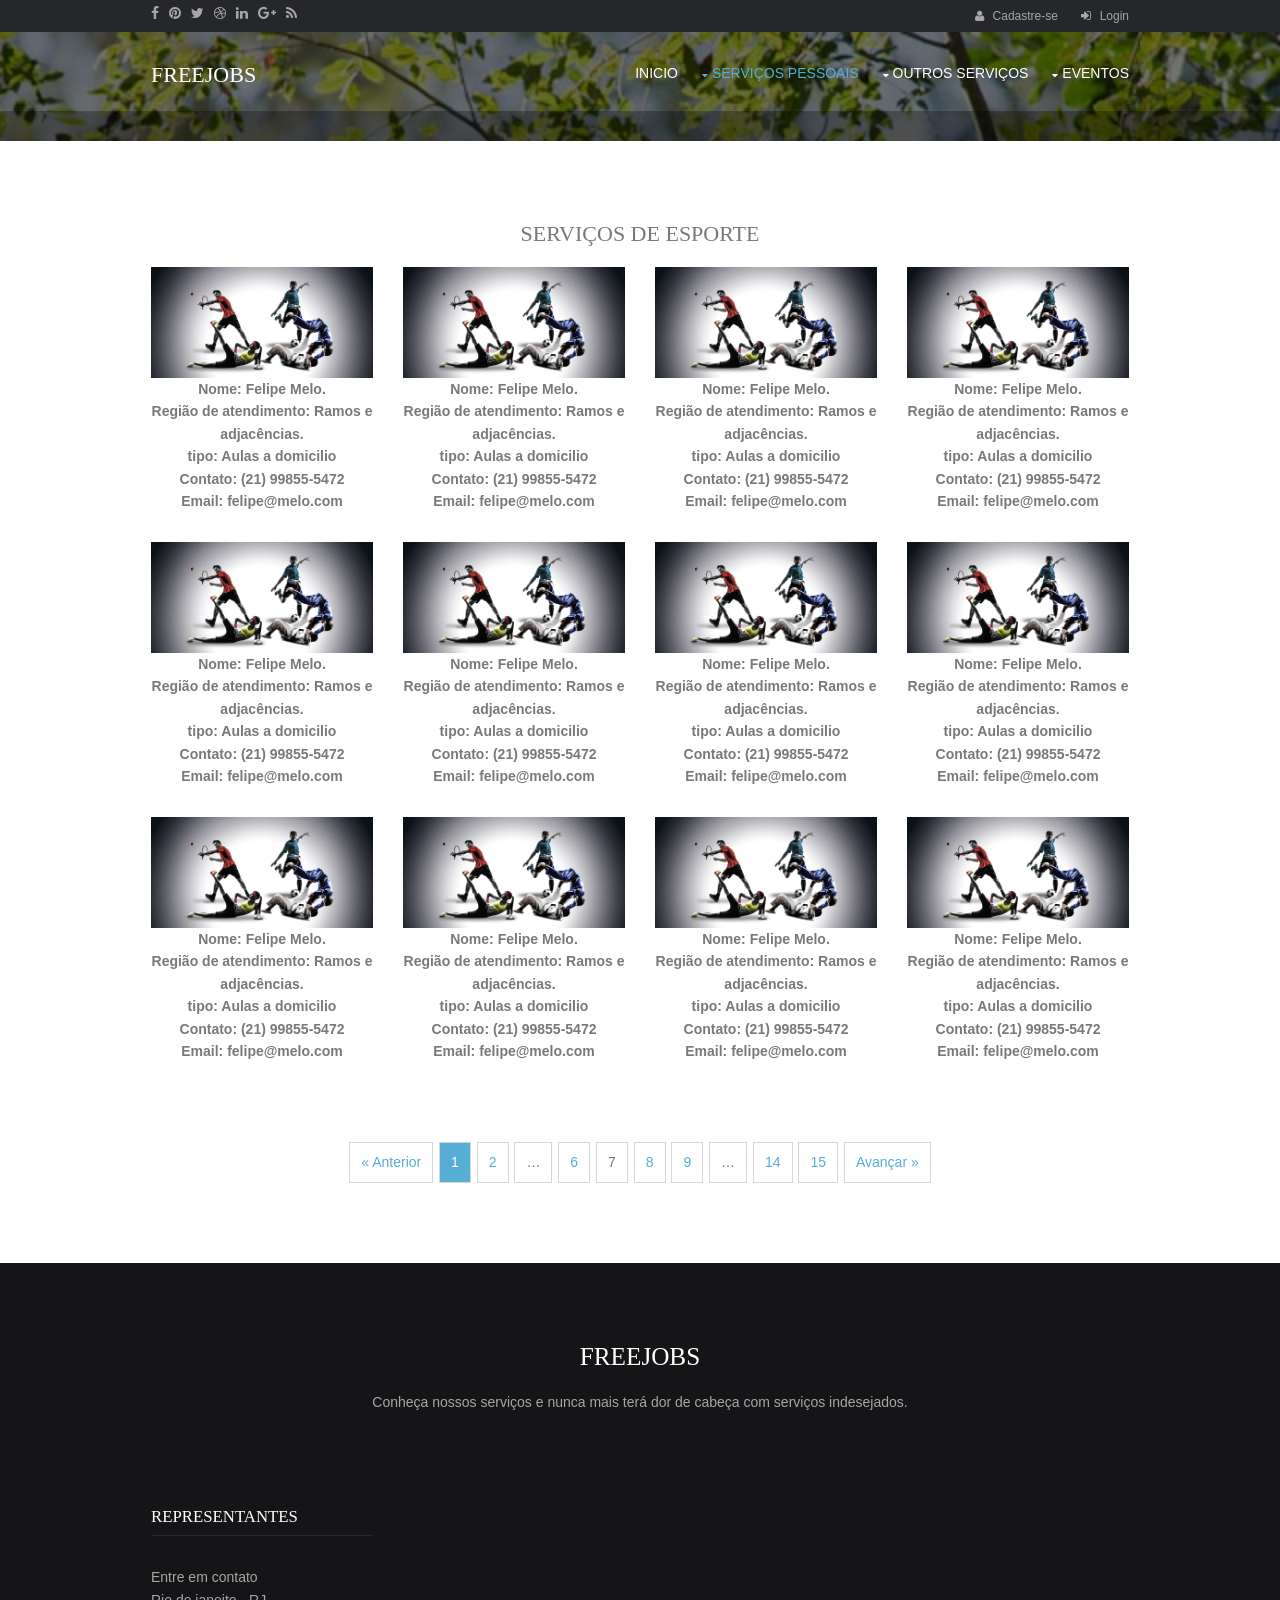
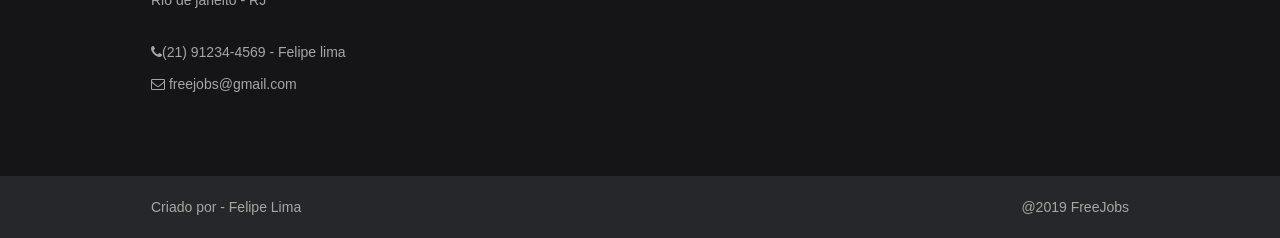
<file: pages/esporte.html>
<!DOCTYPE html>
<!--
Template Name: Opiami
Author: <a href="http://www.os-templates.com/">OS Templates</a>
Author URI: http://www.os-templates.com/
Licence: Free to use under our free template licence terms
Licence URI: http://www.os-templates.com/template-terms
-->
<html>
<head>
<title>FreeJobs - Solu��es praticas</title>
<meta http-equiv="Content-Type" content="text/html; charset=iso-8859-1">
<meta charset="utf-8">
<meta name="viewport" content="width=device-width, initial-scale=1.0, maximum-scale=1.0, user-scalable=no">
<link href="../layout/styles/layout.css" rel="stylesheet" type="text/css" media="all">
</head>
<body id="top">
<!-- ################################################################################################ -->
<!-- ################################################################################################ -->
<!-- ################################################################################################ -->
<div class="wrapper row0">
  <div id="topbar" class="hoc clear"> 
    <!-- ################################################################################################ -->
    <div class="fl_left">
      <ul class="faico clear">
        <li><a class="faicon-facebook" href="#"><i class="fa fa-facebook"></i></a></li>
        <li><a class="faicon-pinterest" href="#"><i class="fa fa-pinterest"></i></a></li>
        <li><a class="faicon-twitter" href="#"><i class="fa fa-twitter"></i></a></li>
        <li><a class="faicon-dribble" href="#"><i class="fa fa-dribbble"></i></a></li>
        <li><a class="faicon-linkedin" href="#"><i class="fa fa-linkedin"></i></a></li>
        <li><a class="faicon-google-plus" href="#"><i class="fa fa-google-plus"></i></a></li>
        <li><a class="faicon-rss" href="#"><i class="fa fa-rss"></i></a></li>
      </ul>
    </div>
    <div class="fl_right">
      <ul class="nospace inline pushright">
        <li><i class="fa fa-user"></i> <a href="formulario.html">Cadastre-se</a></li>
        <li><i class="fa fa-sign-in"></i> <a href="login.html">Login</a></li>
      </ul>
    </div>
    <!-- ################################################################################################ -->
  </div>
</div>
<!-- ################################################################################################ -->
<!-- ################################################################################################ -->
<!-- ################################################################################################ -->
<!-- Top Background Image Wrapper -->
<div class="bgded overlay" style="background-image:url('../images/demo/backgrounds/01.png');"> 
  <!-- ################################################################################################ -->
  <div class="wrapper row1">
    <header id="header" class="hoc clear"> 
      <!-- ################################################################################################ -->
      <div id="logo" class="fl_left">
        <h1><a href="../index.html">FreeJobs</a></h1>
      </div>
      <nav id="mainav" class="fl_right">
        <ul class="clear">
          <li><a href="../index.html">Inicio</a></li>
          <li class="active"><a class="drop" href="#">Servi�os Pessoais</a>
            <ul>
              <li><a href="cabelereiro.html">Cabeleleiro</a></li>
              <li><a href="costureiro.html">Costureiro</a></li>
              <li><a href="encanador.html">Encanador</a></li>
              <li><a href="marceneiro.html">Marceneiro</a></li>
              <li class="active"><a href="pages/pintor.html">Pintor</a></li>
            </ul>
          </li>
          <li><a class="drop" href="#">Outros Servi�os</a>
            <ul>
              <li><a href="academico.html">Acad�mico</a></li>
              <li><a class="drop" href="#">M�sical</a>
                <ul>
                  <li><a href="violao.html">Viol�o</a></li>
                  <li><a href="cavaquinho.html">Cavaquinho</a></li>
                  <li><a href="contrabaixo.html">Contra-baixo</a></li>
                </ul>
              </li>
              <li><a href="esporte.html">Esportivo</a></li>
            </ul>
          </li>
          <li><a class="drop" href="#">Eventos</a>
			<ul>
				<li><a href="fotografo.html">Fotografia e Filmagem</a></li>
				<li><a href="buffet.html">Buffet</a></li>
				<li><a href="decoracao.html">Decora��o</a></li>
				<li><a href="animacaodefesta.html">Anima��o de festa</a></li>
			</ul>
		  </li>
        </ul>
      </nav>
      <!-- ################################################################################################ -->
    </header>
  </div>
  <!-- ################################################################################################ -->
  <!-- ################################################################################################ -->
  <!-- ################################################################################################ -->
  <div class="wrapper row2">
    <div id="breadcrumb" class="hoc clear"> 
      <!-- ################################################################################################ -->
    <!--  <ul>
        <li><a href="#">Home</a></li>
        <li><a href="#">Lorem</a></li>
        <li><a href="#">Ipsum</a></li>
        <li><a href="#">Dolor</a></li>
      </ul> -->
      <!-- ################################################################################################ -->
    </div>
  </div>
  <!-- ################################################################################################ -->
</div>
<!-- End Top Background Image Wrapper -->
<!-- ################################################################################################ -->
<!-- ################################################################################################ -->
<!-- ################################################################################################ -->
<div class="wrapper row3">
  <main class="hoc container clear"> 
    <!-- main body -->
    <!-- ################################################################################################ -->
    <div class="content"> 
      <!-- ################################################################################################ -->
      <div id="gallery">
        <figure>
          <center><header class="heading">Servi�os de Esporte</header></center>
          <ul class="nospace clear">
            <li class="one_quarter first"><a href="#"><img src="../images/demo/servico/18.jpg" alt=""></a>
        <center><b>
        Nome: Felipe Melo.<br>
        Regi�o de atendimento: Ramos e adjac�ncias.<br>
        tipo: Aulas a domicilio<br>
        Contato: (21) 99855-5472<br>
        Email: felipe@melo.com<br>
              </b></center></li>
            
			<li class="one_quarter"><a href="#"><img src="../images/demo/servico/18.jpg" alt=""></a>
				 <center><b>
        Nome: Felipe Melo.<br>
        Regi�o de atendimento: Ramos e adjac�ncias.<br>
        tipo: Aulas a domicilio<br>
        Contato: (21) 99855-5472<br>
        Email: felipe@melo.com<br>
              </b></center></li>
            
			<li class="one_quarter"><a href="#"><img src="../images/demo/servico/18.jpg" alt=""></a>
				 <center><b>
        Nome: Felipe Melo.<br>
        Regi�o de atendimento: Ramos e adjac�ncias.<br>
        tipo: Aulas a domicilio<br>
        Contato: (21) 99855-5472<br>
        Email: felipe@melo.com<br>
              </b></center></li>
            
			<li class="one_quarter"><a href="#"><img src="../images/demo/servico/18.jpg" alt=""></a>
			 <center><b>
        Nome: Felipe Melo.<br>
        Regi�o de atendimento: Ramos e adjac�ncias.<br>
        tipo: Aulas a domicilio<br>
        Contato: (21) 99855-5472<br>
        Email: felipe@melo.com<br>
              </b></center></li>
            
			<li class="one_quarter first"><a href="#"><img src="../images/demo/servico/18.jpg" alt=""></a>
			 <center><b>
        Nome: Felipe Melo.<br>
        Regi�o de atendimento: Ramos e adjac�ncias.<br>
        tipo: Aulas a domicilio<br>
        Contato: (21) 99855-5472<br>
        Email: felipe@melo.com<br>
              </b></center></li>
            
			<li class="one_quarter"><a href="#"><img src="../images/demo/servico/18.jpg" alt=""></a>
				 <center><b>
        Nome: Felipe Melo.<br>
        Regi�o de atendimento: Ramos e adjac�ncias.<br>
        tipo: Aulas a domicilio<br>
        Contato: (21) 99855-5472<br>
        Email: felipe@melo.com<br>
              </b></center></li>
            
			<li class="one_quarter"><a href="#"><img src="../images/demo/servico/18.jpg" alt=""></a>
			 <center><b>
        Nome: Felipe Melo.<br>
        Regi�o de atendimento: Ramos e adjac�ncias.<br>
        tipo: Aulas a domicilio<br>
        Contato: (21) 99855-5472<br>
        Email: felipe@melo.com<br>
              </b></center></li>
            
			<li class="one_quarter"><a href="#"><img src="../images/demo/servico/18.jpg" alt=""></a>
			 <center><b>
        Nome: Felipe Melo.<br>
        Regi�o de atendimento: Ramos e adjac�ncias.<br>
        tipo: Aulas a domicilio<br>
        Contato: (21) 99855-5472<br>
        Email: felipe@melo.com<br>
              </b></center></li>
            
			<li class="one_quarter first"><a href="#"><img src="../images/demo/servico/18.jpg" alt=""></a>
				 <center><b>
        Nome: Felipe Melo.<br>
        Regi�o de atendimento: Ramos e adjac�ncias.<br>
        tipo: Aulas a domicilio<br>
        Contato: (21) 99855-5472<br>
        Email: felipe@melo.com<br>
              </b></center></li>
            
			<li class="one_quarter"><a href="#"><img src="../images/demo/servico/18.jpg" alt=""></a>
			 <center><b>
        Nome: Felipe Melo.<br>
        Regi�o de atendimento: Ramos e adjac�ncias.<br>
        tipo: Aulas a domicilio<br>
        Contato: (21) 99855-5472<br>
        Email: felipe@melo.com<br>
              </b></center></li>
            
			<li class="one_quarter"><a href="#"><img src="../images/demo/servico/18.jpg" alt=""></a>
				 <center><b>
        Nome: Felipe Melo.<br>
        Regi�o de atendimento: Ramos e adjac�ncias.<br>
        tipo: Aulas a domicilio<br>
        Contato: (21) 99855-5472<br>
        Email: felipe@melo.com<br>
              </b></center></li>
            
			<li class="one_quarter"><a href="#"><img src="../images/demo/servico/18.jpg" alt=""></a>
				 <center><b>
        Nome: Felipe Melo.<br>
        Regi�o de atendimento: Ramos e adjac�ncias.<br>
        tipo: Aulas a domicilio<br>
        Contato: (21) 99855-5472<br>
        Email: felipe@melo.com<br>
              </b></center></li>
          </ul>
          <figcaption></figcaption>
        </figure>
      </div>
      <!-- ################################################################################################ -->
      <!-- ################################################################################################ -->
      <nav class="pagination">
        <ul>
          <li><a href="#">&laquo; Anterior</a></li>
          <li class="current"><a href="#">1</a></li>
          <li><a href="#">2</a></li>
          <li><strong>&hellip;</strong></li>
          <li><a href="#">6</a></li>
          <li><strong>7</strong></li>
          <li><a href="#">8</a></li>
          <li><a href="#">9</a></li>
          <li><strong>&hellip;</strong></li>
          <li><a href="#">14</a></li>
          <li><a href="#">15</a></li>
          <li><a href="#">Avan�ar &raquo;</a></li>
        </ul>
      </nav>
      <!-- ################################################################################################ -->
    </div>
    <!-- ################################################################################################ -->
    <!-- / main body -->
    <div class="clear"></div>
  </main>
</div>
<!-- ################################################################################################ -->
<!-- ################################################################################################ -->
<!-- ################################################################################################ -->
<div class="wrapper row4">
  <footer id="footer" class="hoc clear"> 
    <!-- ################################################################################################ -->
    <div class="clear center btmspace-80">
      <h2 class="heading font-x2">FreeJobs</h2>
      <p>Conhe�a nossos servi�os e nunca mais ter� dor de cabe�a com servi�os indesejados.</p>
    </div>
    <div class="one_quarter first">
      <h6 class="title">Representantes</h6>
      <address class="btmspace-30">
      Entre em contato<br>
      Rio de janeito - RJ<br>
      </address>
      <ul class="nospace">
    <li class="btmspace-10"><i class="fa fa-phone"></i>(21) 91234-4569 - Felipe lima</li>
        <li><i class="fa fa-envelope-o"></i> freejobs@gmail.com</li>
      </ul>
    </div>
    <div class="one_quarter">
  <!--
   <h6 class="title">Feugiat ullamcorper</h6>
      <article>
        <h2 class="nospace font-x1"><a href="#">Neque sodales enim</a></h2>
        <time class="font-xs" datetime="2045-04-06">Friday, 6<sup>th</sup> April 2045</time>
        <p>Nullam scelerisque quam in dolor lobortis eleifend aliquam luctus elit vitae vulputate eleifend eu morbi.</p>
      </article>
  -->
    </div>
    <div class="one_quarter">
      <!--
    <h6 class="title">Tellus eu cursus</h6>
      <ul class="nospace linklist">
        <li><a href="#">Arcu ac condimentum turpis</a></li>
        <li><a href="#">Fusce vitae ante tellus</a></li>
        <li><a href="#">Nunc varius auctor dapibus</a></li>
        <li><a href="#">Aliquam consequat scelerisque</a></li>
        <li><a href="#">Sapien at pulvinar rhoncus</a></li>
      </ul>
    -->
    </div>
    <div class="one_quarter">
  <!--
      <h6 class="title">Nisi maximus nec</h6>
      <p>Nec rutrum felis sem nec quam vivamus sodales enim nunc nam nisl nibh cursus at leo.</p>
      <p>Lorem phasellus tellus tellus auctor ut posuere nec gravida nec urna proin at ipsum.</p>
    -->
    </div>
    <!-- ################################################################################################ -->
  </footer>
</div>
<!-- ################################################################################################ -->
<!-- ################################################################################################ -->
<!-- ################################################################################################ -->
<div class="wrapper row5">
  <div id="copyright" class="hoc clear"> 
    <!-- ################################################################################################ -->
    <p class="fl_left">Criado por - <a href="#">Felipe Lima</a></p>
    <p class="fl_right">@2019 <a target="_blank" href="http://www.os-templates.com/" title="Free Website Templates">FreeJobs</a></p>
    <!-- ################################################################################################ -->
  </div>
</div><!-- ################################################################################################ -->
<!-- ################################################################################################ -->
<!-- ################################################################################################ -->
<a id="backtotop" href="#top"><i class="fa fa-chevron-up"></i></a>
<!-- JAVASCRIPTS -->
<script src="../layout/scripts/jquery.min.js"></script>
<script src="../layout/scripts/jquery.backtotop.js"></script>
<script src="../layout/scripts/jquery.mobilemenu.js"></script>
</body>
</html>
</file>
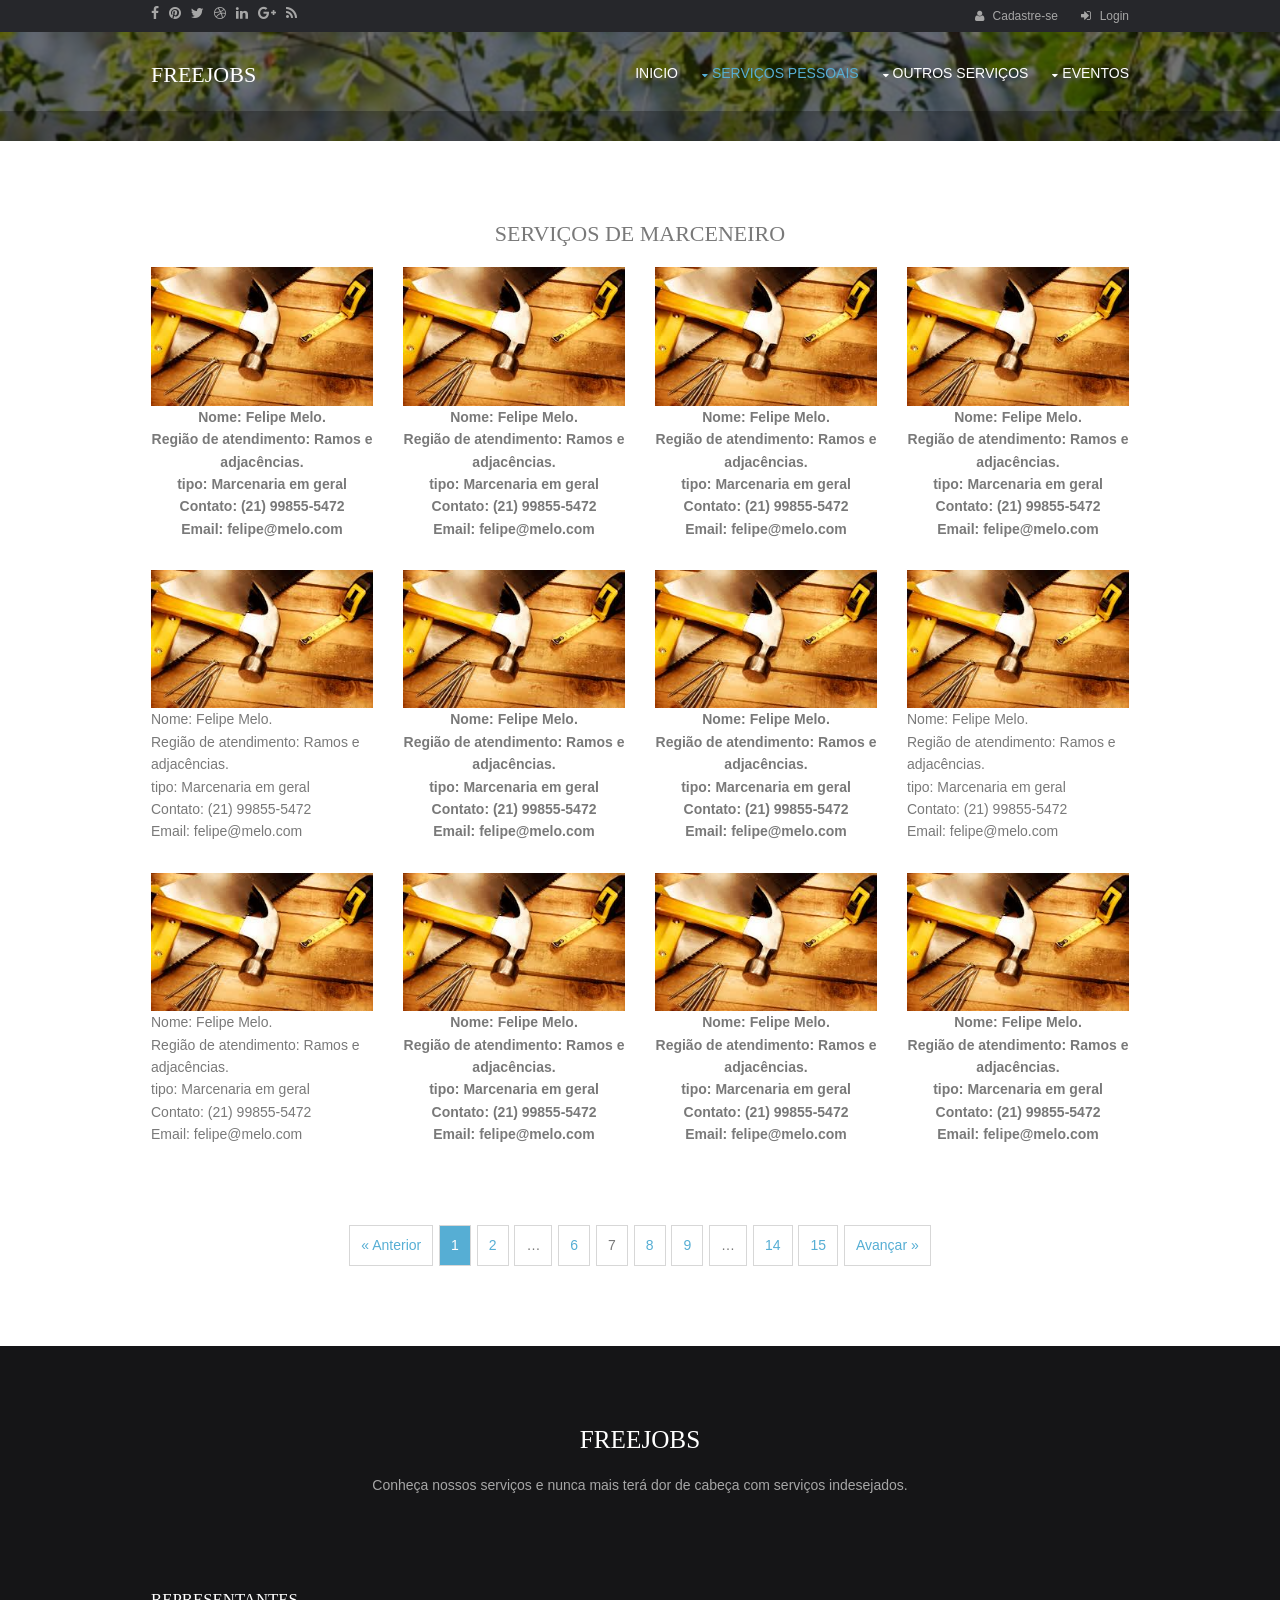
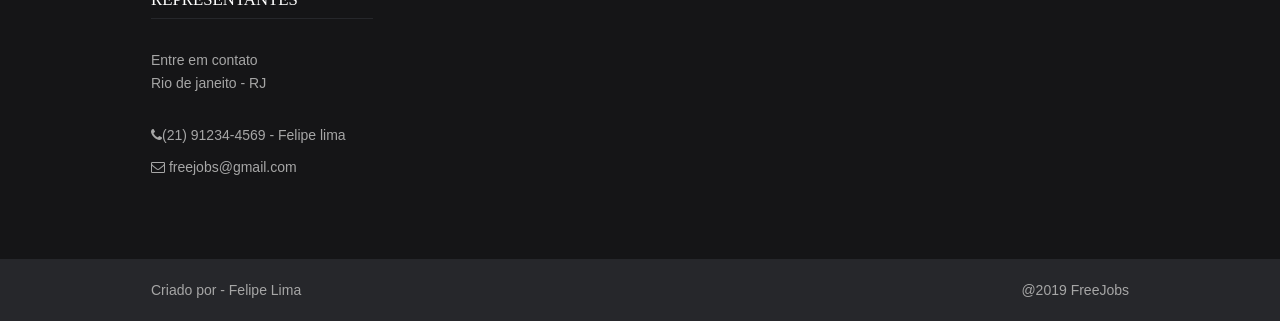
<file: pages/marceneiro.html>
<!DOCTYPE html>
<!--
Template Name: Opiami
Author: <a href="http://www.os-templates.com/">OS Templates</a>
Author URI: http://www.os-templates.com/
Licence: Free to use under our free template licence terms
Licence URI: http://www.os-templates.com/template-terms
-->
<html>
<head>
<title>FreeJobs - Solu��es praticas</title>
<meta http-equiv="Content-Type" content="text/html; charset=iso-8859-1">
<meta charset="utf-8">
<meta name="viewport" content="width=device-width, initial-scale=1.0, maximum-scale=1.0, user-scalable=no">
<link href="../layout/styles/layout.css" rel="stylesheet" type="text/css" media="all">
</head>
<body id="top">
<!-- ################################################################################################ -->
<!-- ################################################################################################ -->
<!-- ################################################################################################ -->
<div class="wrapper row0">
  <div id="topbar" class="hoc clear"> 
    <!-- ################################################################################################ -->
    <div class="fl_left">
      <ul class="faico clear">
        <li><a class="faicon-facebook" href="#"><i class="fa fa-facebook"></i></a></li>
        <li><a class="faicon-pinterest" href="#"><i class="fa fa-pinterest"></i></a></li>
        <li><a class="faicon-twitter" href="#"><i class="fa fa-twitter"></i></a></li>
        <li><a class="faicon-dribble" href="#"><i class="fa fa-dribbble"></i></a></li>
        <li><a class="faicon-linkedin" href="#"><i class="fa fa-linkedin"></i></a></li>
        <li><a class="faicon-google-plus" href="#"><i class="fa fa-google-plus"></i></a></li>
        <li><a class="faicon-rss" href="#"><i class="fa fa-rss"></i></a></li>
      </ul>
    </div>
    <div class="fl_right">
      <ul class="nospace inline pushright">
        <li><i class="fa fa-user"></i> <a href="formulario.html">Cadastre-se</a></li>
        <li><i class="fa fa-sign-in"></i> <a href="login.html">Login</a></li>
      </ul>
    </div>
    <!-- ################################################################################################ -->
  </div>
</div>
<!-- ################################################################################################ -->
<!-- ################################################################################################ -->
<!-- ################################################################################################ -->
<!-- Top Background Image Wrapper -->
<div class="bgded overlay" style="background-image:url('../images/demo/backgrounds/01.png');"> 
  <!-- ################################################################################################ -->
  <div class="wrapper row1">
    <header id="header" class="hoc clear"> 
      <!-- ################################################################################################ -->
      <div id="logo" class="fl_left">
        <h1><a href="../index.html">FreeJobs</a></h1>
      </div>
      <nav id="mainav" class="fl_right">
        <ul class="clear">
          <li><a href="../index.html">Inicio</a></li>
          <li class="active"><a class="drop" href="#">Servi�os Pessoais</a>
            <ul>
              <li><a href="cabelereiro.html">Cabeleleiro</a></li>
              <li><a href="costureiro.html">Costureiro</a></li>
              <li><a href="encanador.html">Encanador</a></li>
              <li class="active"><a href="marceneiro.html">Marceneiro</a></li>
              <li><a href="pintor.html">Pintor</a></li>
            </ul>
          </li>
          <li><a class="drop" href="#">Outros Servi�os</a>
            <ul>
              <li><a href="pages/academico.html">Acad�mico</a></li>
              <li><a class="drop" href="#">M�sical</a>
                <ul>
                  <li><a href="violao.html">Viol�o</a></li>
                  <li><a href="cavaquinho.html">Cavaquinho</a></li>
                  <li><a href="contrabaixo.html">Contra-baixo</a></li>
                </ul>
              </li>
              <li><a href="esporte.html">Esportivo</a></li>
            </ul>
          </li>
          <li><a class="drop" href="#">Eventos</a>
			<ul>
				<li><a href="fotografo.html">Fot�grafia e Filmagem</a></li>
				<li><a href="buffet.html">Buffet</a></li>
				<li><a href="decoracao.html">Decora��o</a></li>
				<li><a href="animacaodefesta.html">Anima��o de festa</a></li>
			</ul>
		  </li>
        </ul>
      </nav>
      <!-- ################################################################################################ -->
    </header>
  </div>
  <!-- ################################################################################################ -->
  <!-- ################################################################################################ -->
  <!-- ################################################################################################ -->
  <div class="wrapper row2">
    <div id="breadcrumb" class="hoc clear"> 
      <!-- ################################################################################################ -->
     <!-- <ul>
        <li><a href="#">Home</a></li>
        <li><a href="#">Lorem</a></li>
        <li><a href="#">Ipsum</a></li>
        <li><a href="#">Dolor</a></li>
      </ul> -->
      <!-- ################################################################################################ -->
    </div>
  </div>
  <!-- ################################################################################################ -->
</div>
<!-- End Top Background Image Wrapper -->
<!-- ################################################################################################ -->
<!-- ################################################################################################ -->
<!-- ################################################################################################ -->
<div class="wrapper row3">
  <main class="hoc container clear"> 
    <!-- main body -->
    <!-- ################################################################################################ -->
    <div class="content"> 
      <!-- ################################################################################################ -->
      <div id="gallery">
        <figure>
          <center><header class="heading">Servi�os de Marceneiro</header></center>
          <ul class="nospace clear">
            <li class="one_quarter first"><a href="#"><img src="../images/demo/servico/21.jpg" alt=""></a>
        <center><b>
        Nome: Felipe Melo.<br>
        Regi�o de atendimento: Ramos e adjac�ncias.<br>
        tipo: Marcenaria em geral<br>
        Contato: (21) 99855-5472<br>
        Email: felipe@melo.com<br>
              </b></center></li>
            
			<li class="one_quarter"><a href="#"><img src="../images/demo/servico/21.jpg" alt=""></a>
				 <center><b>
        Nome: Felipe Melo.<br>
        Regi�o de atendimento: Ramos e adjac�ncias.<br>
        tipo: Marcenaria em geral<br>
        Contato: (21) 99855-5472<br>
        Email: felipe@melo.com<br>
              </b></center></li>
            
			<li class="one_quarter"><a href="#"><img src="../images/demo/servico/21.jpg" alt=""></a>
			 <center><b>
        Nome: Felipe Melo.<br>
        Regi�o de atendimento: Ramos e adjac�ncias.<br>
        tipo: Marcenaria em geral<br>
        Contato: (21) 99855-5472<br>
        Email: felipe@melo.com<br>
              </b></center></li>
            
			<li class="one_quarter"><a href="#"><img src="../images/demo/servico/21.jpg" alt=""></a>
				 <center><b>
        Nome: Felipe Melo.<br>
        Regi�o de atendimento: Ramos e adjac�ncias.<br>
        tipo: Marcenaria em geral<br>
        Contato: (21) 99855-5472<br>
        Email: felipe@melo.com<br>
              </b></center></li>
            
			<li class="one_quarter first"><a href="#"><img src="../images/demo/servico/21.jpg" alt=""></a>
        Nome: Felipe Melo.<br>
        Regi�o de atendimento: Ramos e adjac�ncias.<br>
        tipo: Marcenaria em geral<br>
        Contato: (21) 99855-5472<br>
        Email: felipe@melo.com<br>
              </b></center></li>
            
			<li class="one_quarter"><a href="#"><img src="../images/demo/servico/21.jpg" alt=""></a>
			 <center><b>
        Nome: Felipe Melo.<br>
        Regi�o de atendimento: Ramos e adjac�ncias.<br>
        tipo: Marcenaria em geral<br>
        Contato: (21) 99855-5472<br>
        Email: felipe@melo.com<br>
              </b></center></li>
            
			<li class="one_quarter"><a href="#"><img src="../images/demo/servico/21.jpg" alt=""></a>
			 <center><b>
        Nome: Felipe Melo.<br>
        Regi�o de atendimento: Ramos e adjac�ncias.<br>
        tipo: Marcenaria em geral<br>
        Contato: (21) 99855-5472<br>
        Email: felipe@melo.com<br>
              </b></center></li>
            
			<li class="one_quarter"><a href="#"><img src="../images/demo/servico/21.jpg" alt=""></a>
        Nome: Felipe Melo.<br>
        Regi�o de atendimento: Ramos e adjac�ncias.<br>
        tipo: Marcenaria em geral<br>
        Contato: (21) 99855-5472<br>
        Email: felipe@melo.com<br>
              </b></center></li>
			            
			<li class="one_quarter first"><a href="#"><img src="../images/demo/servico/21.jpg" alt=""></a>
        Nome: Felipe Melo.<br>
        Regi�o de atendimento: Ramos e adjac�ncias.<br>
        tipo: Marcenaria em geral<br>
        Contato: (21) 99855-5472<br>
        Email: felipe@melo.com<br>
              </b></center></li>
            
			<li class="one_quarter"><a href="#"><img src="../images/demo/servico/21.jpg" alt=""></a>
			 <center><b>
        Nome: Felipe Melo.<br>
        Regi�o de atendimento: Ramos e adjac�ncias.<br>
        tipo: Marcenaria em geral<br>
        Contato: (21) 99855-5472<br>
        Email: felipe@melo.com<br>
              </b></center></li>
            
			<li class="one_quarter"><a href="#"><img src="../images/demo/servico/21.jpg" alt=""></a>
				 <center><b>
        Nome: Felipe Melo.<br>
        Regi�o de atendimento: Ramos e adjac�ncias.<br>
        tipo: Marcenaria em geral<br>
        Contato: (21) 99855-5472<br>
        Email: felipe@melo.com<br>
              </b></center></li>
            
			<li class="one_quarter"><a href="#"><img src="../images/demo/servico/21.jpg" alt=""></a>
			 <center><b>
        Nome: Felipe Melo.<br>
        Regi�o de atendimento: Ramos e adjac�ncias.<br>
        tipo: Marcenaria em geral<br>
        Contato: (21) 99855-5472<br>
        Email: felipe@melo.com<br>
              </b></center></li>
          </ul>
          <figcaption></figcaption>
        </figure>
      </div>
      <!-- ################################################################################################ -->
      <!-- ################################################################################################ -->
      <nav class="pagination">
        <ul>
          <li><a href="#">&laquo; Anterior</a></li>
          <li class="current"><a href="#">1</a></li>
          <li><a href="#">2</a></li>
          <li><strong>&hellip;</strong></li>
          <li><a href="#">6</a></li>
          <li><strong>7</strong></li>
          <li><a href="#">8</a></li>
          <li><a href="#">9</a></li>
          <li><strong>&hellip;</strong></li>
          <li><a href="#">14</a></li>
          <li><a href="#">15</a></li>
          <li><a href="#">Avan�ar &raquo;</a></li>
        </ul>
      </nav>
      <!-- ################################################################################################ -->
    </div>
    <!-- ################################################################################################ -->
    <!-- / main body -->
    <div class="clear"></div>
  </main>
</div>
<!-- ################################################################################################ -->
<!-- ################################################################################################ -->
<!-- ################################################################################################ -->
<div class="wrapper row4">
  <footer id="footer" class="hoc clear"> 
    <!-- ################################################################################################ -->
    <div class="clear center btmspace-80">
      <h2 class="heading font-x2">FreeJobs</h2>
      <p>Conhe�a nossos servi�os e nunca mais ter� dor de cabe�a com servi�os indesejados.</p>
    </div>
    <div class="one_quarter first">
      <h6 class="title">Representantes</h6>
      <address class="btmspace-30">
      Entre em contato<br>
      Rio de janeito - RJ<br>
      </address>
      <ul class="nospace">
    <li class="btmspace-10"><i class="fa fa-phone"></i>(21) 91234-4569 - Felipe lima</li>
        <li><i class="fa fa-envelope-o"></i> freejobs@gmail.com</li>
      </ul>
    </div>
    <div class="one_quarter">
  <!--
   <h6 class="title">Feugiat ullamcorper</h6>
      <article>
        <h2 class="nospace font-x1"><a href="#">Neque sodales enim</a></h2>
        <time class="font-xs" datetime="2045-04-06">Friday, 6<sup>th</sup> April 2045</time>
        <p>Nullam scelerisque quam in dolor lobortis eleifend aliquam luctus elit vitae vulputate eleifend eu morbi.</p>
      </article>
  -->
    </div>
    <div class="one_quarter">
      <!--
    <h6 class="title">Tellus eu cursus</h6>
      <ul class="nospace linklist">
        <li><a href="#">Arcu ac condimentum turpis</a></li>
        <li><a href="#">Fusce vitae ante tellus</a></li>
        <li><a href="#">Nunc varius auctor dapibus</a></li>
        <li><a href="#">Aliquam consequat scelerisque</a></li>
        <li><a href="#">Sapien at pulvinar rhoncus</a></li>
      </ul>
    -->
    </div>
    <div class="one_quarter">
  <!--
      <h6 class="title">Nisi maximus nec</h6>
      <p>Nec rutrum felis sem nec quam vivamus sodales enim nunc nam nisl nibh cursus at leo.</p>
      <p>Lorem phasellus tellus tellus auctor ut posuere nec gravida nec urna proin at ipsum.</p>
    -->
    </div>
    <!-- ################################################################################################ -->
  </footer>
</div>
<!-- ################################################################################################ -->
<!-- ################################################################################################ -->
<!-- ################################################################################################ -->
<div class="wrapper row5">
  <div id="copyright" class="hoc clear"> 
    <!-- ################################################################################################ -->
    <p class="fl_left">Criado por - <a href="#">Felipe Lima</a></p>
    <p class="fl_right">@2019 <a target="_blank" href="http://www.os-templates.com/" title="Free Website Templates">FreeJobs</a></p>
    <!-- ################################################################################################ -->
  </div>
</div><!-- ################################################################################################ -->
<!-- ################################################################################################ -->
<!-- ################################################################################################ -->
<a id="backtotop" href="#top"><i class="fa fa-chevron-up"></i></a>
<!-- JAVASCRIPTS -->
<script src="../layout/scripts/jquery.min.js"></script>
<script src="../layout/scripts/jquery.backtotop.js"></script>
<script src="../layout/scripts/jquery.mobilemenu.js"></script>
</body>
</html>
</file>
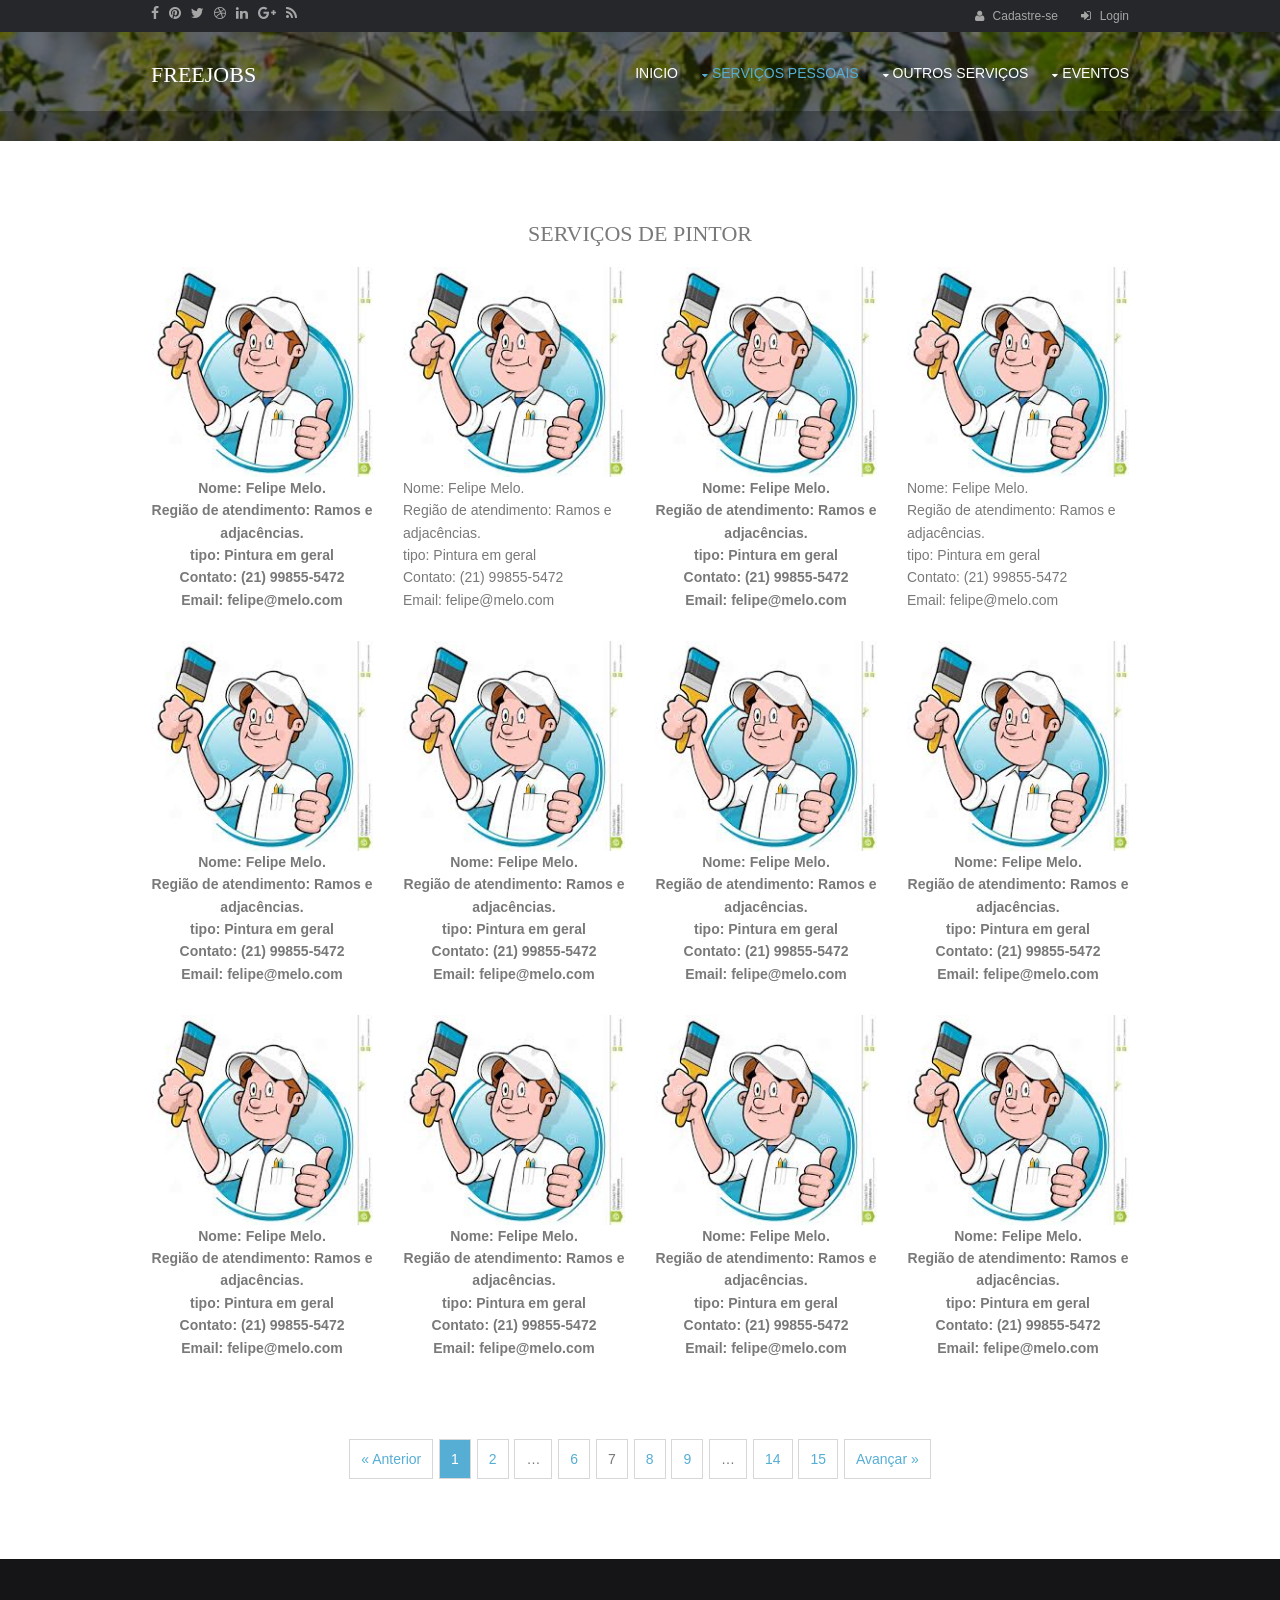
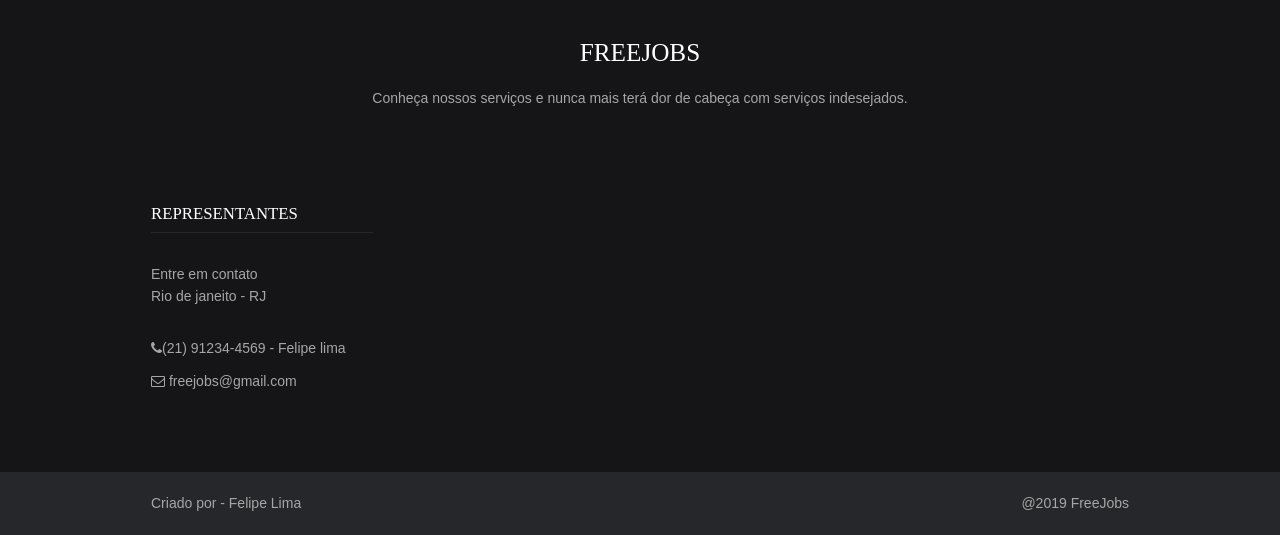
<file: pages/pintor.html>
<!DOCTYPE html>
<!--
Template Name: Opiami
Author: <a href="http://www.os-templates.com/">OS Templates</a>
Author URI: http://www.os-templates.com/
Licence: Free to use under our free template licence terms
Licence URI: http://www.os-templates.com/template-terms
-->
<html>
<head>
<title>FreeJobs - Solu��es praticas</title>
<meta http-equiv="Content-Type" content="text/html; charset=iso-8859-1">
<meta charset="utf-8">
<meta name="viewport" content="width=device-width, initial-scale=1.0, maximum-scale=1.0, user-scalable=no">
<link href="../layout/styles/layout.css" rel="stylesheet" type="text/css" media="all">
</head>
<body id="top">
<!-- ################################################################################################ -->
<!-- ################################################################################################ -->
<!-- ################################################################################################ -->
<div class="wrapper row0">
  <div id="topbar" class="hoc clear"> 
    <!-- ################################################################################################ -->
    <div class="fl_left">
      <ul class="faico clear">
        <li><a class="faicon-facebook" href="#"><i class="fa fa-facebook"></i></a></li>
        <li><a class="faicon-pinterest" href="#"><i class="fa fa-pinterest"></i></a></li>
        <li><a class="faicon-twitter" href="#"><i class="fa fa-twitter"></i></a></li>
        <li><a class="faicon-dribble" href="#"><i class="fa fa-dribbble"></i></a></li>
        <li><a class="faicon-linkedin" href="#"><i class="fa fa-linkedin"></i></a></li>
        <li><a class="faicon-google-plus" href="#"><i class="fa fa-google-plus"></i></a></li>
        <li><a class="faicon-rss" href="#"><i class="fa fa-rss"></i></a></li>
      </ul>
    </div>
    <div class="fl_right">
      <ul class="nospace inline pushright">
        <li><i class="fa fa-user"></i> <a href="formulario.html">Cadastre-se</a></li>
        <li><i class="fa fa-sign-in"></i> <a href="login.html">Login</a></li>
      </ul>
    </div>
    <!-- ################################################################################################ -->
  </div>
</div>
<!-- ################################################################################################ -->
<!-- ################################################################################################ -->
<!-- ################################################################################################ -->
<!-- Top Background Image Wrapper -->
<div class="bgded overlay" style="background-image:url('../images/demo/backgrounds/01.png');"> 
  <!-- ################################################################################################ -->
  <div class="wrapper row1">
    <header id="header" class="hoc clear"> 
      <!-- ################################################################################################ -->
      <div id="logo" class="fl_left">
        <h1><a href="../index.html">FreeJobs</a></h1>
      </div>
      <nav id="mainav" class="fl_right">
        <ul class="clear">
          <li><a href="../index.html">Inicio</a></li>
          <li class="active"><a class="drop" href="#">Servi�os Pessoais</a>
            <ul>
              <li><a href="cabelereiro.html">Cabeleleiro</a></li>
              <li><a href="costureiro.html">Costureiro</a></li>
              <li><a href="encanador.html">Encanador</a></li>
              <li><a href="marceneiro.html">Marceneiro</a></li>
              <li class="active"><a href="pintor.html">Pintor</a></li>
            </ul>
          </li>
          <li><a class="drop" href="#">Outros Servi�os</a>
            <ul>
              <li><a href="academico.html">Acad�mico</a></li>
              <li><a class="drop" href="#">M�sical</a>
                <ul>
                  <li><a href="violao.html">Viol�o</a></li>
                  <li><a href="cavaquinho.html">Cavaquinho</a></li>
                  <li><a href="contrabaixo.html">Contra-baixo</a></li>
                </ul>
              </li>
              <li><a href="esporte.html">Esportivo</a></li>
            </ul>
          </li>
          <li><a class="drop" href="#">Eventos</a>
			<ul>
				<li><a href="fotografo.html">Fotografia e Filmagem</a></li>
				<li><a href="buffet.html">Buffet</a></li>
				<li><a href="decoracao.html">Decora��o</a></li>
				<li><a href="animacaodefesta.html">Anima��o de festa</a></li>
			</ul>
		  </li>
        </ul>
      </nav>
      <!-- ################################################################################################ -->
    </header>
  </div>
  <!-- ################################################################################################ -->
  <!-- ################################################################################################ -->
  <!-- ################################################################################################ -->
  <div class="wrapper row2">
    <div id="breadcrumb" class="hoc clear"> 
      <!-- ################################################################################################ -->
    <!--  <ul>
        <li><a href="#">Home</a></li>
        <li><a href="#">Lorem</a></li>
        <li><a href="#">Ipsum</a></li>
        <li><a href="#">Dolor</a></li>
      </ul> -->
      <!-- ################################################################################################ -->
    </div>
  </div>
  <!-- ################################################################################################ -->
</div>
<!-- End Top Background Image Wrapper -->
<!-- ################################################################################################ -->
<!-- ################################################################################################ -->
<!-- ################################################################################################ -->
<div class="wrapper row3">
  <main class="hoc container clear"> 
    <!-- main body -->
    <!-- ################################################################################################ -->
    <div class="content"> 
      <!-- ################################################################################################ -->
      <div id="gallery">
        <figure>
          <center><header class="heading">Servi�os de Pintor</header></center>
          <ul class="nospace clear">
           <li class="one_quarter first"><a href="#"><img src="../images/demo/servico/22.jpg" alt=""></a>
        <center><b>
        Nome: Felipe Melo.<br>
        Regi�o de atendimento: Ramos e adjac�ncias.<br>
        tipo: Pintura em geral<br>
        Contato: (21) 99855-5472<br>
        Email: felipe@melo.com<br>
              </b></center></li>
            
			<li class="one_quarter"><a href="#"><img src="../images/demo/servico/22.jpg" alt=""></a>
        Nome: Felipe Melo.<br>
        Regi�o de atendimento: Ramos e adjac�ncias.<br>
        tipo: Pintura em geral<br>
        Contato: (21) 99855-5472<br>
        Email: felipe@melo.com<br>
              </b></center></li>
            
			<li class="one_quarter"><a href="#"><img src="../images/demo/servico/22.jpg" alt=""></a>
			 <center><b>
        Nome: Felipe Melo.<br>
        Regi�o de atendimento: Ramos e adjac�ncias.<br>
        tipo: Pintura em geral<br>
        Contato: (21) 99855-5472<br>
        Email: felipe@melo.com<br>
              </b></center></li>
            
			<li class="one_quarter"><a href="#"><img src="../images/demo/servico/22.jpg" alt=""></a>
        Nome: Felipe Melo.<br>
        Regi�o de atendimento: Ramos e adjac�ncias.<br>
        tipo: Pintura em geral<br>
        Contato: (21) 99855-5472<br>
        Email: felipe@melo.com<br>
              </b></center></li>
            
			<li class="one_quarter first"><a href="#"><img src="../images/demo/servico/22.jpg" alt=""></a>
			 <center><b>
        Nome: Felipe Melo.<br>
        Regi�o de atendimento: Ramos e adjac�ncias.<br>
        tipo: Pintura em geral<br>
        Contato: (21) 99855-5472<br>
        Email: felipe@melo.com<br>
              </b></center></li>
            
			<li class="one_quarter"><a href="#"><img src="../images/demo/servico/22.jpg" alt=""></a>
			 <center><b>
        Nome: Felipe Melo.<br>
        Regi�o de atendimento: Ramos e adjac�ncias.<br>
        tipo: Pintura em geral<br>
        Contato: (21) 99855-5472<br>
        Email: felipe@melo.com<br>
              </b></center></li>
            
			<li class="one_quarter"><a href="#"><img src="../images/demo/servico/22.jpg" alt=""></a>
			 <center><b>
        Nome: Felipe Melo.<br>
        Regi�o de atendimento: Ramos e adjac�ncias.<br>
        tipo: Pintura em geral<br>
        Contato: (21) 99855-5472<br>
        Email: felipe@melo.com<br>
              </b></center></li>
            
			<li class="one_quarter"><a href="#"><img src="../images/demo/servico/22.jpg" alt=""></a>
			 <center><b>
        Nome: Felipe Melo.<br>
        Regi�o de atendimento: Ramos e adjac�ncias.<br>
        tipo: Pintura em geral<br>
        Contato: (21) 99855-5472<br>
        Email: felipe@melo.com<br>
              </b></center></li>
            
			<li class="one_quarter first"><a href="#"><img src="../images/demo/servico/22.jpg" alt=""></a>
			 <center><b>
        Nome: Felipe Melo.<br>
        Regi�o de atendimento: Ramos e adjac�ncias.<br>
        tipo: Pintura em geral<br>
        Contato: (21) 99855-5472<br>
        Email: felipe@melo.com<br>
              </b></center></li>
            
			<li class="one_quarter"><a href="#"><img src="../images/demo/servico/22.jpg" alt=""></a>
				 <center><b>
        Nome: Felipe Melo.<br>
        Regi�o de atendimento: Ramos e adjac�ncias.<br>
        tipo: Pintura em geral<br>
        Contato: (21) 99855-5472<br>
        Email: felipe@melo.com<br>
              </b></center></li>
            
			<li class="one_quarter"><a href="#"><img src="../images/demo/servico/22.jpg" alt=""></a>
				 <center><b>
        Nome: Felipe Melo.<br>
        Regi�o de atendimento: Ramos e adjac�ncias.<br>
        tipo: Pintura em geral<br>
        Contato: (21) 99855-5472<br>
        Email: felipe@melo.com<br>
              </b></center></li>
            
			<li class="one_quarter"><a href="#"><img src="../images/demo/servico/22.jpg" alt=""></a>
			 <center><b>
        Nome: Felipe Melo.<br>
        Regi�o de atendimento: Ramos e adjac�ncias.<br>
        tipo: Pintura em geral<br>
        Contato: (21) 99855-5472<br>
        Email: felipe@melo.com<br>
              </b></center></li>
          </ul>
          <figcaption></figcaption>
        </figure>
      </div>
      <!-- ################################################################################################ -->
      <!-- ################################################################################################ -->
      <nav class="pagination">
        <ul>
          <li><a href="#">&laquo; Anterior</a></li>
          <li class="current"><a href="#">1</a></li>
          <li><a href="#">2</a></li>
          <li><strong>&hellip;</strong></li>
          <li><a href="#">6</a></li>
          <li><strong>7</strong></li>
          <li><a href="#">8</a></li>
          <li><a href="#">9</a></li>
          <li><strong>&hellip;</strong></li>
          <li><a href="#">14</a></li>
          <li><a href="#">15</a></li>
          <li><a href="#">Avan�ar &raquo;</a></li>
        </ul>
      </nav>
      <!-- ################################################################################################ -->
    </div>
    <!-- ################################################################################################ -->
    <!-- / main body -->
    <div class="clear"></div>
  </main>
</div>
<!-- ################################################################################################ -->
<!-- ################################################################################################ -->
<!-- ################################################################################################ -->
<div class="wrapper row4">
  <footer id="footer" class="hoc clear"> 
    <!-- ################################################################################################ -->
    <div class="clear center btmspace-80">
      <h2 class="heading font-x2">FreeJobs</h2>
      <p>Conhe�a nossos servi�os e nunca mais ter� dor de cabe�a com servi�os indesejados.</p>
    </div>
    <div class="one_quarter first">
      <h6 class="title">Representantes</h6>
      <address class="btmspace-30">
      Entre em contato<br>
      Rio de janeito - RJ<br>
      </address>
      <ul class="nospace">
    <li class="btmspace-10"><i class="fa fa-phone"></i>(21) 91234-4569 - Felipe lima</li>
        <li><i class="fa fa-envelope-o"></i> freejobs@gmail.com</li>
      </ul>
    </div>
    <div class="one_quarter">
  <!--
   <h6 class="title">Feugiat ullamcorper</h6>
      <article>
        <h2 class="nospace font-x1"><a href="#">Neque sodales enim</a></h2>
        <time class="font-xs" datetime="2045-04-06">Friday, 6<sup>th</sup> April 2045</time>
        <p>Nullam scelerisque quam in dolor lobortis eleifend aliquam luctus elit vitae vulputate eleifend eu morbi.</p>
      </article>
  -->
    </div>
    <div class="one_quarter">
      <!--
    <h6 class="title">Tellus eu cursus</h6>
      <ul class="nospace linklist">
        <li><a href="#">Arcu ac condimentum turpis</a></li>
        <li><a href="#">Fusce vitae ante tellus</a></li>
        <li><a href="#">Nunc varius auctor dapibus</a></li>
        <li><a href="#">Aliquam consequat scelerisque</a></li>
        <li><a href="#">Sapien at pulvinar rhoncus</a></li>
      </ul>
    -->
    </div>
    <div class="one_quarter">
  <!--
      <h6 class="title">Nisi maximus nec</h6>
      <p>Nec rutrum felis sem nec quam vivamus sodales enim nunc nam nisl nibh cursus at leo.</p>
      <p>Lorem phasellus tellus tellus auctor ut posuere nec gravida nec urna proin at ipsum.</p>
    -->
    </div>
    <!-- ################################################################################################ -->
  </footer>
</div>
<!-- ################################################################################################ -->
<!-- ################################################################################################ -->
<!-- ################################################################################################ -->
<div class="wrapper row5">
  <div id="copyright" class="hoc clear"> 
    <!-- ################################################################################################ -->
    <p class="fl_left">Criado por - <a href="#">Felipe Lima</a></p>
    <p class="fl_right">@2019 <a target="_blank" href="http://www.os-templates.com/" title="Free Website Templates">FreeJobs</a></p>
    <!-- ################################################################################################ -->
  </div>
</div><!-- ################################################################################################ -->
<!-- ################################################################################################ -->
<!-- ################################################################################################ -->
<a id="backtotop" href="#top"><i class="fa fa-chevron-up"></i></a>
<!-- JAVASCRIPTS -->
<script src="../layout/scripts/jquery.min.js"></script>
<script src="../layout/scripts/jquery.backtotop.js"></script>
<script src="../layout/scripts/jquery.mobilemenu.js"></script>
</body>
</html>
</file>
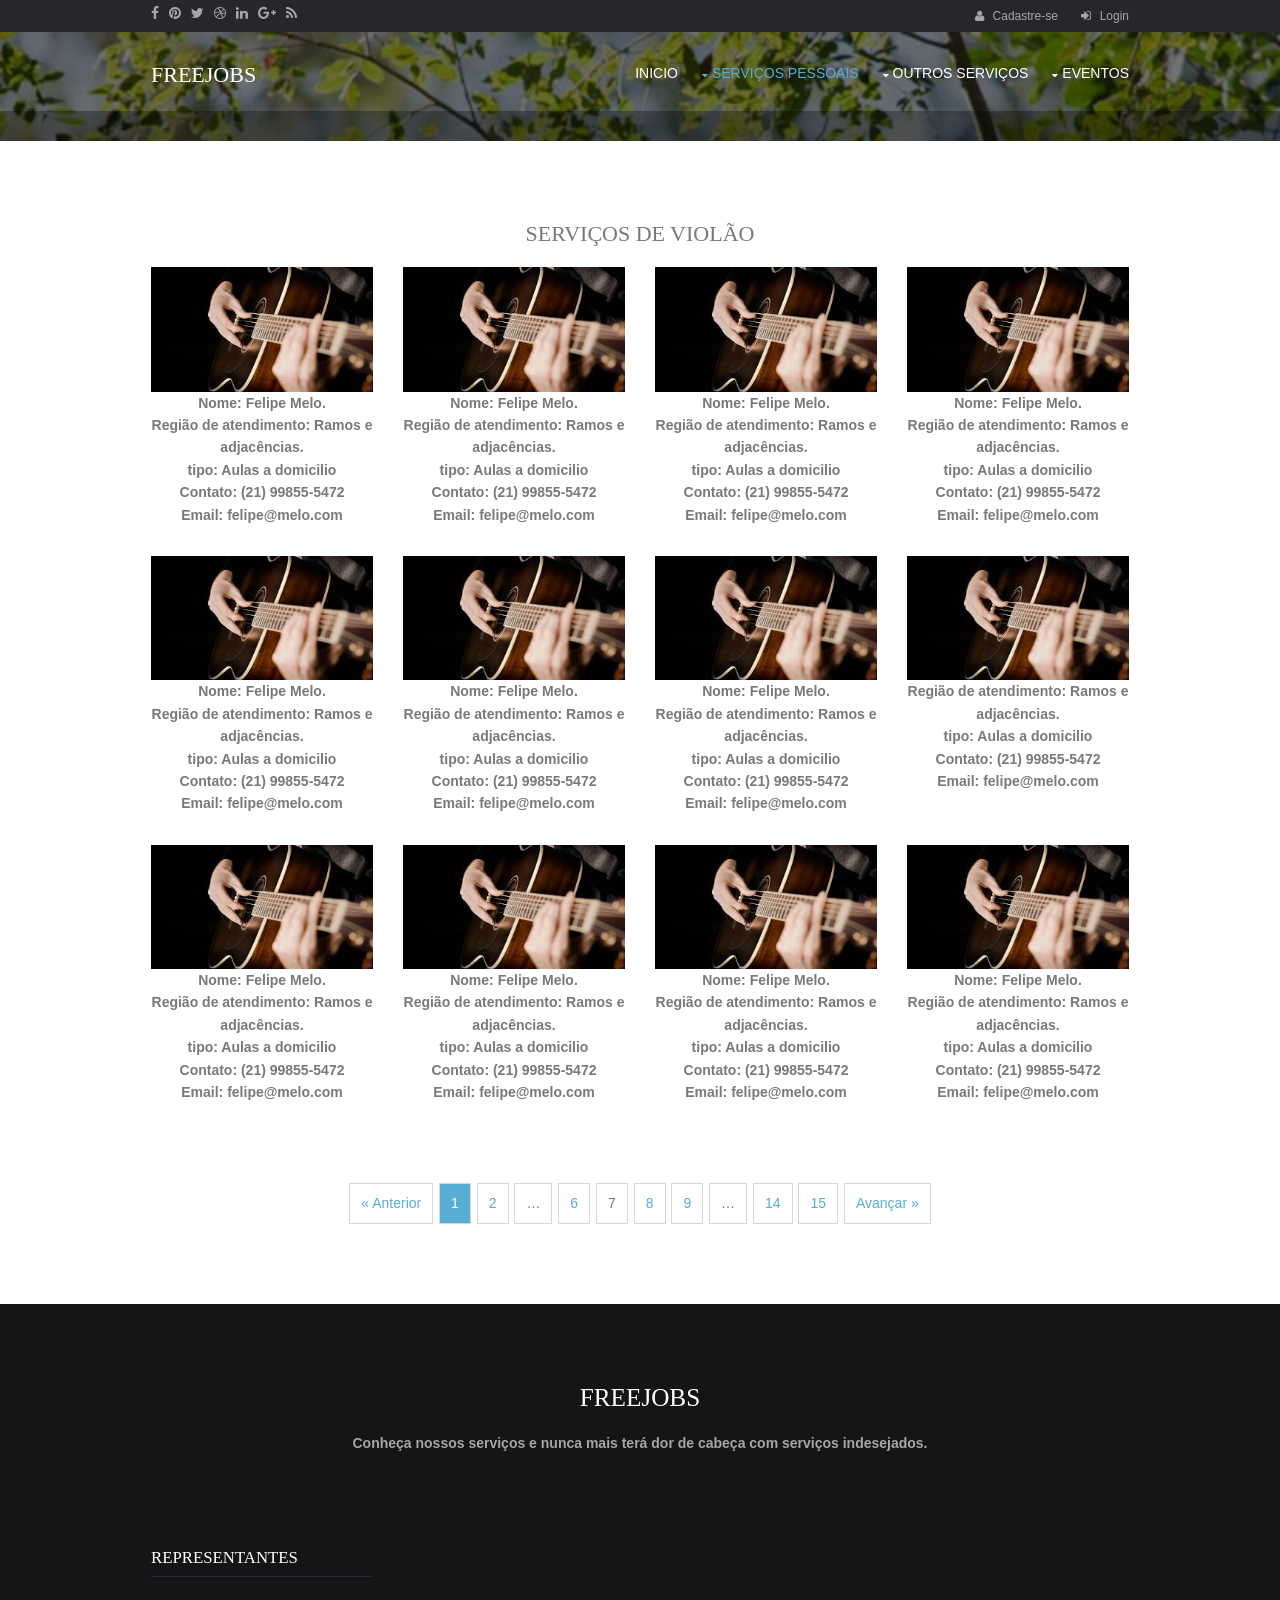
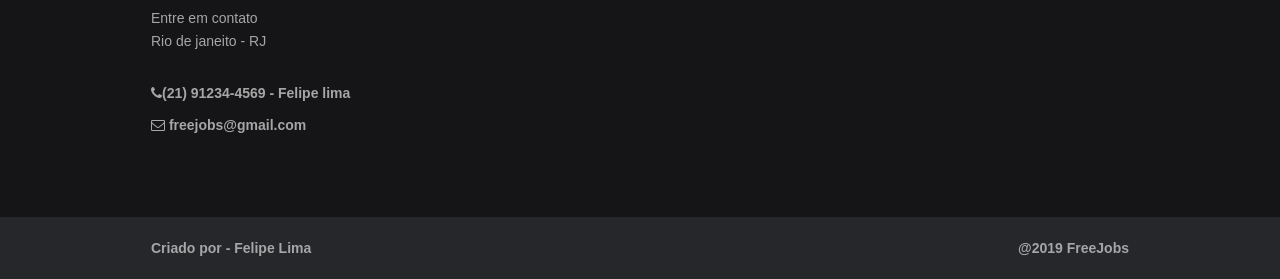
<file: pages/violao.html>
<!DOCTYPE html>
<!--
Template Name: Opiami
Author: <a href="http://www.os-templates.com/">OS Templates</a>
Author URI: http://www.os-templates.com/
Licence: Free to use under our free template licence terms
Licence URI: http://www.os-templates.com/template-terms
-->
<html>
<head>
<title>FreeJobs - Solu��es praticas</title>
<meta http-equiv="Content-Type" content="text/html; charset=iso-8859-1">
<meta charset="utf-8">
<meta name="viewport" content="width=device-width, initial-scale=1.0, maximum-scale=1.0, user-scalable=no">
<link href="../layout/styles/layout.css" rel="stylesheet" type="text/css" media="all">
</head>
<body id="top">
<!-- ################################################################################################ -->
<!-- ################################################################################################ -->
<!-- ################################################################################################ -->
<div class="wrapper row0">
  <div id="topbar" class="hoc clear"> 
    <!-- ################################################################################################ -->
    <div class="fl_left">
      <ul class="faico clear">
        <li><a class="faicon-facebook" href="#"><i class="fa fa-facebook"></i></a></li>
        <li><a class="faicon-pinterest" href="#"><i class="fa fa-pinterest"></i></a></li>
        <li><a class="faicon-twitter" href="#"><i class="fa fa-twitter"></i></a></li>
        <li><a class="faicon-dribble" href="#"><i class="fa fa-dribbble"></i></a></li>
        <li><a class="faicon-linkedin" href="#"><i class="fa fa-linkedin"></i></a></li>
        <li><a class="faicon-google-plus" href="#"><i class="fa fa-google-plus"></i></a></li>
        <li><a class="faicon-rss" href="#"><i class="fa fa-rss"></i></a></li>
      </ul>
    </div>
    <div class="fl_right">
      <ul class="nospace inline pushright">
        <li><i class="fa fa-user"></i> <a href="formulario.html">Cadastre-se</a></li>
        <li><i class="fa fa-sign-in"></i> <a href="login.html">Login</a></li>
      </ul>
    </div>
    <!-- ################################################################################################ -->
  </div>
</div>
<!-- ################################################################################################ -->
<!-- ################################################################################################ -->
<!-- ################################################################################################ -->
<!-- Top Background Image Wrapper -->
<div class="bgded overlay" style="background-image:url('../images/demo/backgrounds/01.png');"> 
  <!-- ################################################################################################ -->
  <div class="wrapper row1">
    <header id="header" class="hoc clear"> 
      <!-- ################################################################################################ -->
      <div id="logo" class="fl_left">
        <h1><a href="../index.html">FreeJobs</a></h1>
      </div>
      <nav id="mainav" class="fl_right">
        <ul class="clear">
          <li><a href="../index.html">Inicio</a></li>
          <li class="active"><a class="drop" href="#">Servi�os Pessoais</a>
            <ul>
              <li><a href="cabelereiro.html">Cabeleleiro</a></li>
              <li><a href="costureiro.html">Costureiro</a></li>
              <li><a href="encanador.html">Encanador</a></li>
              <li><a href="marceneiro.html">Marceneiro</a></li>
              <li class="active"><a href="pages/pintor.html">Pintor</a></li>
            </ul>
          </li>
          <li><a class="drop" href="#">Outros Servi�os</a>
            <ul>
              <li><a href="academico.html">Acad�mico</a></li>
              <li><a class="drop" href="#">M�sical</a>
                <ul>
                  <li><a href="violao.html">Viol�o</a></li>
                  <li><a href="cavaquinho.html">Cavaquinho</a></li>
                  <li><a href="contrabaixo.html">Contra-baixo</a></li>
                </ul>
              </li>
              <li><a href="esporte.html">Esportivo</a></li>
            </ul>
          </li>
          <li><a class="drop" href="#">Eventos</a>
			<ul>
				<li><a href="fotografo.html">Fotografia e Filmagem</a></li>
				<li><a href="buffet.html">Buffet</a></li>
				<li><a href="decoracao.html">Decora��o</a></li>
				<li><a href="animacaodefesta.html">Anima��o de festa</a></li>
			</ul>
		  </li>
        </ul>
      </nav>
      <!-- ################################################################################################ -->
    </header>
  </div>
  <!-- ################################################################################################ -->
  <!-- ################################################################################################ -->
  <!-- ################################################################################################ -->
  <div class="wrapper row2">
    <div id="breadcrumb" class="hoc clear"> 
      <!-- ################################################################################################ -->
    <!--  <ul>
        <li><a href="#">Home</a></li>
        <li><a href="#">Lorem</a></li>
        <li><a href="#">Ipsum</a></li>
        <li><a href="#">Dolor</a></li>
      </ul> -->
      <!-- ################################################################################################ -->
    </div>
  </div>
  <!-- ################################################################################################ -->
</div>
<!-- End Top Background Image Wrapper -->
<!-- ################################################################################################ -->
<!-- ################################################################################################ -->
<!-- ################################################################################################ -->
<div class="wrapper row3">
  <main class="hoc container clear"> 
    <!-- main body -->
    <!-- ################################################################################################ -->
    <div class="content"> 
      <!-- ################################################################################################ -->
      <div id="gallery">
        <figure>
          <center><header class="heading">Servi�os de Viol�o</header></center>
          <li class="one_quarter first"><a href="#"><img src="../images/demo/servico/19.jpg" alt=""></a>
        <center><b>
        Nome: Felipe Melo.<br>
        Regi�o de atendimento: Ramos e adjac�ncias.<br>
        tipo: Aulas a domicilio<br>
        Contato: (21) 99855-5472<br>
        Email: felipe@melo.com<br>
              </b></center></li>
            
			<li class="one_quarter"><a href="#"><img src="../images/demo/servico/19.jpg" alt=""></a>
        <center><b>
			 <center><b>
        Nome: Felipe Melo.<br>
        Regi�o de atendimento: Ramos e adjac�ncias.<br>
        tipo: Aulas a domicilio<br>
        Contato: (21) 99855-5472<br>
        Email: felipe@melo.com<br>
              </b></center></li>
            
			<li class="one_quarter"><a href="#"><img src="../images/demo/servico/19.jpg" alt=""></a>
        <center><b>
        Nome: Felipe Melo.<br>
        Regi�o de atendimento: Ramos e adjac�ncias.<br>
        tipo: Aulas a domicilio<br>
        Contato: (21) 99855-5472<br>
        Email: felipe@melo.com<br>
              </b></center></li>
            
			<li class="one_quarter"><a href="#"><img src="../images/demo/servico/19.jpg" alt=""></a>
        <center><b>
				 <center><b>
        Nome: Felipe Melo.<br>
        Regi�o de atendimento: Ramos e adjac�ncias.<br>
        tipo: Aulas a domicilio<br>
        Contato: (21) 99855-5472<br>
        Email: felipe@melo.com<br>
              </b></center></li>
            
			<li class="one_quarter first"><a href="#"><img src="../images/demo/servico/19.jpg" alt=""></a>
        <center><b>
				 <center><b>
        Nome: Felipe Melo.<br>
        Regi�o de atendimento: Ramos e adjac�ncias.<br>
        tipo: Aulas a domicilio<br>
        Contato: (21) 99855-5472<br>
        Email: felipe@melo.com<br>
              </b></center></li>
            
			<li class="one_quarter"><a href="#"><img src="../images/demo/servico/19.jpg" alt=""></a>
        <center><b>
        Nome: Felipe Melo.<br>
        Regi�o de atendimento: Ramos e adjac�ncias.<br>
        tipo: Aulas a domicilio<br>
        Contato: (21) 99855-5472<br>
        Email: felipe@melo.com<br>
              </b></center></li>
            
			<li class="one_quarter"><a href="#"><img src="../images/demo/servico/19.jpg" alt=""></a>
        <center><b>
			 <center><b>
        Nome: Felipe Melo.<br>
        Regi�o de atendimento: Ramos e adjac�ncias.<br>
        tipo: Aulas a domicilio<br>
        Contato: (21) 99855-5472<br>
        Email: felipe@melo.com<br>
              </b></center></li>
            
			<li class="one_quarter"><a href="#"><img src="../images/demo/servico/19.jpg" alt=""></a>
        <center><b>
        Regi�o de atendimento: Ramos e adjac�ncias.<br>
        tipo: Aulas a domicilio<br>
        Contato: (21) 99855-5472<br>
        Email: felipe@melo.com<br>
              </b></center></li>
            
			<li class="one_quarter first"><a href="#"><img src="../images/demo/servico/19.jpg" alt=""></a>
        <center><b>
				 <center><b>
        Nome: Felipe Melo.<br>
        Regi�o de atendimento: Ramos e adjac�ncias.<br>
        tipo: Aulas a domicilio<br>
        Contato: (21) 99855-5472<br>
        Email: felipe@melo.com<br>
              </b></center></li>
            
			<li class="one_quarter"><a href="#"><img src="../images/demo/servico/19.jpg" alt=""></a>
        <center><b>
				 <center><b>
        Nome: Felipe Melo.<br>
        Regi�o de atendimento: Ramos e adjac�ncias.<br>
        tipo: Aulas a domicilio<br>
        Contato: (21) 99855-5472<br>
        Email: felipe@melo.com<br>
              </b></center></li>
            
			<li class="one_quarter"><a href="#"><img src="../images/demo/servico/19.jpg" alt=""></a>
        <center><b>
			 <center><b>
        Nome: Felipe Melo.<br>
        Regi�o de atendimento: Ramos e adjac�ncias.<br>
        tipo: Aulas a domicilio<br>
        Contato: (21) 99855-5472<br>
        Email: felipe@melo.com<br>
              </b></center></li>
            
			<li class="one_quarter"><a href="#"><img src="../images/demo/servico/19.jpg" alt=""></a>
        <center><b>
        Nome: Felipe Melo.<br>
        Regi�o de atendimento: Ramos e adjac�ncias.<br>
        tipo: Aulas a domicilio<br>
        Contato: (21) 99855-5472<br>
        Email: felipe@melo.com<br>
              </b></center></li>
          </ul>
          <figcaption></figcaption>
        </figure>
      </div>
      <!-- ################################################################################################ -->
      <!-- ################################################################################################ -->
      <nav class="pagination">
        <ul>
          <li><a href="#">&laquo; Anterior</a></li>
          <li class="current"><a href="#">1</a></li>
          <li><a href="#">2</a></li>
          <li><strong>&hellip;</strong></li>
          <li><a href="#">6</a></li>
          <li><strong>7</strong></li>
          <li><a href="#">8</a></li>
          <li><a href="#">9</a></li>
          <li><strong>&hellip;</strong></li>
          <li><a href="#">14</a></li>
          <li><a href="#">15</a></li>
          <li><a href="#">Avan�ar &raquo;</a></li>
        </ul>
      </nav>
      <!-- ################################################################################################ -->
    </div>
    <!-- ################################################################################################ -->
    <!-- / main body -->
    <div class="clear"></div>
  </main>
</div>
<!-- ################################################################################################ -->
<!-- ################################################################################################ -->
<!-- ################################################################################################ -->
<div class="wrapper row4">
  <footer id="footer" class="hoc clear"> 
    <!-- ################################################################################################ -->
    <div class="clear center btmspace-80">
      <h2 class="heading font-x2">FreeJobs</h2>
      <p>Conhe�a nossos servi�os e nunca mais ter� dor de cabe�a com servi�os indesejados.</p>
    </div>
    <div class="one_quarter first">
      <h6 class="title">Representantes</h6>
      <address class="btmspace-30">
      Entre em contato<br>
      Rio de janeito - RJ<br>
      </address>
      <ul class="nospace">
    <li class="btmspace-10"><i class="fa fa-phone"></i>(21) 91234-4569 - Felipe lima</li>
        <li><i class="fa fa-envelope-o"></i> freejobs@gmail.com</li>
      </ul>
    </div>
    <div class="one_quarter">
  <!--
   <h6 class="title">Feugiat ullamcorper</h6>
      <article>
        <h2 class="nospace font-x1"><a href="#">Neque sodales enim</a></h2>
        <time class="font-xs" datetime="2045-04-06">Friday, 6<sup>th</sup> April 2045</time>
        <p>Nullam scelerisque quam in dolor lobortis eleifend aliquam luctus elit vitae vulputate eleifend eu morbi.</p>
      </article>
  -->
    </div>
    <div class="one_quarter">
      <!--
    <h6 class="title">Tellus eu cursus</h6>
      <ul class="nospace linklist">
        <li><a href="#">Arcu ac condimentum turpis</a></li>
        <li><a href="#">Fusce vitae ante tellus</a></li>
        <li><a href="#">Nunc varius auctor dapibus</a></li>
        <li><a href="#">Aliquam consequat scelerisque</a></li>
        <li><a href="#">Sapien at pulvinar rhoncus</a></li>
      </ul>
    -->
    </div>
    <div class="one_quarter">
  <!--
      <h6 class="title">Nisi maximus nec</h6>
      <p>Nec rutrum felis sem nec quam vivamus sodales enim nunc nam nisl nibh cursus at leo.</p>
      <p>Lorem phasellus tellus tellus auctor ut posuere nec gravida nec urna proin at ipsum.</p>
    -->
    </div>
    <!-- ################################################################################################ -->
  </footer>
</div>
<!-- ################################################################################################ -->
<!-- ################################################################################################ -->
<!-- ################################################################################################ -->
<div class="wrapper row5">
  <div id="copyright" class="hoc clear"> 
    <!-- ################################################################################################ -->
    <p class="fl_left">Criado por - <a href="#">Felipe Lima</a></p>
    <p class="fl_right">@2019 <a target="_blank" href="http://www.os-templates.com/" title="Free Website Templates">FreeJobs</a></p>
    <!-- ################################################################################################ -->
  </div>
</div><!-- ################################################################################################ -->
<!-- ################################################################################################ -->
<!-- ################################################################################################ -->
<a id="backtotop" href="#top"><i class="fa fa-chevron-up"></i></a>
<!-- JAVASCRIPTS -->
<script src="../layout/scripts/jquery.min.js"></script>
<script src="../layout/scripts/jquery.backtotop.js"></script>
<script src="../layout/scripts/jquery.mobilemenu.js"></script>
</body>
</html>
</file>
<file: layout/styles/layout.css>
@charset "utf-8";
/*
Template Name: Opiami
Author: <a href="http://www.os-templates.com/">OS Templates</a>
Author URI: http://www.os-templates.com/
Licence: Free to use under our free template licence terms
Licence URI: http://www.os-templates.com/template-terms
File: Layout CSS
*/

@import url("fontawesome-4.6.1.min.css");
@import url("framework.css");

/* Rows
--------------------------------------------------------------------------------------------------------------- */
.row0, .row0 a{}
.row1, .row1 a{}
.row2, .row2 a{}
.row3, .row3 a{}
.row4, .row4 a{}
.row5, .row5 a{}


/* Top Bar
--------------------------------------------------------------------------------------------------------------- */
#topbar{padding:5px 0; font-size:12px;}

#topbar .fl_right{}
#topbar .fl_right i{margin:0 5px 0 0; line-height:normal;}


/* Header
--------------------------------------------------------------------------------------------------------------- */
#header{}

#header #logo{margin:30px 0 0 0;}
#header #logo h1{margin:0; padding:0; font-size:22px; text-transform:uppercase;}


/* Page Intro
--------------------------------------------------------------------------------------------------------------- */
#pageintro{padding:200px 0;}

#pageintro article{text-align:center;}
#pageintro article p{font-size:16px;}
#pageintro article .heading{font-size:32px; text-transform:uppercase;}/* Override default settings */
#pageintro article footer{margin-top:50px;}


/* Content Area
--------------------------------------------------------------------------------------------------------------- */
.container{padding:80px 0;}

/* Content */
.container .content{}

.services{}
.services article{position:relative; padding:20px 20px 50px; border-bottom:2px solid; text-align:center;}
.services article .txtwrap{padding:20px; border:1px solid;}
.services article .txtwrap *{margin:0;}
.services article .txtwrap i{margin-bottom:50px;}
.services article .txtwrap .heading{margin-bottom:20px; font-size:1.2rem;}
.services article footer{display:block; position:absolute; bottom:0; left:0; width:100%; line-height:1;}
.services article footer a{display:block; width:100%; padding:8px 0; opacity:0;}
.services article:hover footer a{opacity:1;}

.latest{}
.latest li{display:block; float:left; width:25%; margin:0;}
.latest article{display:inline-block; max-width:100%;}
.latest article figure{display:block; position:relative;}
.latest article figure figcaption{position:absolute; bottom:5px; left:5px; width:60px;}
.latest article figure figcaption *{display:block; margin:0; padding:0; text-align:center; text-transform:uppercase; font-style:normal; line-height:1;}
.latest article figure figcaption time{width:100%; padding:12px 0;}
.latest article figure figcaption time strong{margin-bottom:2px;}
.latest article figure figcaption div{width:100%;}
.latest article figure figcaption div a{padding:5px 0;}
.latest article figure figcaption div a i{font-size:18px;}
.latest article figure img{width:100%;}
.latest article .txtwrap{padding:25px 15px;}
.latest article .txtwrap *{margin:0 0 15px 0; padding:0; text-align:center;}
.latest article .txtwrap :last-child{margin:0;}
.latest article .txtwrap .heading{font-size:1.2rem;}

/* Comments */
#comments ul{margin:0 0 40px 0; padding:0; list-style:none;}
#comments li{margin:0 0 10px 0; padding:15px;}
#comments .avatar{float:right; margin:0 0 10px 10px; padding:3px; border:1px solid;}
#comments address{font-weight:bold;}
#comments time{font-size:smaller;}
#comments .comcont{display:block; margin:0; padding:0;}
#comments .comcont p{margin:10px 5px 10px 0; padding:0;}

#comments form{display:block; width:100%;}
#comments input, #comments textarea{width:100%; padding:10px; border:1px solid;}
#comments textarea{overflow:auto;}
#comments div{margin-bottom:15px;}
#comments input[type="submit"], #comments input[type="reset"]{display:inline-block; width:auto; min-width:150px; margin:0; padding:8px 5px; cursor:pointer;}

/* Sidebar */
.container .sidebar{}

.sidebar .sdb_holder{margin-bottom:50px;}
.sidebar .sdb_holder:last-child{margin-bottom:0;}


/* Split Box
--------------------------------------------------------------------------------------------------------------- */
.split{}
.split .box{display:block; position:relative; float:right; width:50%; padding:120px 0 120px 50px;}
.split .box::after{display:block; position:absolute; top:0; right:-1000%; bottom:0; left:100%; content:"";}

.split .box .fa-ul{margin:0; padding:0; list-style:none;}
.split .box .fa-ul > li{position:relative; min-height:3.5rem; margin-bottom:25px; padding-left:4.5rem;}
.split .box .fa-ul > li:last-child{margin-bottom:30px;}
.split .box .fa-li{position:absolute; top:0; left:0; width:auto; font-size:3rem; line-height:1; text-align:center;}


/* Footer
--------------------------------------------------------------------------------------------------------------- */
#footer{padding:80px 0;}

#footer .title{margin:0 0 30px 0; padding:0 0 8px 0; border-bottom:1px solid; font-size:1.2rem;}

#footer .linklist li{margin-bottom:10px;}
#footer .linklist li:last-child{margin-bottom:0;}

#footer .font-xs{margin:0;}


/* Copyright
--------------------------------------------------------------------------------------------------------------- */
#copyright{padding:20px 0;}
#copyright *{margin:0; padding:0;}


/* Transition Fade
--------------------------------------------------------------------------------------------------------------- */
*, *::before, *::after{transition:all .3s ease-in-out;}
#mainav form *{transition:none !important;}


/* ------------------------------------------------------------------------------------------------------------ */
/* ------------------------------------------------------------------------------------------------------------ */
/* ------------------------------------------------------------------------------------------------------------ */
/* ------------------------------------------------------------------------------------------------------------ */
/* ------------------------------------------------------------------------------------------------------------ */


/* Navigation
--------------------------------------------------------------------------------------------------------------- */
nav ul, nav ol{margin:0; padding:0; list-style:none;}

#mainav, #breadcrumb, .sidebar nav{line-height:normal;}
#mainav .drop::after, #mainav li li .drop::after, #breadcrumb li a::after, .sidebar nav a::after{position:absolute; font-family:"FontAwesome"; font-size:10px; line-height:10px;}

/* Top Navigation */
#mainav{}
#mainav ul.clear{margin-top:3px;}
#mainav ul{text-transform:uppercase;}
#mainav ul ul{z-index:9999; position:absolute; width:180px; text-transform:none;}
#mainav ul ul ul{left:180px; top:0;}
#mainav li{display:inline-block; position:relative; margin:0 15px 0 0; padding:0;}
#mainav li:last-child{margin-right:0;}
#mainav li li{width:100%; margin:0;}
#mainav li a{display:block; padding:30px 0;}
#mainav li li a{border:solid; border-width:0 0 1px 0;}
#mainav .drop{padding-left:15px;}
#mainav li li a, #mainav li li .drop{display:block; margin:0; padding:10px 15px;}
#mainav .drop::after, #mainav li li .drop::after{content:"\f0d7";}
#mainav .drop::after{top:35px; left:5px;}
#mainav li li .drop::after{top:15px; left:5px;}
#mainav ul ul{visibility:hidden; opacity:0;}
#mainav ul li:hover > ul{visibility:visible; opacity:1;}

#mainav form{display:none; margin:0; padding:0;}
#mainav form select, #mainav form select option{display:block; cursor:pointer; outline:none;}
#mainav form select{width:100%; padding:5px; border:1px solid;}
#mainav form select option{margin:5px; padding:0; border:none;}

/* Breadcrumb */
#breadcrumb{padding:15px 0;}
#breadcrumb ul{margin:0; padding:0; list-style:none; text-transform:uppercase;}
#breadcrumb li{display:inline-block; margin:0 6px 0 0; padding:0;}
#breadcrumb li a{display:block; position:relative; margin:0; padding:0 12px 0 0; font-size:12px;}
#breadcrumb li a::after{top:3px; right:0; content:"\f101";}
#breadcrumb li:last-child a{margin:0; padding:0;}
#breadcrumb li:last-child a::after{display:none;}

/* Sidebar Navigation */
.sidebar nav{display:block; width:100%;}
.sidebar nav li{margin:0 0 3px 0; padding:0;}
.sidebar nav a{display:block; position:relative; margin:0; padding:5px 10px 5px 15px; text-decoration:none; border:solid; border-width:0 0 1px 0;}
.sidebar nav a::after{top:9px; left:5px; content:"\f101";}
.sidebar nav ul ul a{padding-left:35px;}
.sidebar nav ul ul a::after{left:25px;}
.sidebar nav ul ul ul a{padding-left:55px;}
.sidebar nav ul ul ul a::after{left:45px;}

/* Pagination */
.pagination{display:block; width:100%; text-align:center; clear:both;}
.pagination li{display:inline-block; margin:0 2px 0 0;}
.pagination li:last-child{margin-right:0;}
.pagination a, .pagination strong{display:block; padding:8px 11px; border:1px solid; background-clip:padding-box; font-weight:normal;}

/* Back to Top */
#backtotop{z-index:999; display:inline-block; position:fixed; visibility:hidden; bottom:20px; right:20px; width:36px; height:36px; line-height:36px; font-size:16px; text-align:center; opacity:.2;}
#backtotop i{display:block; width:100%; height:100%; line-height:inherit;}
#backtotop.visible{visibility:visible; opacity:.5;}
#backtotop:hover{opacity:1;}


/* Tables
--------------------------------------------------------------------------------------------------------------- */
table, th, td{border:1px solid; border-collapse:collapse; vertical-align:top;}
table, th{table-layout:auto;}
table{width:100%; margin-bottom:15px;}
th, td{padding:5px 8px;}
td{border-width:0 1px;}


/* Gallery
--------------------------------------------------------------------------------------------------------------- */
#gallery{display:block; width:100%; margin-bottom:50px;}
#gallery figure figcaption{display:block; width:100%; clear:both;}
#gallery li{margin-bottom:30px;}


/* Font Awesome Social Icons
--------------------------------------------------------------------------------------------------------------- */
.faico{margin:0; padding:0; list-style:none;}
.faico li{display:inline-block; float:left; margin:0 10px 0 0; padding:0; line-height:normal;}
.faico li:last-child{margin-right:0;}

.faico a{display:block; font-size:14px; text-align:center;}

.faico a{color:inherit; background-color:transparent;}
.faicon-dribble:hover{color:#EA4C89;}
.faicon-facebook:hover{color:#3B5998;}
.faicon-google-plus:hover{color:#DB4A39;}
.faicon-linkedin:hover{color:#0E76A8;}
.faicon-pinterest:hover{color:#C8232C;}
.faicon-rss:hover{color:#EE802F;}
.faicon-twitter:hover{color:#00ACEE;}


/* ------------------------------------------------------------------------------------------------------------ */
/* ------------------------------------------------------------------------------------------------------------ */
/* ------------------------------------------------------------------------------------------------------------ */
/* ------------------------------------------------------------------------------------------------------------ */
/* ------------------------------------------------------------------------------------------------------------ */


/* Colours
--------------------------------------------------------------------------------------------------------------- */
body{color:#A6A6A6; background-color:#26272B;}
a{color:#56AED4;}
a:active, a:focus{background:transparent;}/* IE10 + 11 Bugfix - prevents grey background */
hr, .borderedbox{border-color:#D7D7D7;}
label span{color:#FF0000; background-color:inherit;}
input:focus, textarea:focus, *:required:focus{border-color:#56AED4;}
.overlay{color:#FFFFFF; background-color:inherit;}
.overlay::after{color:inherit; background-color:rgba(0,0,0,.55);}

.btn, .btn.inverse:hover{color:#FFFFFF; background-color:#56AED4; border-color:#56AED4;}
.btn:hover, .btn.inverse{color:inherit; background-color:transparent; border-color:inherit;}


/* Rows */
.row0, .row0 a{color:#A6A6A6; background-color:#26272B;}
.row1, .row1 a{}
.row2{color:#A6A6A6; background-color:rgba(0,0,0,.3);}
.row3{color:#797979; background-color:#FFFFFF;}
.row4{color:#A6A6A6; background-color:#151517;}
.row5, .row5 a{color:#A6A6A6; background-color:#26272B;}


/* Header */
#header #logo a{color:inherit;}


/* Content Area */
.services article{color:inherit; background-color:#F7F7F7; border-color:#56AED4;}
.services article .txtwrap{border-color:transparent;}
.services article:hover .txtwrap{border-color:#D7D7D7;}
.services article footer a{color:#FFFFFF; background-color:#56AED4;}

.latest article figure figcaption{color:#FFFFFF;}
.latest article figure figcaption time{background-color:rgba(0,0,0,.65);}
.latest article figure figcaption a{color:#FFFFFF; background-color:#56AED4;}
.latest article figure:hover figcaption a{color:#56AED4; background-color:#FFFFFF;}


/* Split Box */
.split .box, .split .box::after{color:#FFFFFF; background-color:#151517;}


/* Content Area */
#shout .heading{color:#FFFFFF; background:inherit;}

/* Footer */
#footer .title, #footer .heading{color:#FFFFFF; border-color:#26272B;}


/* Navigation */
#mainav li a{color:inherit;}
#mainav .active a, #mainav a:hover, #mainav li:hover > a{color:#56AED4; background-color:inherit;}
#mainav li li a, #mainav .active li a{color:#FFFFFF; background-color:rgba(0,0,0,.6); border-color:rgba(0,0,0,.6);}
#mainav li li:hover > a, #mainav .active .active > a{color:#FFFFFF; background-color:#56AED4;}
#mainav form select{color:#FFFFFF; background-color:#26272B; border-color:rgba(255,255,255,.2);}

#breadcrumb a{color:inherit; background-color:inherit;}
#breadcrumb li:last-child a{}

.container .sidebar nav a{color:inherit; border-color:#D7D7D7;}
.container .sidebar nav a:hover{color:#56AED4;}

.pagination a, .pagination strong{border-color:#D7D7D7;}
.pagination .current *{color:#FFFFFF; background-color:#56AED4;}

#backtotop{color:#FFFFFF; background-color:#56AED4;}


/* Tables + Comments */
table, th, td, #comments .avatar, #comments input, #comments textarea{border-color:#D7D7D7;}
#comments input:focus, #comments textarea:focus, #comments *:required:focus{border-color:#56AED4;}
th{color:#FFFFFF; background-color:#373737;}
tr, #comments li, #comments input[type="submit"], #comments input[type="reset"]{color:inherit; background-color:#FBFBFB;}
tr:nth-child(even), #comments li:nth-child(even){color:inherit; background-color:#F7F7F7;}
table a, #comments a{background-color:inherit;}


/* ------------------------------------------------------------------------------------------------------------ */
/* ------------------------------------------------------------------------------------------------------------ */
/* ------------------------------------------------------------------------------------------------------------ */
/* ------------------------------------------------------------------------------------------------------------ */
/* ------------------------------------------------------------------------------------------------------------ */


/* Media Queries
--------------------------------------------------------------------------------------------------------------- */
@-ms-viewport{width:device-width;}


/* Max Wrapper Width - Laptop, Desktop etc.
--------------------------------------------------------------------------------------------------------------- */
@media screen and (min-width:978px){
	.hoc{max-width:978px;}
}


/* Mobile Devices
--------------------------------------------------------------------------------------------------------------- */
@media screen and (max-width:900px){
	.hoc{max-width:90%;}

	#topbar{}

	#header{padding:30px 0 15px;}
	#header #logo{margin:0;}

	#mainav{}
	#mainav ul{display:none;}
	#mainav form{display:block;}

	#breadcrumb{}

	.container{}
	#comments input[type="reset"]{margin-top:10px;}
	.pagination li{display:inline-block; margin:0 5px 5px 0;}

	#footer{}

	#copyright{}
	#copyright p:first-of-type{margin-bottom:10px;}
}


@media screen and (max-width:750px){
	.imgl, .imgr{display:inline-block; float:none; margin:0 0 10px 0;}
	.fl_left, .fl_right{display:block; float:none;}
	.one_half, .one_third, .two_third, .one_quarter, .two_quarter, .three_quarter{display:block; float:none; width:auto; margin:0 0 30px 0; padding:0;}

	#topbar, #header{text-align:center;}

	#header #logo{margin-bottom:15px;}

	#topbar .fl_left{margin-bottom:10px;}
	#topbar .faico li{float:none;}
	#topbar .fl_right li{display:inline-block;}
	#topbar .fl_right li:first-child{margin-right:20px;}

	#shout div:last-child{margin:0;}

	.latest li{width:50%;}
	.latest li:nth-child(odd){clear:left;}
}


@media screen and (max-width:450px){
	.latest li{float:none; width:100%;}
}


/* Other
--------------------------------------------------------------------------------------------------------------- */
@media screen and (max-width:650px){
	.scrollable{display:block; width:100%; margin:0 0 30px 0; padding:0 0 15px 0; overflow:auto; overflow-x:scroll;}
	.scrollable table{margin:0; padding:0; white-space:nowrap;}

	.inline li{display:block; margin-bottom:10px;}
	.pushright li{margin-right:0;}

	.font-x2{font-size:1.4rem;}
	.font-x3{font-size:1.6rem;}

	.hoc.split{max-width:none; width:100%;}
	.split .box{float:none; width:100%; padding:10% 5%;}
}
</file>
